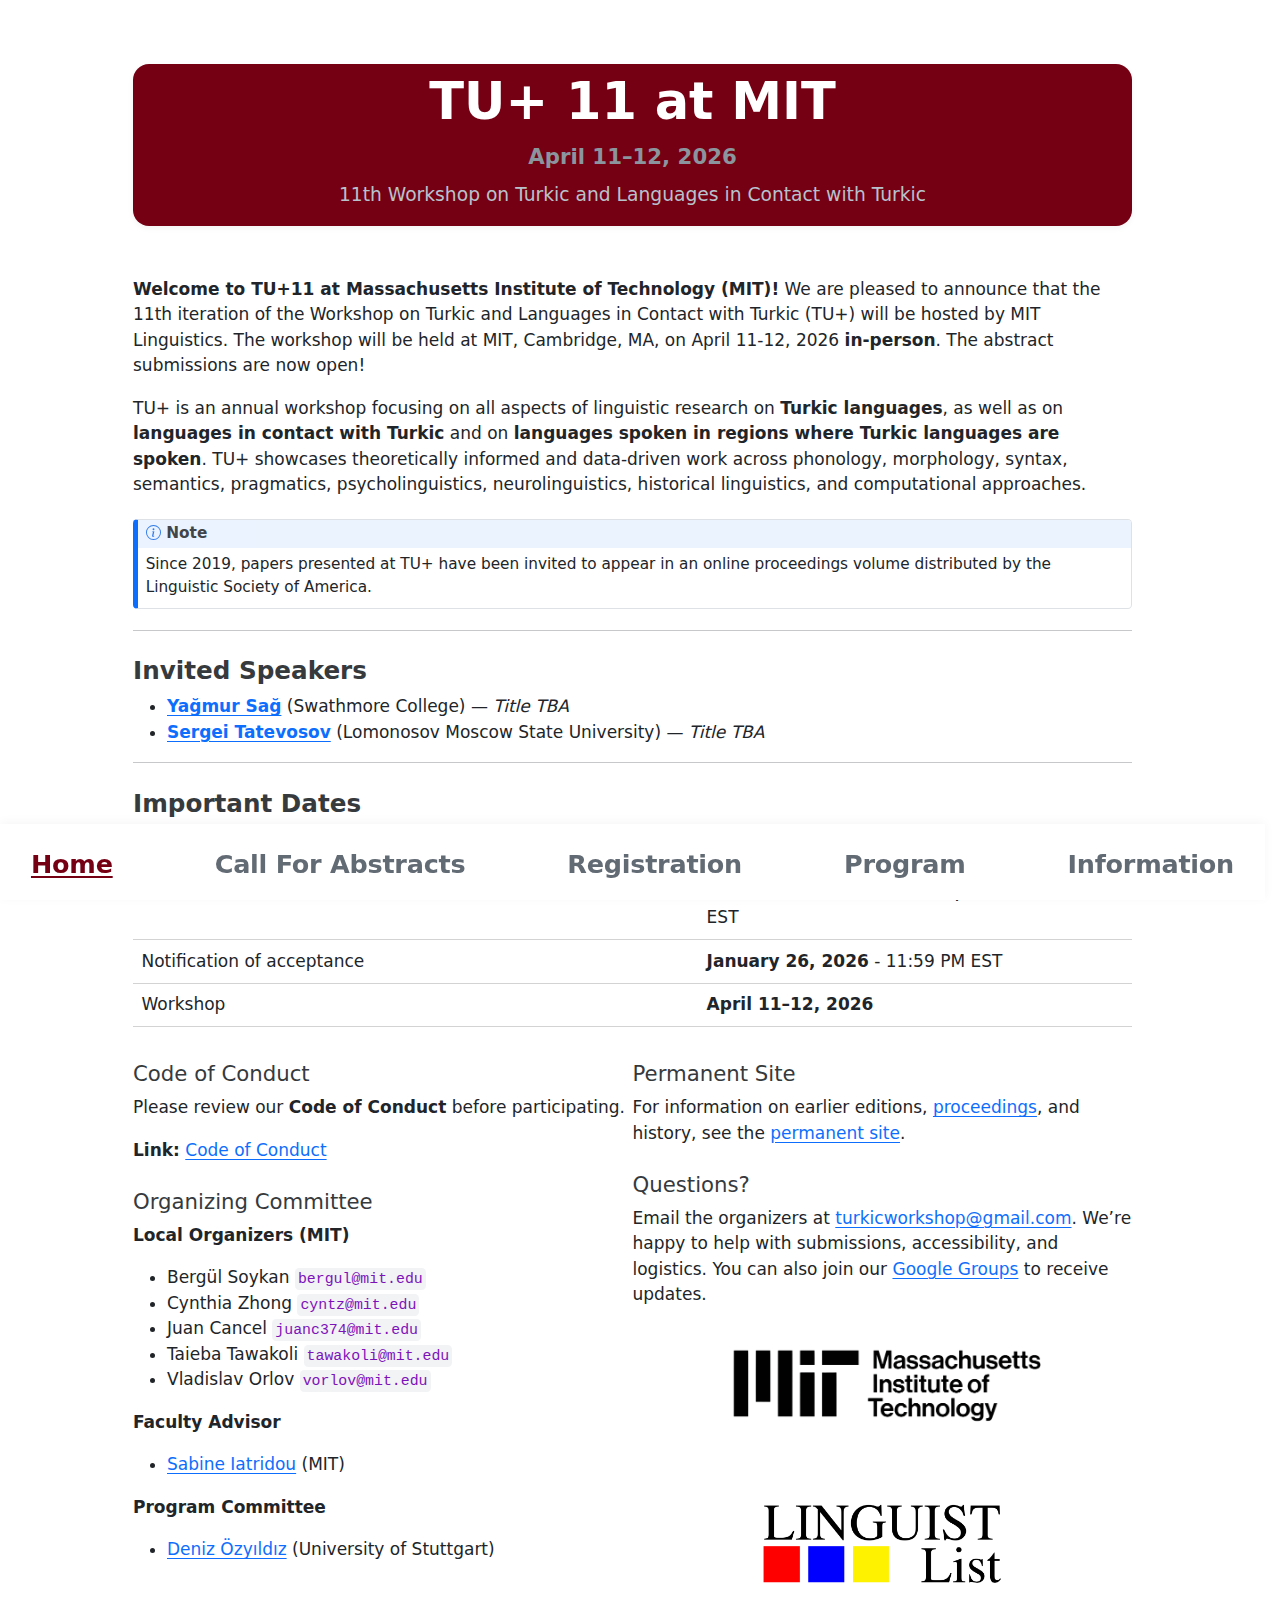
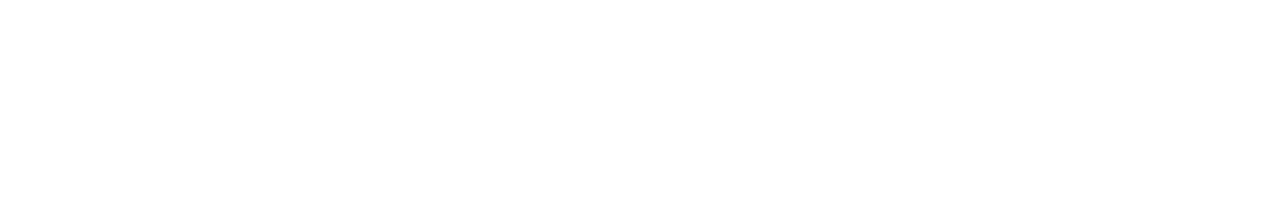
<file: index.html>
<!DOCTYPE html>
<html xmlns="http://www.w3.org/1999/xhtml" lang="en" xml:lang="en"><head>

<meta charset="utf-8">
<meta name="generator" content="quarto-1.9.36">

<meta name="viewport" content="width=device-width, initial-scale=1.0, user-scalable=yes">


<title>Tu+</title>
<style>
/* Default styles provided by pandoc.
** See https://pandoc.org/MANUAL.html#variables-for-html for config info.
*/
code{white-space: pre-wrap;}
span.smallcaps{font-variant: small-caps;}
div.columns{display: flex; gap: min(4vw, 1.5em);}
div.column{flex: auto; overflow-x: auto;}
div.hanging-indent{margin-left: 1.5em; text-indent: -1.5em;}
ul.task-list{list-style: none;}
ul.task-list li input[type="checkbox"] {
  width: 0.8em;
  margin: 0 0.8em 0.2em -1em; /* quarto-specific, see https://github.com/quarto-dev/quarto-cli/issues/4556 */ 
  vertical-align: middle;
}
</style>


<script src="site_libs/quarto-nav/quarto-nav.js"></script>
<script src="site_libs/clipboard/clipboard.min.js"></script>
<script src="site_libs/quarto-search/autocomplete.umd.js"></script>
<script src="site_libs/quarto-search/fuse.min.js"></script>
<script src="site_libs/quarto-search/quarto-search.js"></script>
<meta name="quarto:offset" content="./">
<script src="site_libs/quarto-html/quarto.js" type="module"></script>
<script src="site_libs/quarto-html/tabsets/tabsets.js" type="module"></script>
<script src="site_libs/quarto-html/popper.min.js"></script>
<script src="site_libs/quarto-html/tippy.umd.min.js"></script>
<script src="site_libs/quarto-html/anchor.min.js"></script>
<link href="site_libs/quarto-html/tippy.css" rel="stylesheet">
<link href="site_libs/quarto-html/quarto-syntax-highlighting-845c23b38eaddc0f92fda52bfe77a8c8.css" rel="stylesheet" id="quarto-text-highlighting-styles">
<script src="site_libs/bootstrap/bootstrap.min.js"></script>
<link href="site_libs/bootstrap/bootstrap-icons.css" rel="stylesheet">
<link href="site_libs/bootstrap/bootstrap-8436853d247596703768702f33256b2d.min.css" rel="stylesheet" append-hash="true" id="quarto-bootstrap" data-mode="light">
<script id="quarto-search-options" type="application/json">{
  "location": "sidebar",
  "copy-button": false,
  "collapse-after": 3,
  "panel-placement": "start",
  "type": "textbox",
  "limit": 50,
  "keyboard-shortcut": [
    "f",
    "/",
    "s"
  ],
  "show-item-context": false,
  "language": {
    "search-no-results-text": "No results",
    "search-matching-documents-text": "matching documents",
    "search-copy-link-title": "Copy link to search",
    "search-hide-matches-text": "Hide additional matches",
    "search-more-match-text": "more match in this document",
    "search-more-matches-text": "more matches in this document",
    "search-clear-button-title": "Clear",
    "search-text-placeholder": "",
    "search-detached-cancel-button-title": "Cancel",
    "search-submit-button-title": "Submit",
    "search-label": "Search"
  }
}</script>


<link rel="stylesheet" href="styles.css">
</head>

<body class="fullcontent quarto-light">

<div id="quarto-search-results"></div>
<!-- content -->
<div id="quarto-content" class="quarto-container page-columns page-rows-contents page-layout-article">
<!-- sidebar -->
<!-- margin-sidebar -->
    
<!-- main -->
<main class="content" id="quarto-document-content"><header id="title-block-header" class="quarto-title-block"></header>
<!-- hero.html -->
<div id="hero-fixed">
  <div class="hero-pad">
    <div id="hero-section">
      <div class="hero-title">TU+ 11  at MIT</div>
      <div class="hero-meta"><strong>April 11–12, 2026</strong></div>
      <div class="hero-subtitle">11th Workshop on Turkic and Languages in Contact with Turkic</div>
    </div>
  </div>
</div>




<p><strong>Welcome to TU+11 at Massachusetts Institute of Technology (MIT)!</strong> We are pleased to announce that the 11th iteration of the Workshop on Turkic and Languages in Contact with Turkic (TU+) will be hosted by MIT Linguistics. The workshop will be held at MIT, Cambridge, MA, on April 11-12, 2026 <strong>in-person</strong>. The abstract submissions are now open!</p>
<p>TU+ is an annual workshop focusing on all aspects of linguistic research on <strong>Turkic languages</strong>, as well as on <strong>languages in contact with Turkic</strong> and on <strong>languages spoken in regions where Turkic languages are spoken</strong>. TU+ showcases theoretically informed and data-driven work across phonology, morphology, syntax, semantics, pragmatics, psycholinguistics, neurolinguistics, historical linguistics, and computational approaches.</p>
<div class="callout callout-style-default callout-note callout-titled">
<div class="callout-header d-flex align-content-center">
<div class="callout-icon-container">
<i class="callout-icon"></i>
</div>
<div class="callout-title-container flex-fill">
Note
</div>
</div>
<div class="callout-body-container callout-body">
<p>Since 2019, papers presented at TU+ have been invited to appear in an online proceedings volume distributed by the Linguistic Society of America.</p>
</div>
</div>
<hr>
<section id="invited-speakers" class="level3">
<h3 class="anchored" data-anchor-id="invited-speakers">Invited Speakers</h3>
<ul>
<li><a href="https://www.yagmursag.com"><strong>Yağmur Sağ</strong></a> (Swathmore College) — <em>Title TBA</em></li>
<li><a href="http://otipl.philol.msu.ru/staff/people/tatevosov/tatevosov_eng.php"><strong>Sergei Tatevosov</strong></a> (Lomonosov Moscow State University) — <em>Title TBA</em></li>
</ul>
<hr>
</section>
<section id="important-dates" class="level3">
<h3 class="anchored" data-anchor-id="important-dates">Important Dates</h3>
<table class="caption-top table">
<colgroup>
<col style="width: 56%">
<col style="width: 43%">
</colgroup>
<thead>
<tr class="header">
<th>Milestone</th>
<th>Date</th>
</tr>
</thead>
<tbody>
<tr class="odd">
<td>Abstract submission deadline</td>
<td><strong>extended to December 22, 2025</strong> - 11:59 PM EST</td>
</tr>
<tr class="even">
<td>Notification of acceptance</td>
<td><strong>January 26, 2026</strong> - 11:59 PM EST</td>
</tr>
<tr class="odd">
<td>Workshop</td>
<td><strong>April 11–12, 2026</strong></td>
</tr>
</tbody>
</table>
<div class="columns">
<div class="column" style="width:50%;">
<section id="code-of-conduct" class="level4">
<h4 class="anchored" data-anchor-id="code-of-conduct">Code of Conduct</h4>
<p>Please review our <strong>Code of Conduct</strong> before participating.</p>
<p><strong>Link:</strong> <a href="code-of-conduct.html">Code of Conduct</a></p>
</section>
<section id="organizing-committee" class="level4">
<h4 class="anchored" data-anchor-id="organizing-committee">Organizing Committee</h4>
<p><strong>Local Organizers (MIT)</strong></p>
<ul>
<li>Bergül Soykan <code>bergul@mit.edu</code></li>
<li>Cynthia Zhong <code>cyntz@mit.edu</code></li>
<li>Juan Cancel <code>juanc374@mit.edu</code></li>
<li>Taieba Tawakoli <code>tawakoli@mit.edu</code></li>
<li>Vladislav Orlov <code>vorlov@mit.edu</code></li>
</ul>
<p><strong>Faculty Advisor</strong></p>
<ul>
<li><a href="https://linguistics.mit.edu/user/iatridou/">Sabine Iatridou</a> (MIT)</li>
</ul>
<p><strong>Program Committee</strong></p>
<ul>
<li><a href="https://deniz.fr">Deniz Özyıldız</a> (University of Stuttgart)</li>
</ul>
</section>
</div><div class="column" style="width:50%;">
<section id="permanent-site" class="level4">
<h4 class="anchored" data-anchor-id="permanent-site">Permanent Site</h4>
<p>For information on earlier editions, <a href="https://journals.linguisticsociety.org/proceedings/index.php/tu/issue/archive">proceedings</a>, and history, see the <a href="https://turkicworkshop.github.io/">permanent site</a>.</p>
</section>
<section id="questions" class="level4">
<h4 class="anchored" data-anchor-id="questions">Questions?</h4>
<p>Email the organizers at <strong><a href="mailto:turkicworkshop@gmail.com">turkicworkshop@gmail.com</a></strong>. We’re happy to help with submissions, accessibility, and logistics. You can also join our <strong><a href="https://forms.gle/RHkMvACuJhYSeXN97">Google Groups</a></strong> to receive updates.</p>
<div class="quarto-figure quarto-figure-center">
<figure class="figure">
<p><img src="./images/mit-logo.png" class="img-fluid quarto-figure quarto-figure-center figure-img" style="width:70.0%"></p>
</figure>
</div>
<div class="quarto-figure quarto-figure-center">
<figure class="figure">
<p><img src="./images/linguist-logo.jpeg" class="img-fluid quarto-figure quarto-figure-center figure-img" style="width:50.0%"></p>
</figure>
</div>
</section>
</div>
</div>


</section>

</main> <!-- /main -->
<footer id="fake-navbar" role="navigation" aria-label="Footer navigation">
  <nav class="footer-nav">
    <a data-path="index.html">Home</a>
    <a data-path="cfa.html">Call For Abstracts</a>
    <a data-path="reg.html">Registration</a>
    <a data-path="program.html">Program</a>
    <a data-path="info.html">Information</a>
  </nav>
</footer>

<script>
(function () {
  // Base prefix for GitHub Pages project site vs local preview
  var base = (location.hostname.endsWith('github.io') ? '/tu11/' : '/');

  // Rewrite hrefs from data-path attributes
  document.querySelectorAll('#fake-navbar a[data-path]').forEach(function(a) {
    a.href = base + a.getAttribute('data-path');
  });

  // Highlight current page
  var here = location.pathname.replace(/\/+$/, '');
  document.querySelectorAll('#fake-navbar a[href]').forEach(function(a) {
    var href = a.getAttribute('href').replace(/\/+$/, '');
    var isHome = href.endsWith('/index.html') || href === base;
    var match = (isHome && (here === base.slice(0,-1) || here.endsWith('/index.html')))
             || here.endsWith(href);
    if (match) a.setAttribute('aria-current', 'page');
  });
})();
</script>
<script id="quarto-html-after-body" type="application/javascript">
  window.document.addEventListener("DOMContentLoaded", function (event) {
    const icon = "";
    const anchorJS = new window.AnchorJS();
    anchorJS.options = {
      placement: 'right',
      icon: icon
    };
    anchorJS.add('.anchored');
    const isCodeAnnotation = (el) => {
      for (const clz of el.classList) {
        if (clz.startsWith('code-annotation-')) {                     
          return true;
        }
      }
      return false;
    }
    const onCopySuccess = function(e) {
      // button target
      const button = e.trigger;
      // don't keep focus
      button.blur();
      // flash "checked"
      button.classList.add('code-copy-button-checked');
      var currentTitle = button.getAttribute("title");
      button.setAttribute("title", "Copied!");
      let tooltip;
      if (window.bootstrap) {
        button.setAttribute("data-bs-toggle", "tooltip");
        button.setAttribute("data-bs-placement", "left");
        button.setAttribute("data-bs-title", "Copied!");
        tooltip = new bootstrap.Tooltip(button, 
          { trigger: "manual", 
            customClass: "code-copy-button-tooltip",
            offset: [0, -8]});
        tooltip.show();    
      }
      setTimeout(function() {
        if (tooltip) {
          tooltip.hide();
          button.removeAttribute("data-bs-title");
          button.removeAttribute("data-bs-toggle");
          button.removeAttribute("data-bs-placement");
        }
        button.setAttribute("title", currentTitle);
        button.classList.remove('code-copy-button-checked');
      }, 1000);
      // clear code selection
      e.clearSelection();
    }
    const getTextToCopy = function(trigger) {
      const outerScaffold = trigger.parentElement.cloneNode(true);
      const codeEl = outerScaffold.querySelector('code');
      for (const childEl of codeEl.children) {
        if (isCodeAnnotation(childEl)) {
          childEl.remove();
        }
      }
      return codeEl.innerText;
    }
    const clipboard = new window.ClipboardJS('.code-copy-button:not([data-in-quarto-modal])', {
      text: getTextToCopy
    });
    clipboard.on('success', onCopySuccess);
    if (window.document.getElementById('quarto-embedded-source-code-modal')) {
      const clipboardModal = new window.ClipboardJS('.code-copy-button[data-in-quarto-modal]', {
        text: getTextToCopy,
        container: window.document.getElementById('quarto-embedded-source-code-modal')
      });
      clipboardModal.on('success', onCopySuccess);
    }
      var localhostRegex = new RegExp(/^(?:http|https):\/\/localhost\:?[0-9]*\//);
      var mailtoRegex = new RegExp(/^mailto:/);
        var filterRegex = new RegExp("https:\/\/turkicworkshop\.github\.io\/tu11\/");
      var isInternal = (href) => {
          return filterRegex.test(href) || localhostRegex.test(href) || mailtoRegex.test(href);
      }
      // Inspect non-navigation links and adorn them if external
     var links = window.document.querySelectorAll('a[href]:not(.nav-link):not(.navbar-brand):not(.toc-action):not(.sidebar-link):not(.sidebar-item-toggle):not(.pagination-link):not(.no-external):not([aria-hidden]):not(.dropdown-item):not(.quarto-navigation-tool):not(.about-link)');
      for (var i=0; i<links.length; i++) {
        const link = links[i];
        if (!isInternal(link.href)) {
          // undo the damage that might have been done by quarto-nav.js in the case of
          // links that we want to consider external
          if (link.dataset.originalHref !== undefined) {
            link.href = link.dataset.originalHref;
          }
        }
      }
    function tippyHover(el, contentFn, onTriggerFn, onUntriggerFn) {
      const config = {
        allowHTML: true,
        maxWidth: 500,
        delay: 100,
        arrow: false,
        appendTo: function(el) {
            return el.parentElement;
        },
        interactive: true,
        interactiveBorder: 10,
        theme: 'quarto',
        placement: 'bottom-start',
      };
      if (contentFn) {
        config.content = contentFn;
      }
      if (onTriggerFn) {
        config.onTrigger = onTriggerFn;
      }
      if (onUntriggerFn) {
        config.onUntrigger = onUntriggerFn;
      }
      window.tippy(el, config); 
    }
    const noterefs = window.document.querySelectorAll('a[role="doc-noteref"]');
    for (var i=0; i<noterefs.length; i++) {
      const ref = noterefs[i];
      tippyHover(ref, function() {
        // use id or data attribute instead here
        let href = ref.getAttribute('data-footnote-href') || ref.getAttribute('href');
        try { href = new URL(href).hash; } catch {}
        const id = href.replace(/^#\/?/, "");
        const note = window.document.getElementById(id);
        if (note) {
          return note.innerHTML;
        } else {
          return "";
        }
      });
    }
    const xrefs = window.document.querySelectorAll('a.quarto-xref');
    const processXRef = (id, note) => {
      // Strip column container classes
      const stripColumnClz = (el) => {
        el.classList.remove("page-full", "page-columns");
        if (el.children) {
          for (const child of el.children) {
            stripColumnClz(child);
          }
        }
      }
      stripColumnClz(note)
      if (id === null || id.startsWith('sec-')) {
        // Special case sections, only their first couple elements
        const container = document.createElement("div");
        if (note.children && note.children.length > 2) {
          container.appendChild(note.children[0].cloneNode(true));
          for (let i = 1; i < note.children.length; i++) {
            const child = note.children[i];
            if (child.tagName === "P" && child.innerText === "") {
              continue;
            } else {
              container.appendChild(child.cloneNode(true));
              break;
            }
          }
          if (window.Quarto?.typesetMath) {
            window.Quarto.typesetMath(container);
          }
          return container.innerHTML
        } else {
          if (window.Quarto?.typesetMath) {
            window.Quarto.typesetMath(note);
          }
          return note.innerHTML;
        }
      } else {
        // Remove any anchor links if they are present
        const anchorLink = note.querySelector('a.anchorjs-link');
        if (anchorLink) {
          anchorLink.remove();
        }
        if (window.Quarto?.typesetMath) {
          window.Quarto.typesetMath(note);
        }
        if (note.classList.contains("callout")) {
          return note.outerHTML;
        } else {
          return note.innerHTML;
        }
      }
    }
    for (var i=0; i<xrefs.length; i++) {
      const xref = xrefs[i];
      tippyHover(xref, undefined, function(instance) {
        instance.disable();
        let url = xref.getAttribute('href');
        let hash = undefined; 
        if (url.startsWith('#')) {
          hash = url;
        } else {
          try { hash = new URL(url).hash; } catch {}
        }
        if (hash) {
          const id = hash.replace(/^#\/?/, "");
          const note = window.document.getElementById(id);
          if (note !== null) {
            try {
              const html = processXRef(id, note.cloneNode(true));
              instance.setContent(html);
            } finally {
              instance.enable();
              instance.show();
            }
          } else {
            // See if we can fetch this
            fetch(url.split('#')[0])
            .then(res => res.text())
            .then(html => {
              const parser = new DOMParser();
              const htmlDoc = parser.parseFromString(html, "text/html");
              const note = htmlDoc.getElementById(id);
              if (note !== null) {
                const html = processXRef(id, note);
                instance.setContent(html);
              } 
            }).finally(() => {
              instance.enable();
              instance.show();
            });
          }
        } else {
          // See if we can fetch a full url (with no hash to target)
          // This is a special case and we should probably do some content thinning / targeting
          fetch(url)
          .then(res => res.text())
          .then(html => {
            const parser = new DOMParser();
            const htmlDoc = parser.parseFromString(html, "text/html");
            const note = htmlDoc.querySelector('main.content');
            if (note !== null) {
              // This should only happen for chapter cross references
              // (since there is no id in the URL)
              // remove the first header
              if (note.children.length > 0 && note.children[0].tagName === "HEADER") {
                note.children[0].remove();
              }
              const html = processXRef(null, note);
              instance.setContent(html);
            } 
          }).finally(() => {
            instance.enable();
            instance.show();
          });
        }
      }, function(instance) {
      });
    }
        let selectedAnnoteEl;
        const selectorForAnnotation = ( cell, annotation) => {
          let cellAttr = 'data-code-cell="' + cell + '"';
          let lineAttr = 'data-code-annotation="' +  annotation + '"';
          const selector = 'span[' + cellAttr + '][' + lineAttr + ']';
          return selector;
        }
        const selectCodeLines = (annoteEl) => {
          const doc = window.document;
          const targetCell = annoteEl.getAttribute("data-target-cell");
          const targetAnnotation = annoteEl.getAttribute("data-target-annotation");
          const annoteSpan = window.document.querySelector(selectorForAnnotation(targetCell, targetAnnotation));
          const lines = annoteSpan.getAttribute("data-code-lines").split(",");
          const lineIds = lines.map((line) => {
            return targetCell + "-" + line;
          })
          let top = null;
          let height = null;
          let parent = null;
          if (lineIds.length > 0) {
              //compute the position of the single el (top and bottom and make a div)
              const el = window.document.getElementById(lineIds[0]);
              top = el.offsetTop;
              height = el.offsetHeight;
              parent = el.parentElement.parentElement;
            if (lineIds.length > 1) {
              const lastEl = window.document.getElementById(lineIds[lineIds.length - 1]);
              const bottom = lastEl.offsetTop + lastEl.offsetHeight;
              height = bottom - top;
            }
            if (top !== null && height !== null && parent !== null) {
              // cook up a div (if necessary) and position it 
              let div = window.document.getElementById("code-annotation-line-highlight");
              if (div === null) {
                div = window.document.createElement("div");
                div.setAttribute("id", "code-annotation-line-highlight");
                div.style.position = 'absolute';
                parent.appendChild(div);
              }
              div.style.top = top - 2 + "px";
              div.style.height = height + 4 + "px";
              div.style.left = 0;
              let gutterDiv = window.document.getElementById("code-annotation-line-highlight-gutter");
              if (gutterDiv === null) {
                gutterDiv = window.document.createElement("div");
                gutterDiv.setAttribute("id", "code-annotation-line-highlight-gutter");
                gutterDiv.style.position = 'absolute';
                const codeCell = window.document.getElementById(targetCell);
                const gutter = codeCell.querySelector('.code-annotation-gutter');
                gutter.appendChild(gutterDiv);
              }
              gutterDiv.style.top = top - 2 + "px";
              gutterDiv.style.height = height + 4 + "px";
            }
            selectedAnnoteEl = annoteEl;
          }
        };
        const unselectCodeLines = () => {
          const elementsIds = ["code-annotation-line-highlight", "code-annotation-line-highlight-gutter"];
          elementsIds.forEach((elId) => {
            const div = window.document.getElementById(elId);
            if (div) {
              div.remove();
            }
          });
          selectedAnnoteEl = undefined;
        };
          // Handle positioning of the toggle
      window.addEventListener(
        "resize",
        throttle(() => {
          elRect = undefined;
          if (selectedAnnoteEl) {
            selectCodeLines(selectedAnnoteEl);
          }
        }, 10)
      );
      function throttle(fn, ms) {
      let throttle = false;
      let timer;
        return (...args) => {
          if(!throttle) { // first call gets through
              fn.apply(this, args);
              throttle = true;
          } else { // all the others get throttled
              if(timer) clearTimeout(timer); // cancel #2
              timer = setTimeout(() => {
                fn.apply(this, args);
                timer = throttle = false;
              }, ms);
          }
        };
      }
        // Attach click handler to the DT
        const annoteDls = window.document.querySelectorAll('dt[data-target-cell]');
        for (const annoteDlNode of annoteDls) {
          annoteDlNode.addEventListener('click', (event) => {
            const clickedEl = event.target;
            if (clickedEl !== selectedAnnoteEl) {
              unselectCodeLines();
              const activeEl = window.document.querySelector('dt[data-target-cell].code-annotation-active');
              if (activeEl) {
                activeEl.classList.remove('code-annotation-active');
              }
              selectCodeLines(clickedEl);
              clickedEl.classList.add('code-annotation-active');
            } else {
              // Unselect the line
              unselectCodeLines();
              clickedEl.classList.remove('code-annotation-active');
            }
          });
        }
    const findCites = (el) => {
      const parentEl = el.parentElement;
      if (parentEl) {
        const cites = parentEl.dataset.cites;
        if (cites) {
          return {
            el,
            cites: cites.split(' ')
          };
        } else {
          return findCites(el.parentElement)
        }
      } else {
        return undefined;
      }
    };
    var bibliorefs = window.document.querySelectorAll('a[role="doc-biblioref"]');
    for (var i=0; i<bibliorefs.length; i++) {
      const ref = bibliorefs[i];
      const citeInfo = findCites(ref);
      if (citeInfo) {
        tippyHover(citeInfo.el, function() {
          var popup = window.document.createElement('div');
          citeInfo.cites.forEach(function(cite) {
            var citeDiv = window.document.createElement('div');
            citeDiv.classList.add('hanging-indent');
            citeDiv.classList.add('csl-entry');
            var biblioDiv = window.document.getElementById('ref-' + cite);
            if (biblioDiv) {
              citeDiv.innerHTML = biblioDiv.innerHTML;
            }
            popup.appendChild(citeDiv);
          });
          return popup.innerHTML;
        });
      }
    }
  });
  </script>
</div> <!-- /content -->




</body></html>
</file>
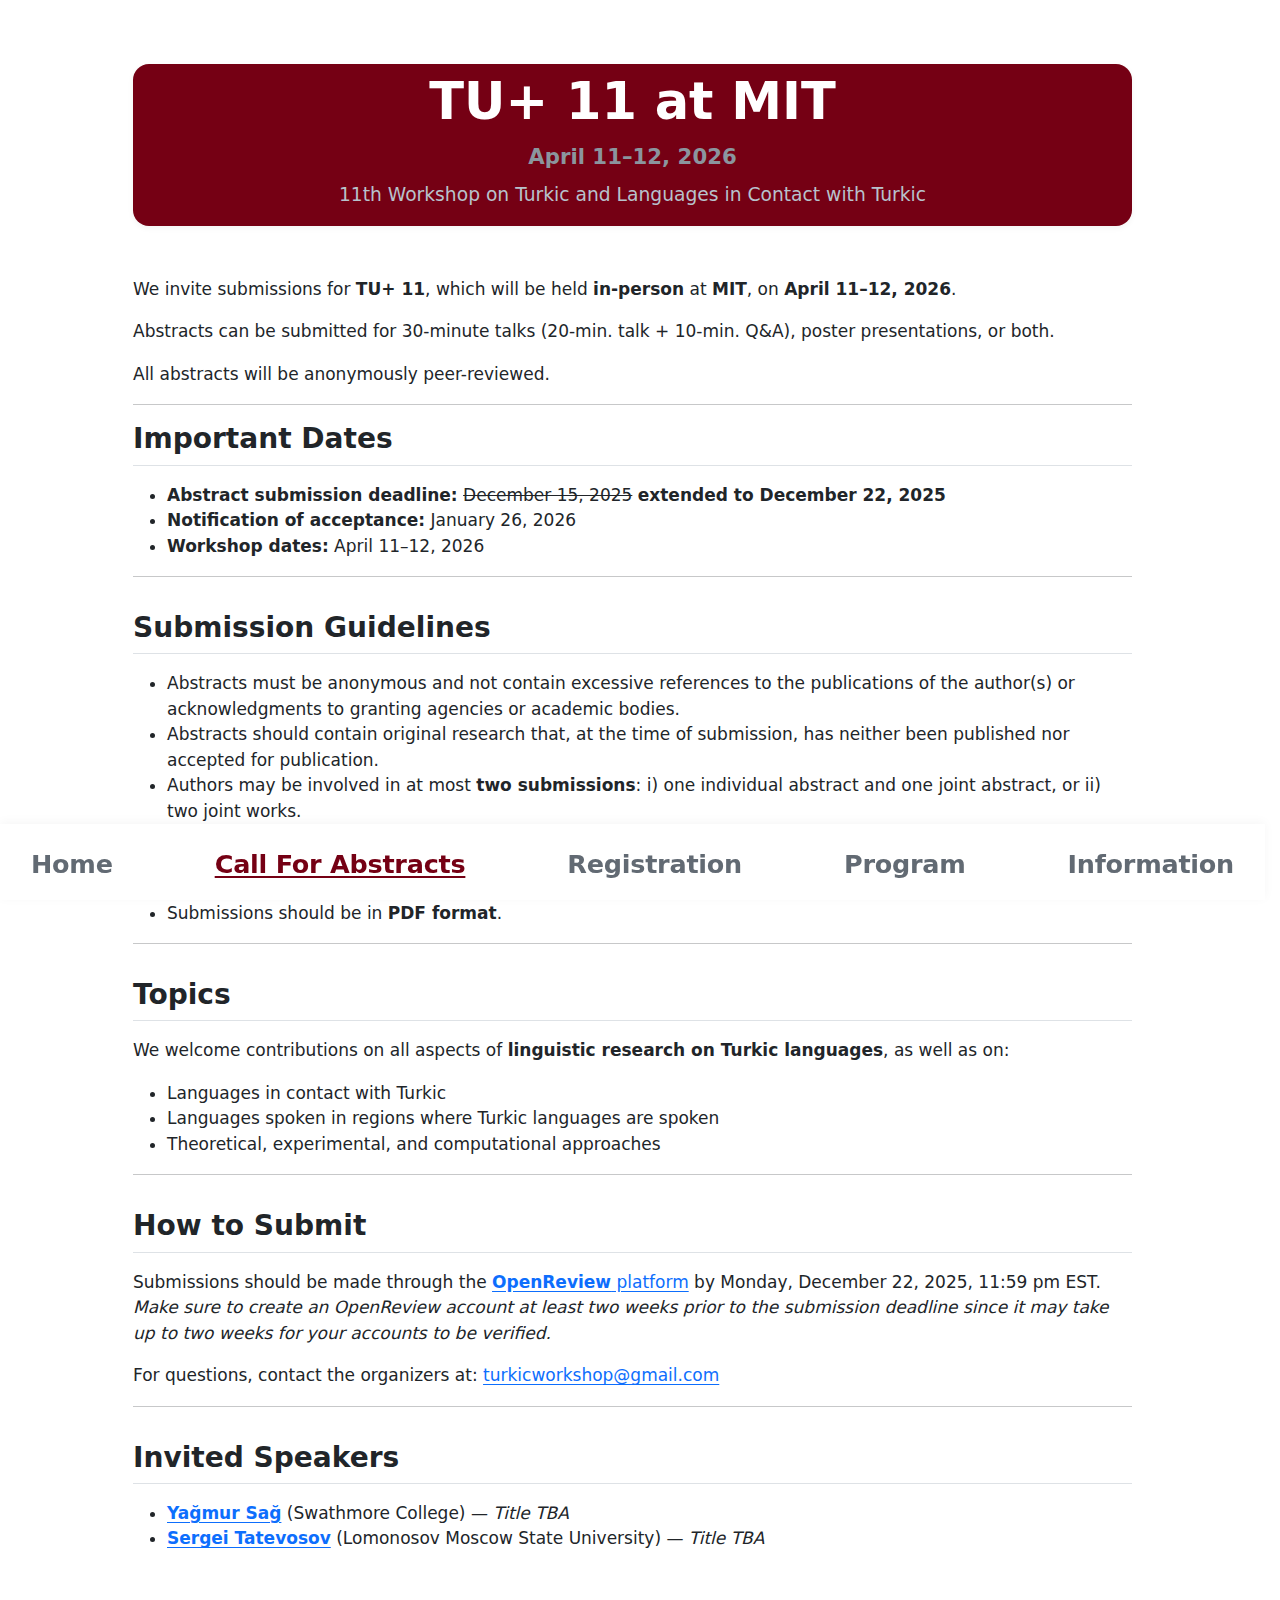
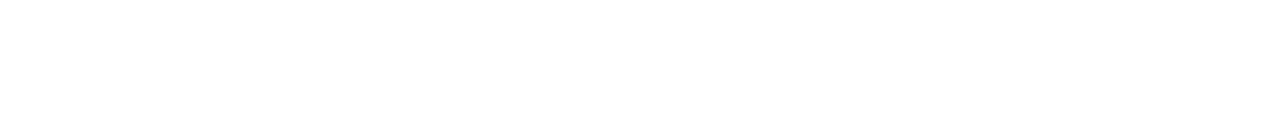
<file: cfa.html>
<!DOCTYPE html>
<html xmlns="http://www.w3.org/1999/xhtml" lang="en" xml:lang="en"><head>

<meta charset="utf-8">
<meta name="generator" content="quarto-1.8.27">

<meta name="viewport" content="width=device-width, initial-scale=1.0, user-scalable=yes">


<title>cfa – Tu+</title>
<style>
code{white-space: pre-wrap;}
span.smallcaps{font-variant: small-caps;}
div.columns{display: flex; gap: min(4vw, 1.5em);}
div.column{flex: auto; overflow-x: auto;}
div.hanging-indent{margin-left: 1.5em; text-indent: -1.5em;}
ul.task-list{list-style: none;}
ul.task-list li input[type="checkbox"] {
  width: 0.8em;
  margin: 0 0.8em 0.2em -1em; /* quarto-specific, see https://github.com/quarto-dev/quarto-cli/issues/4556 */ 
  vertical-align: middle;
}
</style>


<script src="site_libs/quarto-nav/quarto-nav.js"></script>
<script src="site_libs/clipboard/clipboard.min.js"></script>
<script src="site_libs/quarto-search/autocomplete.umd.js"></script>
<script src="site_libs/quarto-search/fuse.min.js"></script>
<script src="site_libs/quarto-search/quarto-search.js"></script>
<meta name="quarto:offset" content="./">
<script src="site_libs/quarto-html/quarto.js" type="module"></script>
<script src="site_libs/quarto-html/tabsets/tabsets.js" type="module"></script>
<script src="site_libs/quarto-html/axe/axe-check.js" type="module"></script>
<script src="site_libs/quarto-html/popper.min.js"></script>
<script src="site_libs/quarto-html/tippy.umd.min.js"></script>
<script src="site_libs/quarto-html/anchor.min.js"></script>
<link href="site_libs/quarto-html/tippy.css" rel="stylesheet">
<link href="site_libs/quarto-html/quarto-syntax-highlighting-ed96de9b727972fe78a7b5d16c58bf87.css" rel="stylesheet" id="quarto-text-highlighting-styles">
<script src="site_libs/bootstrap/bootstrap.min.js"></script>
<link href="site_libs/bootstrap/bootstrap-icons.css" rel="stylesheet">
<link href="site_libs/bootstrap/bootstrap-d8636e72cfa61ec932b130338c385b03.min.css" rel="stylesheet" append-hash="true" id="quarto-bootstrap" data-mode="light">
<script id="quarto-search-options" type="application/json">{
  "location": "sidebar",
  "copy-button": false,
  "collapse-after": 3,
  "panel-placement": "start",
  "type": "textbox",
  "limit": 50,
  "keyboard-shortcut": [
    "f",
    "/",
    "s"
  ],
  "show-item-context": false,
  "language": {
    "search-no-results-text": "No results",
    "search-matching-documents-text": "matching documents",
    "search-copy-link-title": "Copy link to search",
    "search-hide-matches-text": "Hide additional matches",
    "search-more-match-text": "more match in this document",
    "search-more-matches-text": "more matches in this document",
    "search-clear-button-title": "Clear",
    "search-text-placeholder": "",
    "search-detached-cancel-button-title": "Cancel",
    "search-submit-button-title": "Submit",
    "search-label": "Search"
  }
}</script>


<link rel="stylesheet" href="styles.css">
</head>

<body class="fullcontent quarto-light">

<div id="quarto-search-results"></div>
<!-- content -->
<div id="quarto-content" class="quarto-container page-columns page-rows-contents page-layout-article">
<!-- sidebar -->
<!-- margin-sidebar -->
    
<!-- main -->
<main class="content" id="quarto-document-content"><header id="title-block-header" class="quarto-title-block"></header>
<!-- hero.html -->
<div id="hero-fixed">
  <div class="hero-pad">
    <div id="hero-section">
      <div class="hero-title">TU+ 11  at MIT</div>
      <div class="hero-meta"><strong>April 11–12, 2026</strong></div>
      <div class="hero-subtitle">11th Workshop on Turkic and Languages in Contact with Turkic</div>
    </div>
  </div>
</div>




<p>We invite submissions for <strong>TU+ 11</strong>, which will be held <strong>in-person</strong> at <strong>MIT</strong>, on <strong>April 11–12, 2026</strong>.</p>
<p>Abstracts can be submitted for 30-minute talks (20-min. talk + 10-min. Q&amp;A), poster presentations, or both.</p>
<p>All abstracts will be anonymously peer-reviewed.</p>
<hr>
<section id="important-dates" class="level2">
<h2 class="anchored" data-anchor-id="important-dates">Important Dates</h2>
<ul>
<li><strong>Abstract submission deadline:</strong> <del>December 15, 2025</del> <strong>extended to December 22, 2025</strong></li>
<li><strong>Notification of acceptance:</strong> January 26, 2026</li>
<li><strong>Workshop dates:</strong> April 11–12, 2026</li>
</ul>
<hr>
</section>
<section id="submission-guidelines" class="level2">
<h2 class="anchored" data-anchor-id="submission-guidelines">Submission Guidelines</h2>
<ul>
<li>Abstracts must be anonymous and not contain excessive references to the publications of the author(s) or acknowledgments to granting agencies or academic bodies.</li>
<li>Abstracts should contain original research that, at the time of submission, has neither been published nor accepted for publication.</li>
<li>Authors may be involved in at most <strong>two submissions</strong>: i) one individual abstract and one joint abstract, or ii) two joint works.</li>
<li>Abstracts should not exceed <strong>2 pages</strong> in letter or A4 format with 1 inch margin on all sides, including examples, figures, and references.</li>
<li>The font should not be smaller than 11pt.<br>
</li>
<li>Submissions should be in <strong>PDF format</strong>.</li>
</ul>
<hr>
</section>
<section id="topics" class="level2">
<h2 class="anchored" data-anchor-id="topics">Topics</h2>
<p>We welcome contributions on all aspects of <strong>linguistic research on Turkic languages</strong>, as well as on:</p>
<ul>
<li>Languages in contact with Turkic</li>
<li>Languages spoken in regions where Turkic languages are spoken</li>
<li>Theoretical, experimental, and computational approaches</li>
</ul>
<hr>
</section>
<section id="how-to-submit" class="level2">
<h2 class="anchored" data-anchor-id="how-to-submit">How to Submit</h2>
<p>Submissions should be made through the <a href="https://openreview.net/group?id=TUplus/2026"><strong>OpenReview</strong> platform</a> by Monday, December 22, 2025, 11:59 pm EST. <em>Make sure to create an OpenReview account at least two weeks prior to the submission deadline since it may take up to two weeks for your accounts to be verified.</em></p>
<p>For questions, contact the organizers at: <a href="mailto:turkicworkshop@gmail.com">turkicworkshop@gmail.com</a></p>
<hr>
</section>
<section id="invited-speakers" class="level2">
<h2 class="anchored" data-anchor-id="invited-speakers">Invited Speakers</h2>
<ul>
<li><a href="https://www.yagmursag.com"><strong>Yağmur Sağ</strong></a> (Swathmore College) — <em>Title TBA</em></li>
<li><a href="http://otipl.philol.msu.ru/staff/people/tatevosov/tatevosov_eng.php"><strong>Sergei Tatevosov</strong></a> (Lomonosov Moscow State University) — <em>Title TBA</em></li>
</ul>


</section>

</main> <!-- /main -->
<footer id="fake-navbar" role="navigation" aria-label="Footer navigation">
  <nav class="footer-nav">
    <a data-path="index.html">Home</a>
    <a data-path="cfa.html">Call For Abstracts</a>
    <a data-path="reg.html">Registration</a>
    <a data-path="program.html">Program</a>
    <a data-path="info.html">Information</a>
  </nav>
</footer>

<script>
(function () {
  // Base prefix for GitHub Pages project site vs local preview
  var base = (location.hostname.endsWith('github.io') ? '/tu11/' : '/');

  // Rewrite hrefs from data-path attributes
  document.querySelectorAll('#fake-navbar a[data-path]').forEach(function(a) {
    a.href = base + a.getAttribute('data-path');
  });

  // Highlight current page
  var here = location.pathname.replace(/\/+$/, '');
  document.querySelectorAll('#fake-navbar a[href]').forEach(function(a) {
    var href = a.getAttribute('href').replace(/\/+$/, '');
    var isHome = href.endsWith('/index.html') || href === base;
    var match = (isHome && (here === base.slice(0,-1) || here.endsWith('/index.html')))
             || here.endsWith(href);
    if (match) a.setAttribute('aria-current', 'page');
  });
})();
</script>
<script id="quarto-html-after-body" type="application/javascript">
  window.document.addEventListener("DOMContentLoaded", function (event) {
    const icon = "";
    const anchorJS = new window.AnchorJS();
    anchorJS.options = {
      placement: 'right',
      icon: icon
    };
    anchorJS.add('.anchored');
    const isCodeAnnotation = (el) => {
      for (const clz of el.classList) {
        if (clz.startsWith('code-annotation-')) {                     
          return true;
        }
      }
      return false;
    }
    const onCopySuccess = function(e) {
      // button target
      const button = e.trigger;
      // don't keep focus
      button.blur();
      // flash "checked"
      button.classList.add('code-copy-button-checked');
      var currentTitle = button.getAttribute("title");
      button.setAttribute("title", "Copied!");
      let tooltip;
      if (window.bootstrap) {
        button.setAttribute("data-bs-toggle", "tooltip");
        button.setAttribute("data-bs-placement", "left");
        button.setAttribute("data-bs-title", "Copied!");
        tooltip = new bootstrap.Tooltip(button, 
          { trigger: "manual", 
            customClass: "code-copy-button-tooltip",
            offset: [0, -8]});
        tooltip.show();    
      }
      setTimeout(function() {
        if (tooltip) {
          tooltip.hide();
          button.removeAttribute("data-bs-title");
          button.removeAttribute("data-bs-toggle");
          button.removeAttribute("data-bs-placement");
        }
        button.setAttribute("title", currentTitle);
        button.classList.remove('code-copy-button-checked');
      }, 1000);
      // clear code selection
      e.clearSelection();
    }
    const getTextToCopy = function(trigger) {
      const outerScaffold = trigger.parentElement.cloneNode(true);
      const codeEl = outerScaffold.querySelector('code');
      for (const childEl of codeEl.children) {
        if (isCodeAnnotation(childEl)) {
          childEl.remove();
        }
      }
      return codeEl.innerText;
    }
    const clipboard = new window.ClipboardJS('.code-copy-button:not([data-in-quarto-modal])', {
      text: getTextToCopy
    });
    clipboard.on('success', onCopySuccess);
    if (window.document.getElementById('quarto-embedded-source-code-modal')) {
      const clipboardModal = new window.ClipboardJS('.code-copy-button[data-in-quarto-modal]', {
        text: getTextToCopy,
        container: window.document.getElementById('quarto-embedded-source-code-modal')
      });
      clipboardModal.on('success', onCopySuccess);
    }
      var localhostRegex = new RegExp(/^(?:http|https):\/\/localhost\:?[0-9]*\//);
      var mailtoRegex = new RegExp(/^mailto:/);
        var filterRegex = new RegExp("https:\/\/turkicworkshop\.github\.io\/tu11\/");
      var isInternal = (href) => {
          return filterRegex.test(href) || localhostRegex.test(href) || mailtoRegex.test(href);
      }
      // Inspect non-navigation links and adorn them if external
     var links = window.document.querySelectorAll('a[href]:not(.nav-link):not(.navbar-brand):not(.toc-action):not(.sidebar-link):not(.sidebar-item-toggle):not(.pagination-link):not(.no-external):not([aria-hidden]):not(.dropdown-item):not(.quarto-navigation-tool):not(.about-link)');
      for (var i=0; i<links.length; i++) {
        const link = links[i];
        if (!isInternal(link.href)) {
          // undo the damage that might have been done by quarto-nav.js in the case of
          // links that we want to consider external
          if (link.dataset.originalHref !== undefined) {
            link.href = link.dataset.originalHref;
          }
        }
      }
    function tippyHover(el, contentFn, onTriggerFn, onUntriggerFn) {
      const config = {
        allowHTML: true,
        maxWidth: 500,
        delay: 100,
        arrow: false,
        appendTo: function(el) {
            return el.parentElement;
        },
        interactive: true,
        interactiveBorder: 10,
        theme: 'quarto',
        placement: 'bottom-start',
      };
      if (contentFn) {
        config.content = contentFn;
      }
      if (onTriggerFn) {
        config.onTrigger = onTriggerFn;
      }
      if (onUntriggerFn) {
        config.onUntrigger = onUntriggerFn;
      }
      window.tippy(el, config); 
    }
    const noterefs = window.document.querySelectorAll('a[role="doc-noteref"]');
    for (var i=0; i<noterefs.length; i++) {
      const ref = noterefs[i];
      tippyHover(ref, function() {
        // use id or data attribute instead here
        let href = ref.getAttribute('data-footnote-href') || ref.getAttribute('href');
        try { href = new URL(href).hash; } catch {}
        const id = href.replace(/^#\/?/, "");
        const note = window.document.getElementById(id);
        if (note) {
          return note.innerHTML;
        } else {
          return "";
        }
      });
    }
    const xrefs = window.document.querySelectorAll('a.quarto-xref');
    const processXRef = (id, note) => {
      // Strip column container classes
      const stripColumnClz = (el) => {
        el.classList.remove("page-full", "page-columns");
        if (el.children) {
          for (const child of el.children) {
            stripColumnClz(child);
          }
        }
      }
      stripColumnClz(note)
      if (id === null || id.startsWith('sec-')) {
        // Special case sections, only their first couple elements
        const container = document.createElement("div");
        if (note.children && note.children.length > 2) {
          container.appendChild(note.children[0].cloneNode(true));
          for (let i = 1; i < note.children.length; i++) {
            const child = note.children[i];
            if (child.tagName === "P" && child.innerText === "") {
              continue;
            } else {
              container.appendChild(child.cloneNode(true));
              break;
            }
          }
          if (window.Quarto?.typesetMath) {
            window.Quarto.typesetMath(container);
          }
          return container.innerHTML
        } else {
          if (window.Quarto?.typesetMath) {
            window.Quarto.typesetMath(note);
          }
          return note.innerHTML;
        }
      } else {
        // Remove any anchor links if they are present
        const anchorLink = note.querySelector('a.anchorjs-link');
        if (anchorLink) {
          anchorLink.remove();
        }
        if (window.Quarto?.typesetMath) {
          window.Quarto.typesetMath(note);
        }
        if (note.classList.contains("callout")) {
          return note.outerHTML;
        } else {
          return note.innerHTML;
        }
      }
    }
    for (var i=0; i<xrefs.length; i++) {
      const xref = xrefs[i];
      tippyHover(xref, undefined, function(instance) {
        instance.disable();
        let url = xref.getAttribute('href');
        let hash = undefined; 
        if (url.startsWith('#')) {
          hash = url;
        } else {
          try { hash = new URL(url).hash; } catch {}
        }
        if (hash) {
          const id = hash.replace(/^#\/?/, "");
          const note = window.document.getElementById(id);
          if (note !== null) {
            try {
              const html = processXRef(id, note.cloneNode(true));
              instance.setContent(html);
            } finally {
              instance.enable();
              instance.show();
            }
          } else {
            // See if we can fetch this
            fetch(url.split('#')[0])
            .then(res => res.text())
            .then(html => {
              const parser = new DOMParser();
              const htmlDoc = parser.parseFromString(html, "text/html");
              const note = htmlDoc.getElementById(id);
              if (note !== null) {
                const html = processXRef(id, note);
                instance.setContent(html);
              } 
            }).finally(() => {
              instance.enable();
              instance.show();
            });
          }
        } else {
          // See if we can fetch a full url (with no hash to target)
          // This is a special case and we should probably do some content thinning / targeting
          fetch(url)
          .then(res => res.text())
          .then(html => {
            const parser = new DOMParser();
            const htmlDoc = parser.parseFromString(html, "text/html");
            const note = htmlDoc.querySelector('main.content');
            if (note !== null) {
              // This should only happen for chapter cross references
              // (since there is no id in the URL)
              // remove the first header
              if (note.children.length > 0 && note.children[0].tagName === "HEADER") {
                note.children[0].remove();
              }
              const html = processXRef(null, note);
              instance.setContent(html);
            } 
          }).finally(() => {
            instance.enable();
            instance.show();
          });
        }
      }, function(instance) {
      });
    }
        let selectedAnnoteEl;
        const selectorForAnnotation = ( cell, annotation) => {
          let cellAttr = 'data-code-cell="' + cell + '"';
          let lineAttr = 'data-code-annotation="' +  annotation + '"';
          const selector = 'span[' + cellAttr + '][' + lineAttr + ']';
          return selector;
        }
        const selectCodeLines = (annoteEl) => {
          const doc = window.document;
          const targetCell = annoteEl.getAttribute("data-target-cell");
          const targetAnnotation = annoteEl.getAttribute("data-target-annotation");
          const annoteSpan = window.document.querySelector(selectorForAnnotation(targetCell, targetAnnotation));
          const lines = annoteSpan.getAttribute("data-code-lines").split(",");
          const lineIds = lines.map((line) => {
            return targetCell + "-" + line;
          })
          let top = null;
          let height = null;
          let parent = null;
          if (lineIds.length > 0) {
              //compute the position of the single el (top and bottom and make a div)
              const el = window.document.getElementById(lineIds[0]);
              top = el.offsetTop;
              height = el.offsetHeight;
              parent = el.parentElement.parentElement;
            if (lineIds.length > 1) {
              const lastEl = window.document.getElementById(lineIds[lineIds.length - 1]);
              const bottom = lastEl.offsetTop + lastEl.offsetHeight;
              height = bottom - top;
            }
            if (top !== null && height !== null && parent !== null) {
              // cook up a div (if necessary) and position it 
              let div = window.document.getElementById("code-annotation-line-highlight");
              if (div === null) {
                div = window.document.createElement("div");
                div.setAttribute("id", "code-annotation-line-highlight");
                div.style.position = 'absolute';
                parent.appendChild(div);
              }
              div.style.top = top - 2 + "px";
              div.style.height = height + 4 + "px";
              div.style.left = 0;
              let gutterDiv = window.document.getElementById("code-annotation-line-highlight-gutter");
              if (gutterDiv === null) {
                gutterDiv = window.document.createElement("div");
                gutterDiv.setAttribute("id", "code-annotation-line-highlight-gutter");
                gutterDiv.style.position = 'absolute';
                const codeCell = window.document.getElementById(targetCell);
                const gutter = codeCell.querySelector('.code-annotation-gutter');
                gutter.appendChild(gutterDiv);
              }
              gutterDiv.style.top = top - 2 + "px";
              gutterDiv.style.height = height + 4 + "px";
            }
            selectedAnnoteEl = annoteEl;
          }
        };
        const unselectCodeLines = () => {
          const elementsIds = ["code-annotation-line-highlight", "code-annotation-line-highlight-gutter"];
          elementsIds.forEach((elId) => {
            const div = window.document.getElementById(elId);
            if (div) {
              div.remove();
            }
          });
          selectedAnnoteEl = undefined;
        };
          // Handle positioning of the toggle
      window.addEventListener(
        "resize",
        throttle(() => {
          elRect = undefined;
          if (selectedAnnoteEl) {
            selectCodeLines(selectedAnnoteEl);
          }
        }, 10)
      );
      function throttle(fn, ms) {
      let throttle = false;
      let timer;
        return (...args) => {
          if(!throttle) { // first call gets through
              fn.apply(this, args);
              throttle = true;
          } else { // all the others get throttled
              if(timer) clearTimeout(timer); // cancel #2
              timer = setTimeout(() => {
                fn.apply(this, args);
                timer = throttle = false;
              }, ms);
          }
        };
      }
        // Attach click handler to the DT
        const annoteDls = window.document.querySelectorAll('dt[data-target-cell]');
        for (const annoteDlNode of annoteDls) {
          annoteDlNode.addEventListener('click', (event) => {
            const clickedEl = event.target;
            if (clickedEl !== selectedAnnoteEl) {
              unselectCodeLines();
              const activeEl = window.document.querySelector('dt[data-target-cell].code-annotation-active');
              if (activeEl) {
                activeEl.classList.remove('code-annotation-active');
              }
              selectCodeLines(clickedEl);
              clickedEl.classList.add('code-annotation-active');
            } else {
              // Unselect the line
              unselectCodeLines();
              clickedEl.classList.remove('code-annotation-active');
            }
          });
        }
    const findCites = (el) => {
      const parentEl = el.parentElement;
      if (parentEl) {
        const cites = parentEl.dataset.cites;
        if (cites) {
          return {
            el,
            cites: cites.split(' ')
          };
        } else {
          return findCites(el.parentElement)
        }
      } else {
        return undefined;
      }
    };
    var bibliorefs = window.document.querySelectorAll('a[role="doc-biblioref"]');
    for (var i=0; i<bibliorefs.length; i++) {
      const ref = bibliorefs[i];
      const citeInfo = findCites(ref);
      if (citeInfo) {
        tippyHover(citeInfo.el, function() {
          var popup = window.document.createElement('div');
          citeInfo.cites.forEach(function(cite) {
            var citeDiv = window.document.createElement('div');
            citeDiv.classList.add('hanging-indent');
            citeDiv.classList.add('csl-entry');
            var biblioDiv = window.document.getElementById('ref-' + cite);
            if (biblioDiv) {
              citeDiv.innerHTML = biblioDiv.innerHTML;
            }
            popup.appendChild(citeDiv);
          });
          return popup.innerHTML;
        });
      }
    }
  });
  </script>
</div> <!-- /content -->




</body></html>
</file>
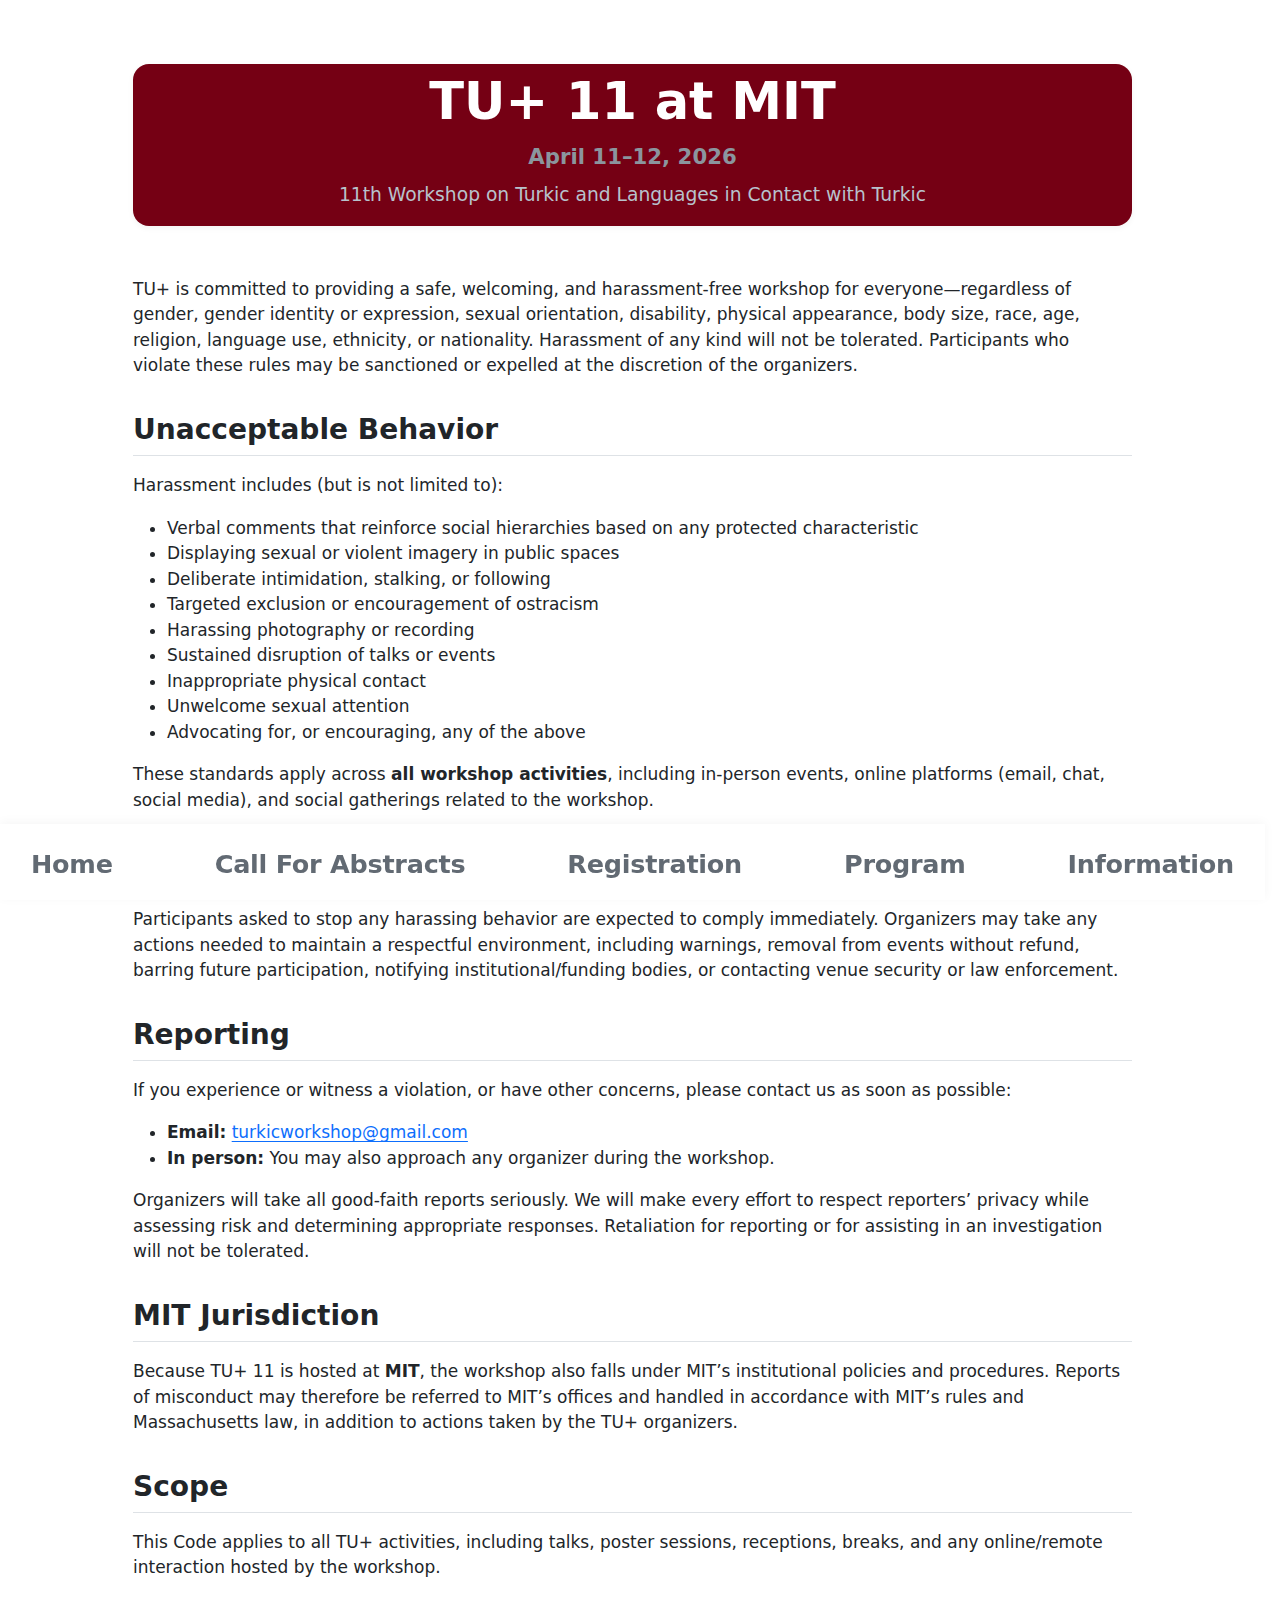
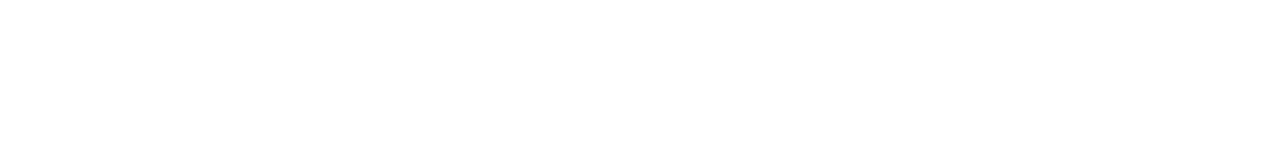
<file: code-of-conduct.html>
<!DOCTYPE html>
<html xmlns="http://www.w3.org/1999/xhtml" lang="en" xml:lang="en"><head>

<meta charset="utf-8">
<meta name="generator" content="quarto-1.9.36">

<meta name="viewport" content="width=device-width, initial-scale=1.0, user-scalable=yes">


<title>code-of-conduct – Tu+</title>
<style>
/* Default styles provided by pandoc.
** See https://pandoc.org/MANUAL.html#variables-for-html for config info.
*/
code{white-space: pre-wrap;}
span.smallcaps{font-variant: small-caps;}
div.columns{display: flex; gap: min(4vw, 1.5em);}
div.column{flex: auto; overflow-x: auto;}
div.hanging-indent{margin-left: 1.5em; text-indent: -1.5em;}
ul.task-list{list-style: none;}
ul.task-list li input[type="checkbox"] {
  width: 0.8em;
  margin: 0 0.8em 0.2em -1em; /* quarto-specific, see https://github.com/quarto-dev/quarto-cli/issues/4556 */ 
  vertical-align: middle;
}
</style>


<script src="site_libs/quarto-nav/quarto-nav.js"></script>
<script src="site_libs/clipboard/clipboard.min.js"></script>
<script src="site_libs/quarto-search/autocomplete.umd.js"></script>
<script src="site_libs/quarto-search/fuse.min.js"></script>
<script src="site_libs/quarto-search/quarto-search.js"></script>
<meta name="quarto:offset" content="./">
<script src="site_libs/quarto-html/quarto.js" type="module"></script>
<script src="site_libs/quarto-html/tabsets/tabsets.js" type="module"></script>
<script src="site_libs/quarto-html/popper.min.js"></script>
<script src="site_libs/quarto-html/tippy.umd.min.js"></script>
<script src="site_libs/quarto-html/anchor.min.js"></script>
<link href="site_libs/quarto-html/tippy.css" rel="stylesheet">
<link href="site_libs/quarto-html/quarto-syntax-highlighting-845c23b38eaddc0f92fda52bfe77a8c8.css" rel="stylesheet" id="quarto-text-highlighting-styles">
<script src="site_libs/bootstrap/bootstrap.min.js"></script>
<link href="site_libs/bootstrap/bootstrap-icons.css" rel="stylesheet">
<link href="site_libs/bootstrap/bootstrap-8436853d247596703768702f33256b2d.min.css" rel="stylesheet" append-hash="true" id="quarto-bootstrap" data-mode="light">
<script id="quarto-search-options" type="application/json">{
  "location": "sidebar",
  "copy-button": false,
  "collapse-after": 3,
  "panel-placement": "start",
  "type": "textbox",
  "limit": 50,
  "keyboard-shortcut": [
    "f",
    "/",
    "s"
  ],
  "show-item-context": false,
  "language": {
    "search-no-results-text": "No results",
    "search-matching-documents-text": "matching documents",
    "search-copy-link-title": "Copy link to search",
    "search-hide-matches-text": "Hide additional matches",
    "search-more-match-text": "more match in this document",
    "search-more-matches-text": "more matches in this document",
    "search-clear-button-title": "Clear",
    "search-text-placeholder": "",
    "search-detached-cancel-button-title": "Cancel",
    "search-submit-button-title": "Submit",
    "search-label": "Search"
  }
}</script>


<link rel="stylesheet" href="styles.css">
</head>

<body class="fullcontent quarto-light">

<div id="quarto-search-results"></div>
<!-- content -->
<div id="quarto-content" class="quarto-container page-columns page-rows-contents page-layout-article">
<!-- sidebar -->
<!-- margin-sidebar -->
    
<!-- main -->
<main class="content" id="quarto-document-content"><header id="title-block-header" class="quarto-title-block"></header>
<!-- hero.html -->
<div id="hero-fixed">
  <div class="hero-pad">
    <div id="hero-section">
      <div class="hero-title">TU+ 11  at MIT</div>
      <div class="hero-meta"><strong>April 11–12, 2026</strong></div>
      <div class="hero-subtitle">11th Workshop on Turkic and Languages in Contact with Turkic</div>
    </div>
  </div>
</div>




<p>TU+ is committed to providing a safe, welcoming, and harassment-free workshop for everyone—regardless of gender, gender identity or expression, sexual orientation, disability, physical appearance, body size, race, age, religion, language use, ethnicity, or nationality. Harassment of any kind will not be tolerated. Participants who violate these rules may be sanctioned or expelled at the discretion of the organizers.</p>
<section id="unacceptable-behavior" class="level2">
<h2 class="anchored" data-anchor-id="unacceptable-behavior">Unacceptable Behavior</h2>
<p>Harassment includes (but is not limited to):</p>
<ul>
<li>Verbal comments that reinforce social hierarchies based on any protected characteristic<br>
</li>
<li>Displaying sexual or violent imagery in public spaces<br>
</li>
<li>Deliberate intimidation, stalking, or following<br>
</li>
<li>Targeted exclusion or encouragement of ostracism<br>
</li>
<li>Harassing photography or recording<br>
</li>
<li>Sustained disruption of talks or events<br>
</li>
<li>Inappropriate physical contact<br>
</li>
<li>Unwelcome sexual attention<br>
</li>
<li>Advocating for, or encouraging, any of the above</li>
</ul>
<p>These standards apply across <strong>all workshop activities</strong>, including in-person events, online platforms (email, chat, social media), and social gatherings related to the workshop.</p>
</section>
<section id="enforcement" class="level2">
<h2 class="anchored" data-anchor-id="enforcement">Enforcement</h2>
<p>Participants asked to stop any harassing behavior are expected to comply immediately. Organizers may take any actions needed to maintain a respectful environment, including warnings, removal from events without refund, barring future participation, notifying institutional/funding bodies, or contacting venue security or law enforcement.</p>
</section>
<section id="reporting" class="level2">
<h2 class="anchored" data-anchor-id="reporting">Reporting</h2>
<p>If you experience or witness a violation, or have other concerns, please contact us as soon as possible:</p>
<ul>
<li><strong>Email:</strong> <a href="mailto:turkicworkshop@gmail.com">turkicworkshop@gmail.com</a><br>
</li>
<li><strong>In person:</strong> You may also approach any organizer during the workshop.</li>
</ul>
<p>Organizers will take all good-faith reports seriously. We will make every effort to respect reporters’ privacy while assessing risk and determining appropriate responses. Retaliation for reporting or for assisting in an investigation will not be tolerated.</p>
</section>
<section id="mit-jurisdiction" class="level2">
<h2 class="anchored" data-anchor-id="mit-jurisdiction">MIT Jurisdiction</h2>
<p>Because TU+ 11 is hosted at <strong>MIT</strong>, the workshop also falls under MIT’s institutional policies and procedures. Reports of misconduct may therefore be referred to MIT’s offices and handled in accordance with MIT’s rules and Massachusetts law, in addition to actions taken by the TU+ organizers.</p>
</section>
<section id="scope" class="level2">
<h2 class="anchored" data-anchor-id="scope">Scope</h2>
<p>This Code applies to all TU+ activities, including talks, poster sessions, receptions, breaks, and any online/remote interaction hosted by the workshop.</p>


</section>

</main> <!-- /main -->
<footer id="fake-navbar" role="navigation" aria-label="Footer navigation">
  <nav class="footer-nav">
    <a data-path="index.html">Home</a>
    <a data-path="cfa.html">Call For Abstracts</a>
    <a data-path="reg.html">Registration</a>
    <a data-path="program.html">Program</a>
    <a data-path="info.html">Information</a>
  </nav>
</footer>

<script>
(function () {
  // Base prefix for GitHub Pages project site vs local preview
  var base = (location.hostname.endsWith('github.io') ? '/tu11/' : '/');

  // Rewrite hrefs from data-path attributes
  document.querySelectorAll('#fake-navbar a[data-path]').forEach(function(a) {
    a.href = base + a.getAttribute('data-path');
  });

  // Highlight current page
  var here = location.pathname.replace(/\/+$/, '');
  document.querySelectorAll('#fake-navbar a[href]').forEach(function(a) {
    var href = a.getAttribute('href').replace(/\/+$/, '');
    var isHome = href.endsWith('/index.html') || href === base;
    var match = (isHome && (here === base.slice(0,-1) || here.endsWith('/index.html')))
             || here.endsWith(href);
    if (match) a.setAttribute('aria-current', 'page');
  });
})();
</script>
<script id="quarto-html-after-body" type="application/javascript">
  window.document.addEventListener("DOMContentLoaded", function (event) {
    const icon = "";
    const anchorJS = new window.AnchorJS();
    anchorJS.options = {
      placement: 'right',
      icon: icon
    };
    anchorJS.add('.anchored');
    const isCodeAnnotation = (el) => {
      for (const clz of el.classList) {
        if (clz.startsWith('code-annotation-')) {                     
          return true;
        }
      }
      return false;
    }
    const onCopySuccess = function(e) {
      // button target
      const button = e.trigger;
      // don't keep focus
      button.blur();
      // flash "checked"
      button.classList.add('code-copy-button-checked');
      var currentTitle = button.getAttribute("title");
      button.setAttribute("title", "Copied!");
      let tooltip;
      if (window.bootstrap) {
        button.setAttribute("data-bs-toggle", "tooltip");
        button.setAttribute("data-bs-placement", "left");
        button.setAttribute("data-bs-title", "Copied!");
        tooltip = new bootstrap.Tooltip(button, 
          { trigger: "manual", 
            customClass: "code-copy-button-tooltip",
            offset: [0, -8]});
        tooltip.show();    
      }
      setTimeout(function() {
        if (tooltip) {
          tooltip.hide();
          button.removeAttribute("data-bs-title");
          button.removeAttribute("data-bs-toggle");
          button.removeAttribute("data-bs-placement");
        }
        button.setAttribute("title", currentTitle);
        button.classList.remove('code-copy-button-checked');
      }, 1000);
      // clear code selection
      e.clearSelection();
    }
    const getTextToCopy = function(trigger) {
      const outerScaffold = trigger.parentElement.cloneNode(true);
      const codeEl = outerScaffold.querySelector('code');
      for (const childEl of codeEl.children) {
        if (isCodeAnnotation(childEl)) {
          childEl.remove();
        }
      }
      return codeEl.innerText;
    }
    const clipboard = new window.ClipboardJS('.code-copy-button:not([data-in-quarto-modal])', {
      text: getTextToCopy
    });
    clipboard.on('success', onCopySuccess);
    if (window.document.getElementById('quarto-embedded-source-code-modal')) {
      const clipboardModal = new window.ClipboardJS('.code-copy-button[data-in-quarto-modal]', {
        text: getTextToCopy,
        container: window.document.getElementById('quarto-embedded-source-code-modal')
      });
      clipboardModal.on('success', onCopySuccess);
    }
      var localhostRegex = new RegExp(/^(?:http|https):\/\/localhost\:?[0-9]*\//);
      var mailtoRegex = new RegExp(/^mailto:/);
        var filterRegex = new RegExp("https:\/\/turkicworkshop\.github\.io\/tu11\/");
      var isInternal = (href) => {
          return filterRegex.test(href) || localhostRegex.test(href) || mailtoRegex.test(href);
      }
      // Inspect non-navigation links and adorn them if external
     var links = window.document.querySelectorAll('a[href]:not(.nav-link):not(.navbar-brand):not(.toc-action):not(.sidebar-link):not(.sidebar-item-toggle):not(.pagination-link):not(.no-external):not([aria-hidden]):not(.dropdown-item):not(.quarto-navigation-tool):not(.about-link)');
      for (var i=0; i<links.length; i++) {
        const link = links[i];
        if (!isInternal(link.href)) {
          // undo the damage that might have been done by quarto-nav.js in the case of
          // links that we want to consider external
          if (link.dataset.originalHref !== undefined) {
            link.href = link.dataset.originalHref;
          }
        }
      }
    function tippyHover(el, contentFn, onTriggerFn, onUntriggerFn) {
      const config = {
        allowHTML: true,
        maxWidth: 500,
        delay: 100,
        arrow: false,
        appendTo: function(el) {
            return el.parentElement;
        },
        interactive: true,
        interactiveBorder: 10,
        theme: 'quarto',
        placement: 'bottom-start',
      };
      if (contentFn) {
        config.content = contentFn;
      }
      if (onTriggerFn) {
        config.onTrigger = onTriggerFn;
      }
      if (onUntriggerFn) {
        config.onUntrigger = onUntriggerFn;
      }
      window.tippy(el, config); 
    }
    const noterefs = window.document.querySelectorAll('a[role="doc-noteref"]');
    for (var i=0; i<noterefs.length; i++) {
      const ref = noterefs[i];
      tippyHover(ref, function() {
        // use id or data attribute instead here
        let href = ref.getAttribute('data-footnote-href') || ref.getAttribute('href');
        try { href = new URL(href).hash; } catch {}
        const id = href.replace(/^#\/?/, "");
        const note = window.document.getElementById(id);
        if (note) {
          return note.innerHTML;
        } else {
          return "";
        }
      });
    }
    const xrefs = window.document.querySelectorAll('a.quarto-xref');
    const processXRef = (id, note) => {
      // Strip column container classes
      const stripColumnClz = (el) => {
        el.classList.remove("page-full", "page-columns");
        if (el.children) {
          for (const child of el.children) {
            stripColumnClz(child);
          }
        }
      }
      stripColumnClz(note)
      if (id === null || id.startsWith('sec-')) {
        // Special case sections, only their first couple elements
        const container = document.createElement("div");
        if (note.children && note.children.length > 2) {
          container.appendChild(note.children[0].cloneNode(true));
          for (let i = 1; i < note.children.length; i++) {
            const child = note.children[i];
            if (child.tagName === "P" && child.innerText === "") {
              continue;
            } else {
              container.appendChild(child.cloneNode(true));
              break;
            }
          }
          if (window.Quarto?.typesetMath) {
            window.Quarto.typesetMath(container);
          }
          return container.innerHTML
        } else {
          if (window.Quarto?.typesetMath) {
            window.Quarto.typesetMath(note);
          }
          return note.innerHTML;
        }
      } else {
        // Remove any anchor links if they are present
        const anchorLink = note.querySelector('a.anchorjs-link');
        if (anchorLink) {
          anchorLink.remove();
        }
        if (window.Quarto?.typesetMath) {
          window.Quarto.typesetMath(note);
        }
        if (note.classList.contains("callout")) {
          return note.outerHTML;
        } else {
          return note.innerHTML;
        }
      }
    }
    for (var i=0; i<xrefs.length; i++) {
      const xref = xrefs[i];
      tippyHover(xref, undefined, function(instance) {
        instance.disable();
        let url = xref.getAttribute('href');
        let hash = undefined; 
        if (url.startsWith('#')) {
          hash = url;
        } else {
          try { hash = new URL(url).hash; } catch {}
        }
        if (hash) {
          const id = hash.replace(/^#\/?/, "");
          const note = window.document.getElementById(id);
          if (note !== null) {
            try {
              const html = processXRef(id, note.cloneNode(true));
              instance.setContent(html);
            } finally {
              instance.enable();
              instance.show();
            }
          } else {
            // See if we can fetch this
            fetch(url.split('#')[0])
            .then(res => res.text())
            .then(html => {
              const parser = new DOMParser();
              const htmlDoc = parser.parseFromString(html, "text/html");
              const note = htmlDoc.getElementById(id);
              if (note !== null) {
                const html = processXRef(id, note);
                instance.setContent(html);
              } 
            }).finally(() => {
              instance.enable();
              instance.show();
            });
          }
        } else {
          // See if we can fetch a full url (with no hash to target)
          // This is a special case and we should probably do some content thinning / targeting
          fetch(url)
          .then(res => res.text())
          .then(html => {
            const parser = new DOMParser();
            const htmlDoc = parser.parseFromString(html, "text/html");
            const note = htmlDoc.querySelector('main.content');
            if (note !== null) {
              // This should only happen for chapter cross references
              // (since there is no id in the URL)
              // remove the first header
              if (note.children.length > 0 && note.children[0].tagName === "HEADER") {
                note.children[0].remove();
              }
              const html = processXRef(null, note);
              instance.setContent(html);
            } 
          }).finally(() => {
            instance.enable();
            instance.show();
          });
        }
      }, function(instance) {
      });
    }
        let selectedAnnoteEl;
        const selectorForAnnotation = ( cell, annotation) => {
          let cellAttr = 'data-code-cell="' + cell + '"';
          let lineAttr = 'data-code-annotation="' +  annotation + '"';
          const selector = 'span[' + cellAttr + '][' + lineAttr + ']';
          return selector;
        }
        const selectCodeLines = (annoteEl) => {
          const doc = window.document;
          const targetCell = annoteEl.getAttribute("data-target-cell");
          const targetAnnotation = annoteEl.getAttribute("data-target-annotation");
          const annoteSpan = window.document.querySelector(selectorForAnnotation(targetCell, targetAnnotation));
          const lines = annoteSpan.getAttribute("data-code-lines").split(",");
          const lineIds = lines.map((line) => {
            return targetCell + "-" + line;
          })
          let top = null;
          let height = null;
          let parent = null;
          if (lineIds.length > 0) {
              //compute the position of the single el (top and bottom and make a div)
              const el = window.document.getElementById(lineIds[0]);
              top = el.offsetTop;
              height = el.offsetHeight;
              parent = el.parentElement.parentElement;
            if (lineIds.length > 1) {
              const lastEl = window.document.getElementById(lineIds[lineIds.length - 1]);
              const bottom = lastEl.offsetTop + lastEl.offsetHeight;
              height = bottom - top;
            }
            if (top !== null && height !== null && parent !== null) {
              // cook up a div (if necessary) and position it 
              let div = window.document.getElementById("code-annotation-line-highlight");
              if (div === null) {
                div = window.document.createElement("div");
                div.setAttribute("id", "code-annotation-line-highlight");
                div.style.position = 'absolute';
                parent.appendChild(div);
              }
              div.style.top = top - 2 + "px";
              div.style.height = height + 4 + "px";
              div.style.left = 0;
              let gutterDiv = window.document.getElementById("code-annotation-line-highlight-gutter");
              if (gutterDiv === null) {
                gutterDiv = window.document.createElement("div");
                gutterDiv.setAttribute("id", "code-annotation-line-highlight-gutter");
                gutterDiv.style.position = 'absolute';
                const codeCell = window.document.getElementById(targetCell);
                const gutter = codeCell.querySelector('.code-annotation-gutter');
                gutter.appendChild(gutterDiv);
              }
              gutterDiv.style.top = top - 2 + "px";
              gutterDiv.style.height = height + 4 + "px";
            }
            selectedAnnoteEl = annoteEl;
          }
        };
        const unselectCodeLines = () => {
          const elementsIds = ["code-annotation-line-highlight", "code-annotation-line-highlight-gutter"];
          elementsIds.forEach((elId) => {
            const div = window.document.getElementById(elId);
            if (div) {
              div.remove();
            }
          });
          selectedAnnoteEl = undefined;
        };
          // Handle positioning of the toggle
      window.addEventListener(
        "resize",
        throttle(() => {
          elRect = undefined;
          if (selectedAnnoteEl) {
            selectCodeLines(selectedAnnoteEl);
          }
        }, 10)
      );
      function throttle(fn, ms) {
      let throttle = false;
      let timer;
        return (...args) => {
          if(!throttle) { // first call gets through
              fn.apply(this, args);
              throttle = true;
          } else { // all the others get throttled
              if(timer) clearTimeout(timer); // cancel #2
              timer = setTimeout(() => {
                fn.apply(this, args);
                timer = throttle = false;
              }, ms);
          }
        };
      }
        // Attach click handler to the DT
        const annoteDls = window.document.querySelectorAll('dt[data-target-cell]');
        for (const annoteDlNode of annoteDls) {
          annoteDlNode.addEventListener('click', (event) => {
            const clickedEl = event.target;
            if (clickedEl !== selectedAnnoteEl) {
              unselectCodeLines();
              const activeEl = window.document.querySelector('dt[data-target-cell].code-annotation-active');
              if (activeEl) {
                activeEl.classList.remove('code-annotation-active');
              }
              selectCodeLines(clickedEl);
              clickedEl.classList.add('code-annotation-active');
            } else {
              // Unselect the line
              unselectCodeLines();
              clickedEl.classList.remove('code-annotation-active');
            }
          });
        }
    const findCites = (el) => {
      const parentEl = el.parentElement;
      if (parentEl) {
        const cites = parentEl.dataset.cites;
        if (cites) {
          return {
            el,
            cites: cites.split(' ')
          };
        } else {
          return findCites(el.parentElement)
        }
      } else {
        return undefined;
      }
    };
    var bibliorefs = window.document.querySelectorAll('a[role="doc-biblioref"]');
    for (var i=0; i<bibliorefs.length; i++) {
      const ref = bibliorefs[i];
      const citeInfo = findCites(ref);
      if (citeInfo) {
        tippyHover(citeInfo.el, function() {
          var popup = window.document.createElement('div');
          citeInfo.cites.forEach(function(cite) {
            var citeDiv = window.document.createElement('div');
            citeDiv.classList.add('hanging-indent');
            citeDiv.classList.add('csl-entry');
            var biblioDiv = window.document.getElementById('ref-' + cite);
            if (biblioDiv) {
              citeDiv.innerHTML = biblioDiv.innerHTML;
            }
            popup.appendChild(citeDiv);
          });
          return popup.innerHTML;
        });
      }
    }
  });
  </script>
</div> <!-- /content -->




</body></html>
</file>
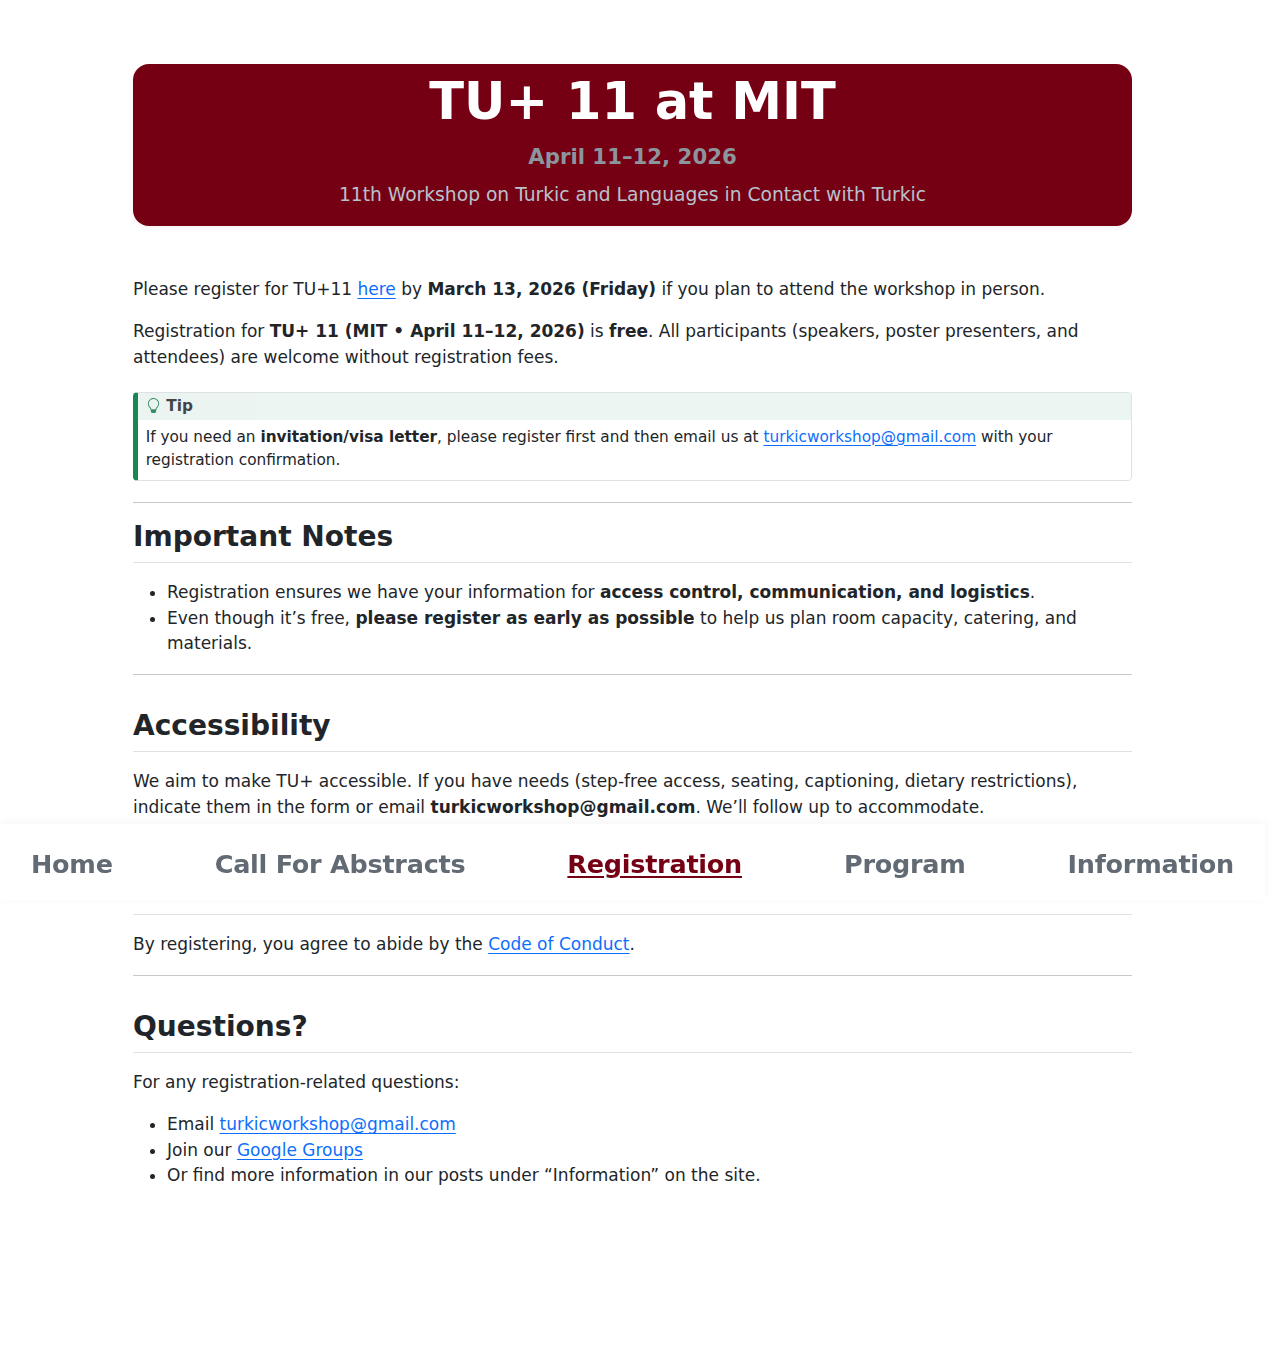
<file: reg.html>
<!DOCTYPE html>
<html xmlns="http://www.w3.org/1999/xhtml" lang="en" xml:lang="en"><head>

<meta charset="utf-8">
<meta name="generator" content="quarto-1.9.36">

<meta name="viewport" content="width=device-width, initial-scale=1.0, user-scalable=yes">


<title>reg – Tu+</title>
<style>
/* Default styles provided by pandoc.
** See https://pandoc.org/MANUAL.html#variables-for-html for config info.
*/
code{white-space: pre-wrap;}
span.smallcaps{font-variant: small-caps;}
div.columns{display: flex; gap: min(4vw, 1.5em);}
div.column{flex: auto; overflow-x: auto;}
div.hanging-indent{margin-left: 1.5em; text-indent: -1.5em;}
ul.task-list{list-style: none;}
ul.task-list li input[type="checkbox"] {
  width: 0.8em;
  margin: 0 0.8em 0.2em -1em; /* quarto-specific, see https://github.com/quarto-dev/quarto-cli/issues/4556 */ 
  vertical-align: middle;
}
</style>


<script src="site_libs/quarto-nav/quarto-nav.js"></script>
<script src="site_libs/clipboard/clipboard.min.js"></script>
<script src="site_libs/quarto-search/autocomplete.umd.js"></script>
<script src="site_libs/quarto-search/fuse.min.js"></script>
<script src="site_libs/quarto-search/quarto-search.js"></script>
<meta name="quarto:offset" content="./">
<script src="site_libs/quarto-html/quarto.js" type="module"></script>
<script src="site_libs/quarto-html/tabsets/tabsets.js" type="module"></script>
<script src="site_libs/quarto-html/popper.min.js"></script>
<script src="site_libs/quarto-html/tippy.umd.min.js"></script>
<script src="site_libs/quarto-html/anchor.min.js"></script>
<link href="site_libs/quarto-html/tippy.css" rel="stylesheet">
<link href="site_libs/quarto-html/quarto-syntax-highlighting-845c23b38eaddc0f92fda52bfe77a8c8.css" rel="stylesheet" id="quarto-text-highlighting-styles">
<script src="site_libs/bootstrap/bootstrap.min.js"></script>
<link href="site_libs/bootstrap/bootstrap-icons.css" rel="stylesheet">
<link href="site_libs/bootstrap/bootstrap-8436853d247596703768702f33256b2d.min.css" rel="stylesheet" append-hash="true" id="quarto-bootstrap" data-mode="light">
<script id="quarto-search-options" type="application/json">{
  "location": "sidebar",
  "copy-button": false,
  "collapse-after": 3,
  "panel-placement": "start",
  "type": "textbox",
  "limit": 50,
  "keyboard-shortcut": [
    "f",
    "/",
    "s"
  ],
  "show-item-context": false,
  "language": {
    "search-no-results-text": "No results",
    "search-matching-documents-text": "matching documents",
    "search-copy-link-title": "Copy link to search",
    "search-hide-matches-text": "Hide additional matches",
    "search-more-match-text": "more match in this document",
    "search-more-matches-text": "more matches in this document",
    "search-clear-button-title": "Clear",
    "search-text-placeholder": "",
    "search-detached-cancel-button-title": "Cancel",
    "search-submit-button-title": "Submit",
    "search-label": "Search"
  }
}</script>


<link rel="stylesheet" href="styles.css">
</head>

<body class="fullcontent quarto-light">

<div id="quarto-search-results"></div>
<!-- content -->
<div id="quarto-content" class="quarto-container page-columns page-rows-contents page-layout-article">
<!-- sidebar -->
<!-- margin-sidebar -->
    
<!-- main -->
<main class="content" id="quarto-document-content"><header id="title-block-header" class="quarto-title-block"></header>
<!-- hero.html -->
<div id="hero-fixed">
  <div class="hero-pad">
    <div id="hero-section">
      <div class="hero-title">TU+ 11  at MIT</div>
      <div class="hero-meta"><strong>April 11–12, 2026</strong></div>
      <div class="hero-subtitle">11th Workshop on Turkic and Languages in Contact with Turkic</div>
    </div>
  </div>
</div>




<p>Please register for TU+11 <strong><a href="https://forms.gle/6ei1My7DdiZFdept5">here</a></strong> by <strong>March 13, 2026 (Friday)</strong> if you plan to attend the workshop in person.</p>
<p>Registration for <strong>TU+ 11 (MIT • April 11–12, 2026)</strong> is <strong>free</strong>. All participants (speakers, poster presenters, and attendees) are welcome without registration fees.</p>
<div class="callout callout-style-default callout-tip callout-titled">
<div class="callout-header d-flex align-content-center">
<div class="callout-icon-container">
<i class="callout-icon"></i>
</div>
<div class="callout-title-container flex-fill">
Tip
</div>
</div>
<div class="callout-body-container callout-body">
<p>If you need an <strong>invitation/visa letter</strong>, please register first and then email us at <strong><a href="mailto:turkicworkshop@gmail.com">turkicworkshop@gmail.com</a></strong> with your registration confirmation.</p>
</div>
</div>
<!---

## How to Register

1. Fill out the online registration form: **[Registration Form](https://forms.gle/6ei1My7DdiZFdept5)**
2. Receive a confirmation email. Save it for on-site check-in. -->
<hr>
<section id="important-notes" class="level2">
<h2 class="anchored" data-anchor-id="important-notes">Important Notes</h2>
<ul>
<li>Registration ensures we have your information for <strong>access control, communication, and logistics</strong>.</li>
<li>Even though it’s free, <strong>please register as early as possible</strong> to help us plan room capacity, catering, and materials.</li>
</ul>
<hr>
</section>
<section id="accessibility" class="level2">
<h2 class="anchored" data-anchor-id="accessibility">Accessibility</h2>
<p>We aim to make TU+ accessible. If you have needs (step-free access, seating, captioning, dietary restrictions), indicate them in the form or email <strong>turkicworkshop@gmail.com</strong>. We’ll follow up to accommodate.</p>
<hr>
</section>
<section id="code-of-conduct" class="level2">
<h2 class="anchored" data-anchor-id="code-of-conduct">Code of Conduct</h2>
<p>By registering, you agree to abide by the <strong><a href="code-of-conduct.html">Code of Conduct</a></strong>.</p>
<hr>
</section>
<section id="questions" class="level2">
<h2 class="anchored" data-anchor-id="questions">Questions?</h2>
<p>For any registration-related questions:</p>
<ul>
<li>Email <strong><a href="mailto:turkicworkshop@gmail.com">turkicworkshop@gmail.com</a></strong></li>
<li>Join our <strong><a href="https://forms.gle/RHkMvACuJhYSeXN97">Google Groups</a></strong></li>
<li>Or find more information in our posts under “Information” on the site.</li>
</ul>


</section>

</main> <!-- /main -->
<footer id="fake-navbar" role="navigation" aria-label="Footer navigation">
  <nav class="footer-nav">
    <a data-path="index.html">Home</a>
    <a data-path="cfa.html">Call For Abstracts</a>
    <a data-path="reg.html">Registration</a>
    <a data-path="program.html">Program</a>
    <a data-path="info.html">Information</a>
  </nav>
</footer>

<script>
(function () {
  // Base prefix for GitHub Pages project site vs local preview
  var base = (location.hostname.endsWith('github.io') ? '/tu11/' : '/');

  // Rewrite hrefs from data-path attributes
  document.querySelectorAll('#fake-navbar a[data-path]').forEach(function(a) {
    a.href = base + a.getAttribute('data-path');
  });

  // Highlight current page
  var here = location.pathname.replace(/\/+$/, '');
  document.querySelectorAll('#fake-navbar a[href]').forEach(function(a) {
    var href = a.getAttribute('href').replace(/\/+$/, '');
    var isHome = href.endsWith('/index.html') || href === base;
    var match = (isHome && (here === base.slice(0,-1) || here.endsWith('/index.html')))
             || here.endsWith(href);
    if (match) a.setAttribute('aria-current', 'page');
  });
})();
</script>
<script id="quarto-html-after-body" type="application/javascript">
  window.document.addEventListener("DOMContentLoaded", function (event) {
    const icon = "";
    const anchorJS = new window.AnchorJS();
    anchorJS.options = {
      placement: 'right',
      icon: icon
    };
    anchorJS.add('.anchored');
    const isCodeAnnotation = (el) => {
      for (const clz of el.classList) {
        if (clz.startsWith('code-annotation-')) {                     
          return true;
        }
      }
      return false;
    }
    const onCopySuccess = function(e) {
      // button target
      const button = e.trigger;
      // don't keep focus
      button.blur();
      // flash "checked"
      button.classList.add('code-copy-button-checked');
      var currentTitle = button.getAttribute("title");
      button.setAttribute("title", "Copied!");
      let tooltip;
      if (window.bootstrap) {
        button.setAttribute("data-bs-toggle", "tooltip");
        button.setAttribute("data-bs-placement", "left");
        button.setAttribute("data-bs-title", "Copied!");
        tooltip = new bootstrap.Tooltip(button, 
          { trigger: "manual", 
            customClass: "code-copy-button-tooltip",
            offset: [0, -8]});
        tooltip.show();    
      }
      setTimeout(function() {
        if (tooltip) {
          tooltip.hide();
          button.removeAttribute("data-bs-title");
          button.removeAttribute("data-bs-toggle");
          button.removeAttribute("data-bs-placement");
        }
        button.setAttribute("title", currentTitle);
        button.classList.remove('code-copy-button-checked');
      }, 1000);
      // clear code selection
      e.clearSelection();
    }
    const getTextToCopy = function(trigger) {
      const outerScaffold = trigger.parentElement.cloneNode(true);
      const codeEl = outerScaffold.querySelector('code');
      for (const childEl of codeEl.children) {
        if (isCodeAnnotation(childEl)) {
          childEl.remove();
        }
      }
      return codeEl.innerText;
    }
    const clipboard = new window.ClipboardJS('.code-copy-button:not([data-in-quarto-modal])', {
      text: getTextToCopy
    });
    clipboard.on('success', onCopySuccess);
    if (window.document.getElementById('quarto-embedded-source-code-modal')) {
      const clipboardModal = new window.ClipboardJS('.code-copy-button[data-in-quarto-modal]', {
        text: getTextToCopy,
        container: window.document.getElementById('quarto-embedded-source-code-modal')
      });
      clipboardModal.on('success', onCopySuccess);
    }
      var localhostRegex = new RegExp(/^(?:http|https):\/\/localhost\:?[0-9]*\//);
      var mailtoRegex = new RegExp(/^mailto:/);
        var filterRegex = new RegExp("https:\/\/turkicworkshop\.github\.io\/tu11\/");
      var isInternal = (href) => {
          return filterRegex.test(href) || localhostRegex.test(href) || mailtoRegex.test(href);
      }
      // Inspect non-navigation links and adorn them if external
     var links = window.document.querySelectorAll('a[href]:not(.nav-link):not(.navbar-brand):not(.toc-action):not(.sidebar-link):not(.sidebar-item-toggle):not(.pagination-link):not(.no-external):not([aria-hidden]):not(.dropdown-item):not(.quarto-navigation-tool):not(.about-link)');
      for (var i=0; i<links.length; i++) {
        const link = links[i];
        if (!isInternal(link.href)) {
          // undo the damage that might have been done by quarto-nav.js in the case of
          // links that we want to consider external
          if (link.dataset.originalHref !== undefined) {
            link.href = link.dataset.originalHref;
          }
        }
      }
    function tippyHover(el, contentFn, onTriggerFn, onUntriggerFn) {
      const config = {
        allowHTML: true,
        maxWidth: 500,
        delay: 100,
        arrow: false,
        appendTo: function(el) {
            return el.parentElement;
        },
        interactive: true,
        interactiveBorder: 10,
        theme: 'quarto',
        placement: 'bottom-start',
      };
      if (contentFn) {
        config.content = contentFn;
      }
      if (onTriggerFn) {
        config.onTrigger = onTriggerFn;
      }
      if (onUntriggerFn) {
        config.onUntrigger = onUntriggerFn;
      }
      window.tippy(el, config); 
    }
    const noterefs = window.document.querySelectorAll('a[role="doc-noteref"]');
    for (var i=0; i<noterefs.length; i++) {
      const ref = noterefs[i];
      tippyHover(ref, function() {
        // use id or data attribute instead here
        let href = ref.getAttribute('data-footnote-href') || ref.getAttribute('href');
        try { href = new URL(href).hash; } catch {}
        const id = href.replace(/^#\/?/, "");
        const note = window.document.getElementById(id);
        if (note) {
          return note.innerHTML;
        } else {
          return "";
        }
      });
    }
    const xrefs = window.document.querySelectorAll('a.quarto-xref');
    const processXRef = (id, note) => {
      // Strip column container classes
      const stripColumnClz = (el) => {
        el.classList.remove("page-full", "page-columns");
        if (el.children) {
          for (const child of el.children) {
            stripColumnClz(child);
          }
        }
      }
      stripColumnClz(note)
      if (id === null || id.startsWith('sec-')) {
        // Special case sections, only their first couple elements
        const container = document.createElement("div");
        if (note.children && note.children.length > 2) {
          container.appendChild(note.children[0].cloneNode(true));
          for (let i = 1; i < note.children.length; i++) {
            const child = note.children[i];
            if (child.tagName === "P" && child.innerText === "") {
              continue;
            } else {
              container.appendChild(child.cloneNode(true));
              break;
            }
          }
          if (window.Quarto?.typesetMath) {
            window.Quarto.typesetMath(container);
          }
          return container.innerHTML
        } else {
          if (window.Quarto?.typesetMath) {
            window.Quarto.typesetMath(note);
          }
          return note.innerHTML;
        }
      } else {
        // Remove any anchor links if they are present
        const anchorLink = note.querySelector('a.anchorjs-link');
        if (anchorLink) {
          anchorLink.remove();
        }
        if (window.Quarto?.typesetMath) {
          window.Quarto.typesetMath(note);
        }
        if (note.classList.contains("callout")) {
          return note.outerHTML;
        } else {
          return note.innerHTML;
        }
      }
    }
    for (var i=0; i<xrefs.length; i++) {
      const xref = xrefs[i];
      tippyHover(xref, undefined, function(instance) {
        instance.disable();
        let url = xref.getAttribute('href');
        let hash = undefined; 
        if (url.startsWith('#')) {
          hash = url;
        } else {
          try { hash = new URL(url).hash; } catch {}
        }
        if (hash) {
          const id = hash.replace(/^#\/?/, "");
          const note = window.document.getElementById(id);
          if (note !== null) {
            try {
              const html = processXRef(id, note.cloneNode(true));
              instance.setContent(html);
            } finally {
              instance.enable();
              instance.show();
            }
          } else {
            // See if we can fetch this
            fetch(url.split('#')[0])
            .then(res => res.text())
            .then(html => {
              const parser = new DOMParser();
              const htmlDoc = parser.parseFromString(html, "text/html");
              const note = htmlDoc.getElementById(id);
              if (note !== null) {
                const html = processXRef(id, note);
                instance.setContent(html);
              } 
            }).finally(() => {
              instance.enable();
              instance.show();
            });
          }
        } else {
          // See if we can fetch a full url (with no hash to target)
          // This is a special case and we should probably do some content thinning / targeting
          fetch(url)
          .then(res => res.text())
          .then(html => {
            const parser = new DOMParser();
            const htmlDoc = parser.parseFromString(html, "text/html");
            const note = htmlDoc.querySelector('main.content');
            if (note !== null) {
              // This should only happen for chapter cross references
              // (since there is no id in the URL)
              // remove the first header
              if (note.children.length > 0 && note.children[0].tagName === "HEADER") {
                note.children[0].remove();
              }
              const html = processXRef(null, note);
              instance.setContent(html);
            } 
          }).finally(() => {
            instance.enable();
            instance.show();
          });
        }
      }, function(instance) {
      });
    }
        let selectedAnnoteEl;
        const selectorForAnnotation = ( cell, annotation) => {
          let cellAttr = 'data-code-cell="' + cell + '"';
          let lineAttr = 'data-code-annotation="' +  annotation + '"';
          const selector = 'span[' + cellAttr + '][' + lineAttr + ']';
          return selector;
        }
        const selectCodeLines = (annoteEl) => {
          const doc = window.document;
          const targetCell = annoteEl.getAttribute("data-target-cell");
          const targetAnnotation = annoteEl.getAttribute("data-target-annotation");
          const annoteSpan = window.document.querySelector(selectorForAnnotation(targetCell, targetAnnotation));
          const lines = annoteSpan.getAttribute("data-code-lines").split(",");
          const lineIds = lines.map((line) => {
            return targetCell + "-" + line;
          })
          let top = null;
          let height = null;
          let parent = null;
          if (lineIds.length > 0) {
              //compute the position of the single el (top and bottom and make a div)
              const el = window.document.getElementById(lineIds[0]);
              top = el.offsetTop;
              height = el.offsetHeight;
              parent = el.parentElement.parentElement;
            if (lineIds.length > 1) {
              const lastEl = window.document.getElementById(lineIds[lineIds.length - 1]);
              const bottom = lastEl.offsetTop + lastEl.offsetHeight;
              height = bottom - top;
            }
            if (top !== null && height !== null && parent !== null) {
              // cook up a div (if necessary) and position it 
              let div = window.document.getElementById("code-annotation-line-highlight");
              if (div === null) {
                div = window.document.createElement("div");
                div.setAttribute("id", "code-annotation-line-highlight");
                div.style.position = 'absolute';
                parent.appendChild(div);
              }
              div.style.top = top - 2 + "px";
              div.style.height = height + 4 + "px";
              div.style.left = 0;
              let gutterDiv = window.document.getElementById("code-annotation-line-highlight-gutter");
              if (gutterDiv === null) {
                gutterDiv = window.document.createElement("div");
                gutterDiv.setAttribute("id", "code-annotation-line-highlight-gutter");
                gutterDiv.style.position = 'absolute';
                const codeCell = window.document.getElementById(targetCell);
                const gutter = codeCell.querySelector('.code-annotation-gutter');
                gutter.appendChild(gutterDiv);
              }
              gutterDiv.style.top = top - 2 + "px";
              gutterDiv.style.height = height + 4 + "px";
            }
            selectedAnnoteEl = annoteEl;
          }
        };
        const unselectCodeLines = () => {
          const elementsIds = ["code-annotation-line-highlight", "code-annotation-line-highlight-gutter"];
          elementsIds.forEach((elId) => {
            const div = window.document.getElementById(elId);
            if (div) {
              div.remove();
            }
          });
          selectedAnnoteEl = undefined;
        };
          // Handle positioning of the toggle
      window.addEventListener(
        "resize",
        throttle(() => {
          elRect = undefined;
          if (selectedAnnoteEl) {
            selectCodeLines(selectedAnnoteEl);
          }
        }, 10)
      );
      function throttle(fn, ms) {
      let throttle = false;
      let timer;
        return (...args) => {
          if(!throttle) { // first call gets through
              fn.apply(this, args);
              throttle = true;
          } else { // all the others get throttled
              if(timer) clearTimeout(timer); // cancel #2
              timer = setTimeout(() => {
                fn.apply(this, args);
                timer = throttle = false;
              }, ms);
          }
        };
      }
        // Attach click handler to the DT
        const annoteDls = window.document.querySelectorAll('dt[data-target-cell]');
        for (const annoteDlNode of annoteDls) {
          annoteDlNode.addEventListener('click', (event) => {
            const clickedEl = event.target;
            if (clickedEl !== selectedAnnoteEl) {
              unselectCodeLines();
              const activeEl = window.document.querySelector('dt[data-target-cell].code-annotation-active');
              if (activeEl) {
                activeEl.classList.remove('code-annotation-active');
              }
              selectCodeLines(clickedEl);
              clickedEl.classList.add('code-annotation-active');
            } else {
              // Unselect the line
              unselectCodeLines();
              clickedEl.classList.remove('code-annotation-active');
            }
          });
        }
    const findCites = (el) => {
      const parentEl = el.parentElement;
      if (parentEl) {
        const cites = parentEl.dataset.cites;
        if (cites) {
          return {
            el,
            cites: cites.split(' ')
          };
        } else {
          return findCites(el.parentElement)
        }
      } else {
        return undefined;
      }
    };
    var bibliorefs = window.document.querySelectorAll('a[role="doc-biblioref"]');
    for (var i=0; i<bibliorefs.length; i++) {
      const ref = bibliorefs[i];
      const citeInfo = findCites(ref);
      if (citeInfo) {
        tippyHover(citeInfo.el, function() {
          var popup = window.document.createElement('div');
          citeInfo.cites.forEach(function(cite) {
            var citeDiv = window.document.createElement('div');
            citeDiv.classList.add('hanging-indent');
            citeDiv.classList.add('csl-entry');
            var biblioDiv = window.document.getElementById('ref-' + cite);
            if (biblioDiv) {
              citeDiv.innerHTML = biblioDiv.innerHTML;
            }
            popup.appendChild(citeDiv);
          });
          return popup.innerHTML;
        });
      }
    }
  });
  </script>
</div> <!-- /content -->




</body></html>
</file>
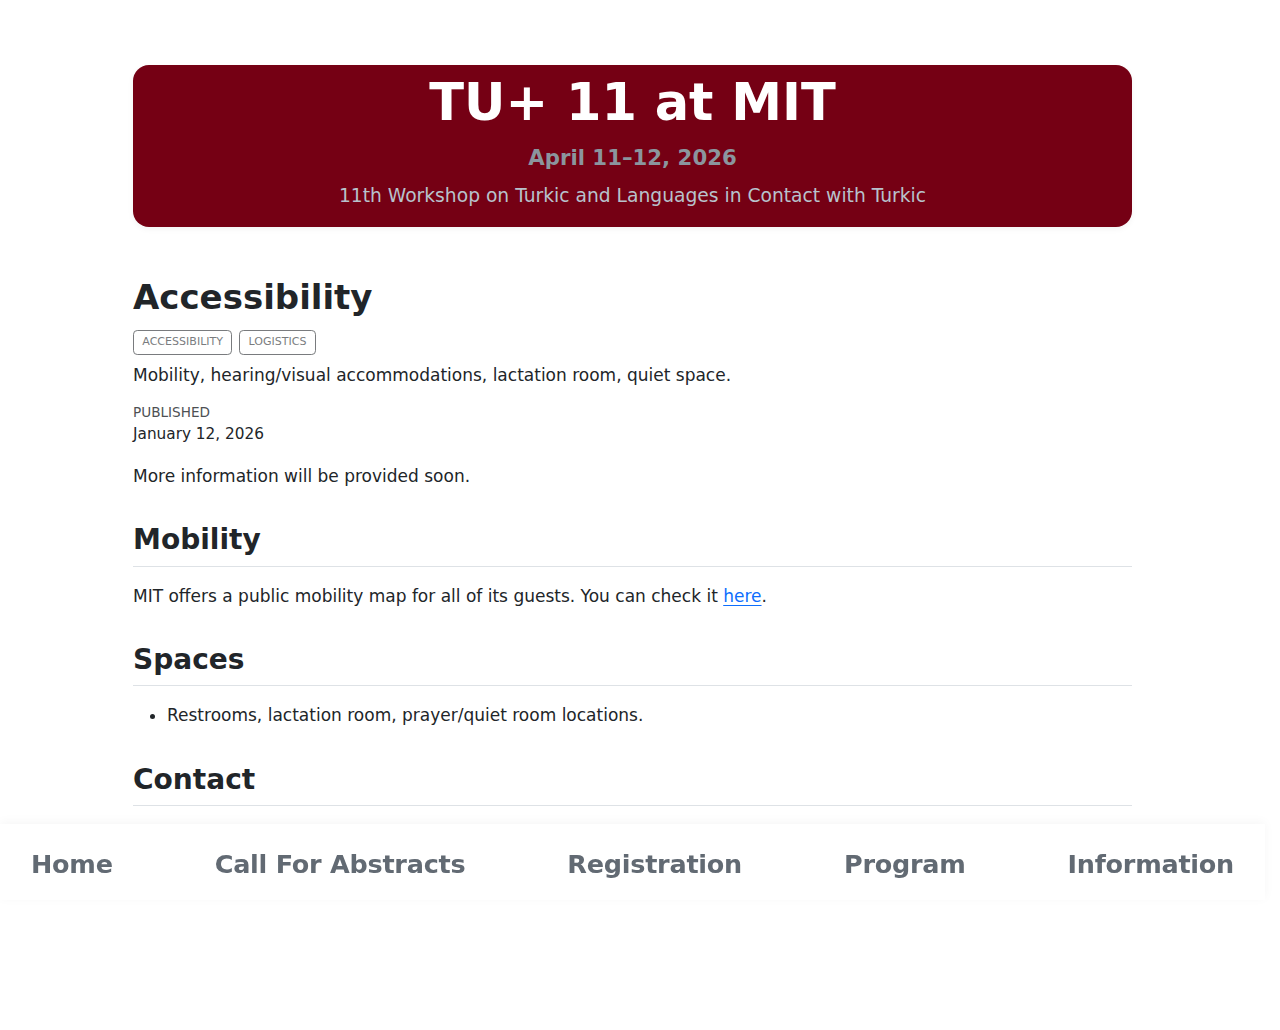
<file: posts/accessibility.html>
<!DOCTYPE html>
<html xmlns="http://www.w3.org/1999/xhtml" lang="en" xml:lang="en"><head>

<meta charset="utf-8">
<meta name="generator" content="quarto-1.8.27">

<meta name="viewport" content="width=device-width, initial-scale=1.0, user-scalable=yes">

<meta name="dcterms.date" content="2026-01-12">
<meta name="description" content="Mobility, hearing/visual accommodations, lactation room, quiet space.">

<title>Accessibility – Tu+</title>
<style>
code{white-space: pre-wrap;}
span.smallcaps{font-variant: small-caps;}
div.columns{display: flex; gap: min(4vw, 1.5em);}
div.column{flex: auto; overflow-x: auto;}
div.hanging-indent{margin-left: 1.5em; text-indent: -1.5em;}
ul.task-list{list-style: none;}
ul.task-list li input[type="checkbox"] {
  width: 0.8em;
  margin: 0 0.8em 0.2em -1em; /* quarto-specific, see https://github.com/quarto-dev/quarto-cli/issues/4556 */ 
  vertical-align: middle;
}
</style>


<script src="../site_libs/quarto-nav/quarto-nav.js"></script>
<script src="../site_libs/clipboard/clipboard.min.js"></script>
<script src="../site_libs/quarto-search/autocomplete.umd.js"></script>
<script src="../site_libs/quarto-search/fuse.min.js"></script>
<script src="../site_libs/quarto-search/quarto-search.js"></script>
<meta name="quarto:offset" content="../">
<script src="../site_libs/quarto-html/quarto.js" type="module"></script>
<script src="../site_libs/quarto-html/tabsets/tabsets.js" type="module"></script>
<script src="../site_libs/quarto-html/axe/axe-check.js" type="module"></script>
<script src="../site_libs/quarto-html/popper.min.js"></script>
<script src="../site_libs/quarto-html/tippy.umd.min.js"></script>
<script src="../site_libs/quarto-html/anchor.min.js"></script>
<link href="../site_libs/quarto-html/tippy.css" rel="stylesheet">
<link href="../site_libs/quarto-html/quarto-syntax-highlighting-ed96de9b727972fe78a7b5d16c58bf87.css" rel="stylesheet" id="quarto-text-highlighting-styles">
<script src="../site_libs/bootstrap/bootstrap.min.js"></script>
<link href="../site_libs/bootstrap/bootstrap-icons.css" rel="stylesheet">
<link href="../site_libs/bootstrap/bootstrap-d8636e72cfa61ec932b130338c385b03.min.css" rel="stylesheet" append-hash="true" id="quarto-bootstrap" data-mode="light">
<script id="quarto-search-options" type="application/json">{
  "location": "sidebar",
  "copy-button": false,
  "collapse-after": 3,
  "panel-placement": "start",
  "type": "textbox",
  "limit": 50,
  "keyboard-shortcut": [
    "f",
    "/",
    "s"
  ],
  "show-item-context": false,
  "language": {
    "search-no-results-text": "No results",
    "search-matching-documents-text": "matching documents",
    "search-copy-link-title": "Copy link to search",
    "search-hide-matches-text": "Hide additional matches",
    "search-more-match-text": "more match in this document",
    "search-more-matches-text": "more matches in this document",
    "search-clear-button-title": "Clear",
    "search-text-placeholder": "",
    "search-detached-cancel-button-title": "Cancel",
    "search-submit-button-title": "Submit",
    "search-label": "Search"
  }
}</script>


<link rel="stylesheet" href="../styles.css">
</head>

<body class="fullcontent quarto-light">

<div id="quarto-search-results"></div>
<!-- content -->
<div id="quarto-content" class="quarto-container page-columns page-rows-contents page-layout-article">
<!-- sidebar -->
<!-- margin-sidebar -->
    
<!-- main -->
<main class="content" id="quarto-document-content">
<!-- hero.html -->
<div id="hero-fixed">
  <div class="hero-pad">
    <div id="hero-section">
      <div class="hero-title">TU+ 11  at MIT</div>
      <div class="hero-meta"><strong>April 11–12, 2026</strong></div>
      <div class="hero-subtitle">11th Workshop on Turkic and Languages in Contact with Turkic</div>
    </div>
  </div>
</div>

<header id="title-block-header" class="quarto-title-block default">
<div class="quarto-title">
<h1 class="title">Accessibility</h1>
  <div class="quarto-categories">
    <div class="quarto-category">accessibility</div>
    <div class="quarto-category">logistics</div>
  </div>
  </div>

<div>
  <div class="description">
    Mobility, hearing/visual accommodations, lactation room, quiet space.
  </div>
</div>


<div class="quarto-title-meta">

    
    <div>
    <div class="quarto-title-meta-heading">Published</div>
    <div class="quarto-title-meta-contents">
      <p class="date">January 12, 2026</p>
    </div>
  </div>
  
    
  </div>
  


</header>


<p>More information will be provided soon.</p>
<section id="mobility" class="level2">
<h2 class="anchored" data-anchor-id="mobility">Mobility</h2>
<p>MIT offers a public mobility map for all of its guests. You can check it <a href="https://gismaps.mit.edu/campus/accessibility/index.html">here</a>.</p>
</section>
<section id="spaces" class="level2">
<h2 class="anchored" data-anchor-id="spaces">Spaces</h2>
<ul>
<li>Restrooms, lactation room, prayer/quiet room locations.</li>
</ul>
</section>
<section id="contact" class="level2">
<h2 class="anchored" data-anchor-id="contact">Contact</h2>
<ul>
<li>For any accommodation requests: turkicworkshop@gmail.com</li>
</ul>


</section>

</main> <!-- /main -->
<footer id="fake-navbar" role="navigation" aria-label="Footer navigation">
  <nav class="footer-nav">
    <a data-path="index.html">Home</a>
    <a data-path="cfa.html">Call For Abstracts</a>
    <a data-path="reg.html">Registration</a>
    <a data-path="program.html">Program</a>
    <a data-path="info.html">Information</a>
  </nav>
</footer>

<script>
(function () {
  // Base prefix for GitHub Pages project site vs local preview
  var base = (location.hostname.endsWith('github.io') ? '/tu11/' : '/');

  // Rewrite hrefs from data-path attributes
  document.querySelectorAll('#fake-navbar a[data-path]').forEach(function(a) {
    a.href = base + a.getAttribute('data-path');
  });

  // Highlight current page
  var here = location.pathname.replace(/\/+$/, '');
  document.querySelectorAll('#fake-navbar a[href]').forEach(function(a) {
    var href = a.getAttribute('href').replace(/\/+$/, '');
    var isHome = href.endsWith('/index.html') || href === base;
    var match = (isHome && (here === base.slice(0,-1) || here.endsWith('/index.html')))
             || here.endsWith(href);
    if (match) a.setAttribute('aria-current', 'page');
  });
})();
</script>
<script id="quarto-html-after-body" type="application/javascript">
  window.document.addEventListener("DOMContentLoaded", function (event) {
    const icon = "";
    const anchorJS = new window.AnchorJS();
    anchorJS.options = {
      placement: 'right',
      icon: icon
    };
    anchorJS.add('.anchored');
    const isCodeAnnotation = (el) => {
      for (const clz of el.classList) {
        if (clz.startsWith('code-annotation-')) {                     
          return true;
        }
      }
      return false;
    }
    const onCopySuccess = function(e) {
      // button target
      const button = e.trigger;
      // don't keep focus
      button.blur();
      // flash "checked"
      button.classList.add('code-copy-button-checked');
      var currentTitle = button.getAttribute("title");
      button.setAttribute("title", "Copied!");
      let tooltip;
      if (window.bootstrap) {
        button.setAttribute("data-bs-toggle", "tooltip");
        button.setAttribute("data-bs-placement", "left");
        button.setAttribute("data-bs-title", "Copied!");
        tooltip = new bootstrap.Tooltip(button, 
          { trigger: "manual", 
            customClass: "code-copy-button-tooltip",
            offset: [0, -8]});
        tooltip.show();    
      }
      setTimeout(function() {
        if (tooltip) {
          tooltip.hide();
          button.removeAttribute("data-bs-title");
          button.removeAttribute("data-bs-toggle");
          button.removeAttribute("data-bs-placement");
        }
        button.setAttribute("title", currentTitle);
        button.classList.remove('code-copy-button-checked');
      }, 1000);
      // clear code selection
      e.clearSelection();
    }
    const getTextToCopy = function(trigger) {
      const outerScaffold = trigger.parentElement.cloneNode(true);
      const codeEl = outerScaffold.querySelector('code');
      for (const childEl of codeEl.children) {
        if (isCodeAnnotation(childEl)) {
          childEl.remove();
        }
      }
      return codeEl.innerText;
    }
    const clipboard = new window.ClipboardJS('.code-copy-button:not([data-in-quarto-modal])', {
      text: getTextToCopy
    });
    clipboard.on('success', onCopySuccess);
    if (window.document.getElementById('quarto-embedded-source-code-modal')) {
      const clipboardModal = new window.ClipboardJS('.code-copy-button[data-in-quarto-modal]', {
        text: getTextToCopy,
        container: window.document.getElementById('quarto-embedded-source-code-modal')
      });
      clipboardModal.on('success', onCopySuccess);
    }
      var localhostRegex = new RegExp(/^(?:http|https):\/\/localhost\:?[0-9]*\//);
      var mailtoRegex = new RegExp(/^mailto:/);
        var filterRegex = new RegExp("https:\/\/turkicworkshop\.github\.io\/tu11\/");
      var isInternal = (href) => {
          return filterRegex.test(href) || localhostRegex.test(href) || mailtoRegex.test(href);
      }
      // Inspect non-navigation links and adorn them if external
     var links = window.document.querySelectorAll('a[href]:not(.nav-link):not(.navbar-brand):not(.toc-action):not(.sidebar-link):not(.sidebar-item-toggle):not(.pagination-link):not(.no-external):not([aria-hidden]):not(.dropdown-item):not(.quarto-navigation-tool):not(.about-link)');
      for (var i=0; i<links.length; i++) {
        const link = links[i];
        if (!isInternal(link.href)) {
          // undo the damage that might have been done by quarto-nav.js in the case of
          // links that we want to consider external
          if (link.dataset.originalHref !== undefined) {
            link.href = link.dataset.originalHref;
          }
        }
      }
    function tippyHover(el, contentFn, onTriggerFn, onUntriggerFn) {
      const config = {
        allowHTML: true,
        maxWidth: 500,
        delay: 100,
        arrow: false,
        appendTo: function(el) {
            return el.parentElement;
        },
        interactive: true,
        interactiveBorder: 10,
        theme: 'quarto',
        placement: 'bottom-start',
      };
      if (contentFn) {
        config.content = contentFn;
      }
      if (onTriggerFn) {
        config.onTrigger = onTriggerFn;
      }
      if (onUntriggerFn) {
        config.onUntrigger = onUntriggerFn;
      }
      window.tippy(el, config); 
    }
    const noterefs = window.document.querySelectorAll('a[role="doc-noteref"]');
    for (var i=0; i<noterefs.length; i++) {
      const ref = noterefs[i];
      tippyHover(ref, function() {
        // use id or data attribute instead here
        let href = ref.getAttribute('data-footnote-href') || ref.getAttribute('href');
        try { href = new URL(href).hash; } catch {}
        const id = href.replace(/^#\/?/, "");
        const note = window.document.getElementById(id);
        if (note) {
          return note.innerHTML;
        } else {
          return "";
        }
      });
    }
    const xrefs = window.document.querySelectorAll('a.quarto-xref');
    const processXRef = (id, note) => {
      // Strip column container classes
      const stripColumnClz = (el) => {
        el.classList.remove("page-full", "page-columns");
        if (el.children) {
          for (const child of el.children) {
            stripColumnClz(child);
          }
        }
      }
      stripColumnClz(note)
      if (id === null || id.startsWith('sec-')) {
        // Special case sections, only their first couple elements
        const container = document.createElement("div");
        if (note.children && note.children.length > 2) {
          container.appendChild(note.children[0].cloneNode(true));
          for (let i = 1; i < note.children.length; i++) {
            const child = note.children[i];
            if (child.tagName === "P" && child.innerText === "") {
              continue;
            } else {
              container.appendChild(child.cloneNode(true));
              break;
            }
          }
          if (window.Quarto?.typesetMath) {
            window.Quarto.typesetMath(container);
          }
          return container.innerHTML
        } else {
          if (window.Quarto?.typesetMath) {
            window.Quarto.typesetMath(note);
          }
          return note.innerHTML;
        }
      } else {
        // Remove any anchor links if they are present
        const anchorLink = note.querySelector('a.anchorjs-link');
        if (anchorLink) {
          anchorLink.remove();
        }
        if (window.Quarto?.typesetMath) {
          window.Quarto.typesetMath(note);
        }
        if (note.classList.contains("callout")) {
          return note.outerHTML;
        } else {
          return note.innerHTML;
        }
      }
    }
    for (var i=0; i<xrefs.length; i++) {
      const xref = xrefs[i];
      tippyHover(xref, undefined, function(instance) {
        instance.disable();
        let url = xref.getAttribute('href');
        let hash = undefined; 
        if (url.startsWith('#')) {
          hash = url;
        } else {
          try { hash = new URL(url).hash; } catch {}
        }
        if (hash) {
          const id = hash.replace(/^#\/?/, "");
          const note = window.document.getElementById(id);
          if (note !== null) {
            try {
              const html = processXRef(id, note.cloneNode(true));
              instance.setContent(html);
            } finally {
              instance.enable();
              instance.show();
            }
          } else {
            // See if we can fetch this
            fetch(url.split('#')[0])
            .then(res => res.text())
            .then(html => {
              const parser = new DOMParser();
              const htmlDoc = parser.parseFromString(html, "text/html");
              const note = htmlDoc.getElementById(id);
              if (note !== null) {
                const html = processXRef(id, note);
                instance.setContent(html);
              } 
            }).finally(() => {
              instance.enable();
              instance.show();
            });
          }
        } else {
          // See if we can fetch a full url (with no hash to target)
          // This is a special case and we should probably do some content thinning / targeting
          fetch(url)
          .then(res => res.text())
          .then(html => {
            const parser = new DOMParser();
            const htmlDoc = parser.parseFromString(html, "text/html");
            const note = htmlDoc.querySelector('main.content');
            if (note !== null) {
              // This should only happen for chapter cross references
              // (since there is no id in the URL)
              // remove the first header
              if (note.children.length > 0 && note.children[0].tagName === "HEADER") {
                note.children[0].remove();
              }
              const html = processXRef(null, note);
              instance.setContent(html);
            } 
          }).finally(() => {
            instance.enable();
            instance.show();
          });
        }
      }, function(instance) {
      });
    }
        let selectedAnnoteEl;
        const selectorForAnnotation = ( cell, annotation) => {
          let cellAttr = 'data-code-cell="' + cell + '"';
          let lineAttr = 'data-code-annotation="' +  annotation + '"';
          const selector = 'span[' + cellAttr + '][' + lineAttr + ']';
          return selector;
        }
        const selectCodeLines = (annoteEl) => {
          const doc = window.document;
          const targetCell = annoteEl.getAttribute("data-target-cell");
          const targetAnnotation = annoteEl.getAttribute("data-target-annotation");
          const annoteSpan = window.document.querySelector(selectorForAnnotation(targetCell, targetAnnotation));
          const lines = annoteSpan.getAttribute("data-code-lines").split(",");
          const lineIds = lines.map((line) => {
            return targetCell + "-" + line;
          })
          let top = null;
          let height = null;
          let parent = null;
          if (lineIds.length > 0) {
              //compute the position of the single el (top and bottom and make a div)
              const el = window.document.getElementById(lineIds[0]);
              top = el.offsetTop;
              height = el.offsetHeight;
              parent = el.parentElement.parentElement;
            if (lineIds.length > 1) {
              const lastEl = window.document.getElementById(lineIds[lineIds.length - 1]);
              const bottom = lastEl.offsetTop + lastEl.offsetHeight;
              height = bottom - top;
            }
            if (top !== null && height !== null && parent !== null) {
              // cook up a div (if necessary) and position it 
              let div = window.document.getElementById("code-annotation-line-highlight");
              if (div === null) {
                div = window.document.createElement("div");
                div.setAttribute("id", "code-annotation-line-highlight");
                div.style.position = 'absolute';
                parent.appendChild(div);
              }
              div.style.top = top - 2 + "px";
              div.style.height = height + 4 + "px";
              div.style.left = 0;
              let gutterDiv = window.document.getElementById("code-annotation-line-highlight-gutter");
              if (gutterDiv === null) {
                gutterDiv = window.document.createElement("div");
                gutterDiv.setAttribute("id", "code-annotation-line-highlight-gutter");
                gutterDiv.style.position = 'absolute';
                const codeCell = window.document.getElementById(targetCell);
                const gutter = codeCell.querySelector('.code-annotation-gutter');
                gutter.appendChild(gutterDiv);
              }
              gutterDiv.style.top = top - 2 + "px";
              gutterDiv.style.height = height + 4 + "px";
            }
            selectedAnnoteEl = annoteEl;
          }
        };
        const unselectCodeLines = () => {
          const elementsIds = ["code-annotation-line-highlight", "code-annotation-line-highlight-gutter"];
          elementsIds.forEach((elId) => {
            const div = window.document.getElementById(elId);
            if (div) {
              div.remove();
            }
          });
          selectedAnnoteEl = undefined;
        };
          // Handle positioning of the toggle
      window.addEventListener(
        "resize",
        throttle(() => {
          elRect = undefined;
          if (selectedAnnoteEl) {
            selectCodeLines(selectedAnnoteEl);
          }
        }, 10)
      );
      function throttle(fn, ms) {
      let throttle = false;
      let timer;
        return (...args) => {
          if(!throttle) { // first call gets through
              fn.apply(this, args);
              throttle = true;
          } else { // all the others get throttled
              if(timer) clearTimeout(timer); // cancel #2
              timer = setTimeout(() => {
                fn.apply(this, args);
                timer = throttle = false;
              }, ms);
          }
        };
      }
        // Attach click handler to the DT
        const annoteDls = window.document.querySelectorAll('dt[data-target-cell]');
        for (const annoteDlNode of annoteDls) {
          annoteDlNode.addEventListener('click', (event) => {
            const clickedEl = event.target;
            if (clickedEl !== selectedAnnoteEl) {
              unselectCodeLines();
              const activeEl = window.document.querySelector('dt[data-target-cell].code-annotation-active');
              if (activeEl) {
                activeEl.classList.remove('code-annotation-active');
              }
              selectCodeLines(clickedEl);
              clickedEl.classList.add('code-annotation-active');
            } else {
              // Unselect the line
              unselectCodeLines();
              clickedEl.classList.remove('code-annotation-active');
            }
          });
        }
    const findCites = (el) => {
      const parentEl = el.parentElement;
      if (parentEl) {
        const cites = parentEl.dataset.cites;
        if (cites) {
          return {
            el,
            cites: cites.split(' ')
          };
        } else {
          return findCites(el.parentElement)
        }
      } else {
        return undefined;
      }
    };
    var bibliorefs = window.document.querySelectorAll('a[role="doc-biblioref"]');
    for (var i=0; i<bibliorefs.length; i++) {
      const ref = bibliorefs[i];
      const citeInfo = findCites(ref);
      if (citeInfo) {
        tippyHover(citeInfo.el, function() {
          var popup = window.document.createElement('div');
          citeInfo.cites.forEach(function(cite) {
            var citeDiv = window.document.createElement('div');
            citeDiv.classList.add('hanging-indent');
            citeDiv.classList.add('csl-entry');
            var biblioDiv = window.document.getElementById('ref-' + cite);
            if (biblioDiv) {
              citeDiv.innerHTML = biblioDiv.innerHTML;
            }
            popup.appendChild(citeDiv);
          });
          return popup.innerHTML;
        });
      }
    }
  });
  </script>
</div> <!-- /content -->




</body></html>
</file>
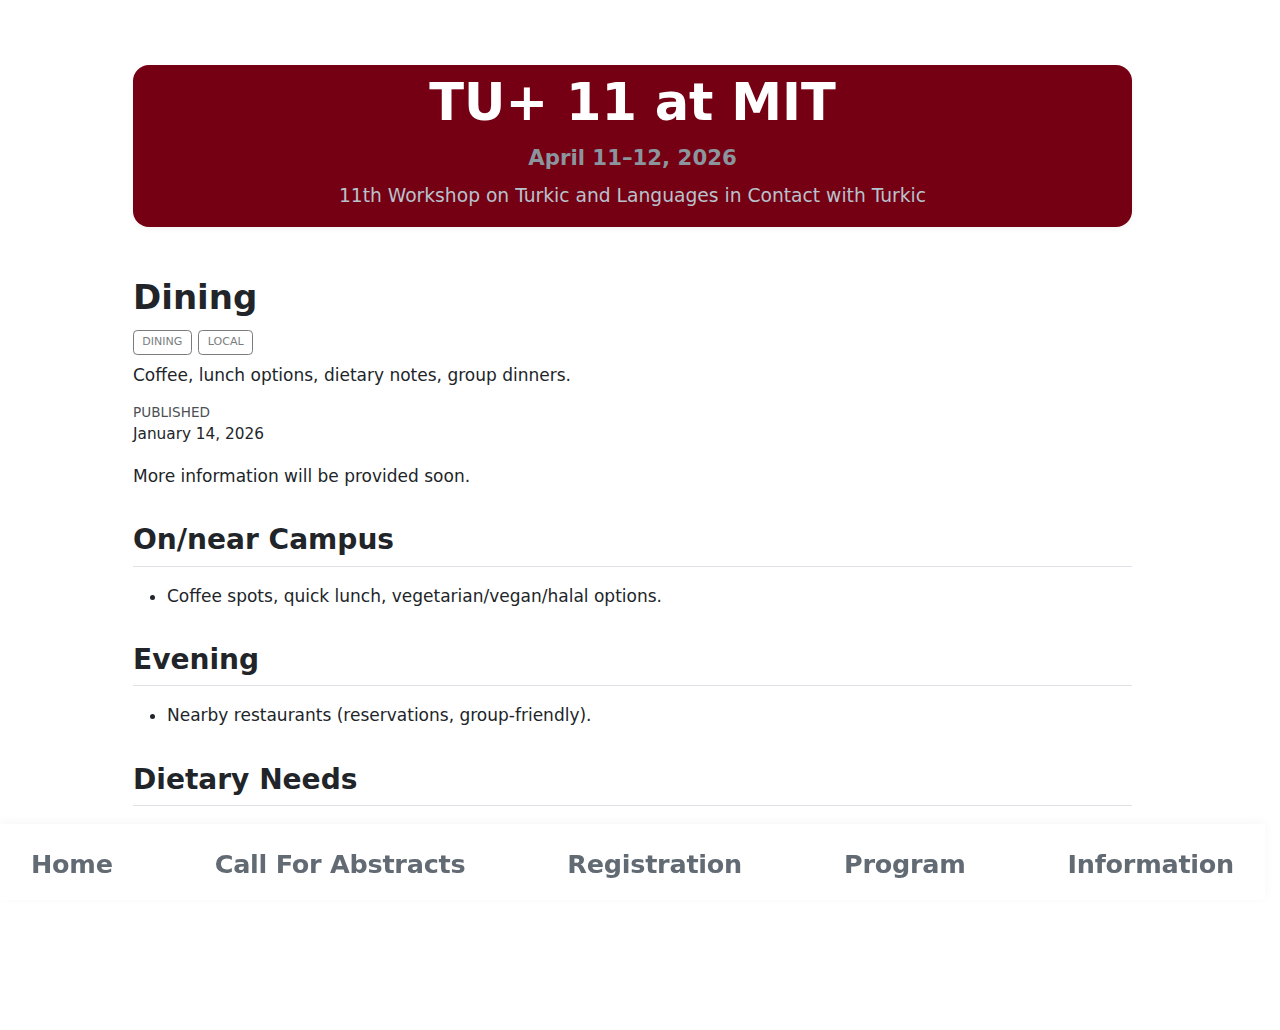
<file: posts/dining.html>
<!DOCTYPE html>
<html xmlns="http://www.w3.org/1999/xhtml" lang="en" xml:lang="en"><head>

<meta charset="utf-8">
<meta name="generator" content="quarto-1.8.27">

<meta name="viewport" content="width=device-width, initial-scale=1.0, user-scalable=yes">

<meta name="dcterms.date" content="2026-01-14">
<meta name="description" content="Coffee, lunch options, dietary notes, group dinners.">

<title>Dining – Tu+</title>
<style>
code{white-space: pre-wrap;}
span.smallcaps{font-variant: small-caps;}
div.columns{display: flex; gap: min(4vw, 1.5em);}
div.column{flex: auto; overflow-x: auto;}
div.hanging-indent{margin-left: 1.5em; text-indent: -1.5em;}
ul.task-list{list-style: none;}
ul.task-list li input[type="checkbox"] {
  width: 0.8em;
  margin: 0 0.8em 0.2em -1em; /* quarto-specific, see https://github.com/quarto-dev/quarto-cli/issues/4556 */ 
  vertical-align: middle;
}
</style>


<script src="../site_libs/quarto-nav/quarto-nav.js"></script>
<script src="../site_libs/clipboard/clipboard.min.js"></script>
<script src="../site_libs/quarto-search/autocomplete.umd.js"></script>
<script src="../site_libs/quarto-search/fuse.min.js"></script>
<script src="../site_libs/quarto-search/quarto-search.js"></script>
<meta name="quarto:offset" content="../">
<script src="../site_libs/quarto-html/quarto.js" type="module"></script>
<script src="../site_libs/quarto-html/tabsets/tabsets.js" type="module"></script>
<script src="../site_libs/quarto-html/axe/axe-check.js" type="module"></script>
<script src="../site_libs/quarto-html/popper.min.js"></script>
<script src="../site_libs/quarto-html/tippy.umd.min.js"></script>
<script src="../site_libs/quarto-html/anchor.min.js"></script>
<link href="../site_libs/quarto-html/tippy.css" rel="stylesheet">
<link href="../site_libs/quarto-html/quarto-syntax-highlighting-ed96de9b727972fe78a7b5d16c58bf87.css" rel="stylesheet" id="quarto-text-highlighting-styles">
<script src="../site_libs/bootstrap/bootstrap.min.js"></script>
<link href="../site_libs/bootstrap/bootstrap-icons.css" rel="stylesheet">
<link href="../site_libs/bootstrap/bootstrap-d8636e72cfa61ec932b130338c385b03.min.css" rel="stylesheet" append-hash="true" id="quarto-bootstrap" data-mode="light">
<script id="quarto-search-options" type="application/json">{
  "location": "sidebar",
  "copy-button": false,
  "collapse-after": 3,
  "panel-placement": "start",
  "type": "textbox",
  "limit": 50,
  "keyboard-shortcut": [
    "f",
    "/",
    "s"
  ],
  "show-item-context": false,
  "language": {
    "search-no-results-text": "No results",
    "search-matching-documents-text": "matching documents",
    "search-copy-link-title": "Copy link to search",
    "search-hide-matches-text": "Hide additional matches",
    "search-more-match-text": "more match in this document",
    "search-more-matches-text": "more matches in this document",
    "search-clear-button-title": "Clear",
    "search-text-placeholder": "",
    "search-detached-cancel-button-title": "Cancel",
    "search-submit-button-title": "Submit",
    "search-label": "Search"
  }
}</script>


<link rel="stylesheet" href="../styles.css">
</head>

<body class="fullcontent quarto-light">

<div id="quarto-search-results"></div>
<!-- content -->
<div id="quarto-content" class="quarto-container page-columns page-rows-contents page-layout-article">
<!-- sidebar -->
<!-- margin-sidebar -->
    
<!-- main -->
<main class="content" id="quarto-document-content">
<!-- hero.html -->
<div id="hero-fixed">
  <div class="hero-pad">
    <div id="hero-section">
      <div class="hero-title">TU+ 11  at MIT</div>
      <div class="hero-meta"><strong>April 11–12, 2026</strong></div>
      <div class="hero-subtitle">11th Workshop on Turkic and Languages in Contact with Turkic</div>
    </div>
  </div>
</div>

<header id="title-block-header" class="quarto-title-block default">
<div class="quarto-title">
<h1 class="title">Dining</h1>
  <div class="quarto-categories">
    <div class="quarto-category">dining</div>
    <div class="quarto-category">local</div>
  </div>
  </div>

<div>
  <div class="description">
    Coffee, lunch options, dietary notes, group dinners.
  </div>
</div>


<div class="quarto-title-meta">

    
    <div>
    <div class="quarto-title-meta-heading">Published</div>
    <div class="quarto-title-meta-contents">
      <p class="date">January 14, 2026</p>
    </div>
  </div>
  
    
  </div>
  


</header>


<p>More information will be provided soon.</p>
<section id="onnear-campus" class="level2">
<h2 class="anchored" data-anchor-id="onnear-campus">On/near Campus</h2>
<ul>
<li>Coffee spots, quick lunch, vegetarian/vegan/halal options.</li>
</ul>
</section>
<section id="evening" class="level2">
<h2 class="anchored" data-anchor-id="evening">Evening</h2>
<ul>
<li>Nearby restaurants (reservations, group-friendly).</li>
</ul>
</section>
<section id="dietary-needs" class="level2">
<h2 class="anchored" data-anchor-id="dietary-needs">Dietary Needs</h2>
<ul>
<li>How to notify organizers; labeling at catered events.</li>
</ul>


</section>

</main> <!-- /main -->
<footer id="fake-navbar" role="navigation" aria-label="Footer navigation">
  <nav class="footer-nav">
    <a data-path="index.html">Home</a>
    <a data-path="cfa.html">Call For Abstracts</a>
    <a data-path="reg.html">Registration</a>
    <a data-path="program.html">Program</a>
    <a data-path="info.html">Information</a>
  </nav>
</footer>

<script>
(function () {
  // Base prefix for GitHub Pages project site vs local preview
  var base = (location.hostname.endsWith('github.io') ? '/tu11/' : '/');

  // Rewrite hrefs from data-path attributes
  document.querySelectorAll('#fake-navbar a[data-path]').forEach(function(a) {
    a.href = base + a.getAttribute('data-path');
  });

  // Highlight current page
  var here = location.pathname.replace(/\/+$/, '');
  document.querySelectorAll('#fake-navbar a[href]').forEach(function(a) {
    var href = a.getAttribute('href').replace(/\/+$/, '');
    var isHome = href.endsWith('/index.html') || href === base;
    var match = (isHome && (here === base.slice(0,-1) || here.endsWith('/index.html')))
             || here.endsWith(href);
    if (match) a.setAttribute('aria-current', 'page');
  });
})();
</script>
<script id="quarto-html-after-body" type="application/javascript">
  window.document.addEventListener("DOMContentLoaded", function (event) {
    const icon = "";
    const anchorJS = new window.AnchorJS();
    anchorJS.options = {
      placement: 'right',
      icon: icon
    };
    anchorJS.add('.anchored');
    const isCodeAnnotation = (el) => {
      for (const clz of el.classList) {
        if (clz.startsWith('code-annotation-')) {                     
          return true;
        }
      }
      return false;
    }
    const onCopySuccess = function(e) {
      // button target
      const button = e.trigger;
      // don't keep focus
      button.blur();
      // flash "checked"
      button.classList.add('code-copy-button-checked');
      var currentTitle = button.getAttribute("title");
      button.setAttribute("title", "Copied!");
      let tooltip;
      if (window.bootstrap) {
        button.setAttribute("data-bs-toggle", "tooltip");
        button.setAttribute("data-bs-placement", "left");
        button.setAttribute("data-bs-title", "Copied!");
        tooltip = new bootstrap.Tooltip(button, 
          { trigger: "manual", 
            customClass: "code-copy-button-tooltip",
            offset: [0, -8]});
        tooltip.show();    
      }
      setTimeout(function() {
        if (tooltip) {
          tooltip.hide();
          button.removeAttribute("data-bs-title");
          button.removeAttribute("data-bs-toggle");
          button.removeAttribute("data-bs-placement");
        }
        button.setAttribute("title", currentTitle);
        button.classList.remove('code-copy-button-checked');
      }, 1000);
      // clear code selection
      e.clearSelection();
    }
    const getTextToCopy = function(trigger) {
      const outerScaffold = trigger.parentElement.cloneNode(true);
      const codeEl = outerScaffold.querySelector('code');
      for (const childEl of codeEl.children) {
        if (isCodeAnnotation(childEl)) {
          childEl.remove();
        }
      }
      return codeEl.innerText;
    }
    const clipboard = new window.ClipboardJS('.code-copy-button:not([data-in-quarto-modal])', {
      text: getTextToCopy
    });
    clipboard.on('success', onCopySuccess);
    if (window.document.getElementById('quarto-embedded-source-code-modal')) {
      const clipboardModal = new window.ClipboardJS('.code-copy-button[data-in-quarto-modal]', {
        text: getTextToCopy,
        container: window.document.getElementById('quarto-embedded-source-code-modal')
      });
      clipboardModal.on('success', onCopySuccess);
    }
      var localhostRegex = new RegExp(/^(?:http|https):\/\/localhost\:?[0-9]*\//);
      var mailtoRegex = new RegExp(/^mailto:/);
        var filterRegex = new RegExp("https:\/\/turkicworkshop\.github\.io\/tu11\/");
      var isInternal = (href) => {
          return filterRegex.test(href) || localhostRegex.test(href) || mailtoRegex.test(href);
      }
      // Inspect non-navigation links and adorn them if external
     var links = window.document.querySelectorAll('a[href]:not(.nav-link):not(.navbar-brand):not(.toc-action):not(.sidebar-link):not(.sidebar-item-toggle):not(.pagination-link):not(.no-external):not([aria-hidden]):not(.dropdown-item):not(.quarto-navigation-tool):not(.about-link)');
      for (var i=0; i<links.length; i++) {
        const link = links[i];
        if (!isInternal(link.href)) {
          // undo the damage that might have been done by quarto-nav.js in the case of
          // links that we want to consider external
          if (link.dataset.originalHref !== undefined) {
            link.href = link.dataset.originalHref;
          }
        }
      }
    function tippyHover(el, contentFn, onTriggerFn, onUntriggerFn) {
      const config = {
        allowHTML: true,
        maxWidth: 500,
        delay: 100,
        arrow: false,
        appendTo: function(el) {
            return el.parentElement;
        },
        interactive: true,
        interactiveBorder: 10,
        theme: 'quarto',
        placement: 'bottom-start',
      };
      if (contentFn) {
        config.content = contentFn;
      }
      if (onTriggerFn) {
        config.onTrigger = onTriggerFn;
      }
      if (onUntriggerFn) {
        config.onUntrigger = onUntriggerFn;
      }
      window.tippy(el, config); 
    }
    const noterefs = window.document.querySelectorAll('a[role="doc-noteref"]');
    for (var i=0; i<noterefs.length; i++) {
      const ref = noterefs[i];
      tippyHover(ref, function() {
        // use id or data attribute instead here
        let href = ref.getAttribute('data-footnote-href') || ref.getAttribute('href');
        try { href = new URL(href).hash; } catch {}
        const id = href.replace(/^#\/?/, "");
        const note = window.document.getElementById(id);
        if (note) {
          return note.innerHTML;
        } else {
          return "";
        }
      });
    }
    const xrefs = window.document.querySelectorAll('a.quarto-xref');
    const processXRef = (id, note) => {
      // Strip column container classes
      const stripColumnClz = (el) => {
        el.classList.remove("page-full", "page-columns");
        if (el.children) {
          for (const child of el.children) {
            stripColumnClz(child);
          }
        }
      }
      stripColumnClz(note)
      if (id === null || id.startsWith('sec-')) {
        // Special case sections, only their first couple elements
        const container = document.createElement("div");
        if (note.children && note.children.length > 2) {
          container.appendChild(note.children[0].cloneNode(true));
          for (let i = 1; i < note.children.length; i++) {
            const child = note.children[i];
            if (child.tagName === "P" && child.innerText === "") {
              continue;
            } else {
              container.appendChild(child.cloneNode(true));
              break;
            }
          }
          if (window.Quarto?.typesetMath) {
            window.Quarto.typesetMath(container);
          }
          return container.innerHTML
        } else {
          if (window.Quarto?.typesetMath) {
            window.Quarto.typesetMath(note);
          }
          return note.innerHTML;
        }
      } else {
        // Remove any anchor links if they are present
        const anchorLink = note.querySelector('a.anchorjs-link');
        if (anchorLink) {
          anchorLink.remove();
        }
        if (window.Quarto?.typesetMath) {
          window.Quarto.typesetMath(note);
        }
        if (note.classList.contains("callout")) {
          return note.outerHTML;
        } else {
          return note.innerHTML;
        }
      }
    }
    for (var i=0; i<xrefs.length; i++) {
      const xref = xrefs[i];
      tippyHover(xref, undefined, function(instance) {
        instance.disable();
        let url = xref.getAttribute('href');
        let hash = undefined; 
        if (url.startsWith('#')) {
          hash = url;
        } else {
          try { hash = new URL(url).hash; } catch {}
        }
        if (hash) {
          const id = hash.replace(/^#\/?/, "");
          const note = window.document.getElementById(id);
          if (note !== null) {
            try {
              const html = processXRef(id, note.cloneNode(true));
              instance.setContent(html);
            } finally {
              instance.enable();
              instance.show();
            }
          } else {
            // See if we can fetch this
            fetch(url.split('#')[0])
            .then(res => res.text())
            .then(html => {
              const parser = new DOMParser();
              const htmlDoc = parser.parseFromString(html, "text/html");
              const note = htmlDoc.getElementById(id);
              if (note !== null) {
                const html = processXRef(id, note);
                instance.setContent(html);
              } 
            }).finally(() => {
              instance.enable();
              instance.show();
            });
          }
        } else {
          // See if we can fetch a full url (with no hash to target)
          // This is a special case and we should probably do some content thinning / targeting
          fetch(url)
          .then(res => res.text())
          .then(html => {
            const parser = new DOMParser();
            const htmlDoc = parser.parseFromString(html, "text/html");
            const note = htmlDoc.querySelector('main.content');
            if (note !== null) {
              // This should only happen for chapter cross references
              // (since there is no id in the URL)
              // remove the first header
              if (note.children.length > 0 && note.children[0].tagName === "HEADER") {
                note.children[0].remove();
              }
              const html = processXRef(null, note);
              instance.setContent(html);
            } 
          }).finally(() => {
            instance.enable();
            instance.show();
          });
        }
      }, function(instance) {
      });
    }
        let selectedAnnoteEl;
        const selectorForAnnotation = ( cell, annotation) => {
          let cellAttr = 'data-code-cell="' + cell + '"';
          let lineAttr = 'data-code-annotation="' +  annotation + '"';
          const selector = 'span[' + cellAttr + '][' + lineAttr + ']';
          return selector;
        }
        const selectCodeLines = (annoteEl) => {
          const doc = window.document;
          const targetCell = annoteEl.getAttribute("data-target-cell");
          const targetAnnotation = annoteEl.getAttribute("data-target-annotation");
          const annoteSpan = window.document.querySelector(selectorForAnnotation(targetCell, targetAnnotation));
          const lines = annoteSpan.getAttribute("data-code-lines").split(",");
          const lineIds = lines.map((line) => {
            return targetCell + "-" + line;
          })
          let top = null;
          let height = null;
          let parent = null;
          if (lineIds.length > 0) {
              //compute the position of the single el (top and bottom and make a div)
              const el = window.document.getElementById(lineIds[0]);
              top = el.offsetTop;
              height = el.offsetHeight;
              parent = el.parentElement.parentElement;
            if (lineIds.length > 1) {
              const lastEl = window.document.getElementById(lineIds[lineIds.length - 1]);
              const bottom = lastEl.offsetTop + lastEl.offsetHeight;
              height = bottom - top;
            }
            if (top !== null && height !== null && parent !== null) {
              // cook up a div (if necessary) and position it 
              let div = window.document.getElementById("code-annotation-line-highlight");
              if (div === null) {
                div = window.document.createElement("div");
                div.setAttribute("id", "code-annotation-line-highlight");
                div.style.position = 'absolute';
                parent.appendChild(div);
              }
              div.style.top = top - 2 + "px";
              div.style.height = height + 4 + "px";
              div.style.left = 0;
              let gutterDiv = window.document.getElementById("code-annotation-line-highlight-gutter");
              if (gutterDiv === null) {
                gutterDiv = window.document.createElement("div");
                gutterDiv.setAttribute("id", "code-annotation-line-highlight-gutter");
                gutterDiv.style.position = 'absolute';
                const codeCell = window.document.getElementById(targetCell);
                const gutter = codeCell.querySelector('.code-annotation-gutter');
                gutter.appendChild(gutterDiv);
              }
              gutterDiv.style.top = top - 2 + "px";
              gutterDiv.style.height = height + 4 + "px";
            }
            selectedAnnoteEl = annoteEl;
          }
        };
        const unselectCodeLines = () => {
          const elementsIds = ["code-annotation-line-highlight", "code-annotation-line-highlight-gutter"];
          elementsIds.forEach((elId) => {
            const div = window.document.getElementById(elId);
            if (div) {
              div.remove();
            }
          });
          selectedAnnoteEl = undefined;
        };
          // Handle positioning of the toggle
      window.addEventListener(
        "resize",
        throttle(() => {
          elRect = undefined;
          if (selectedAnnoteEl) {
            selectCodeLines(selectedAnnoteEl);
          }
        }, 10)
      );
      function throttle(fn, ms) {
      let throttle = false;
      let timer;
        return (...args) => {
          if(!throttle) { // first call gets through
              fn.apply(this, args);
              throttle = true;
          } else { // all the others get throttled
              if(timer) clearTimeout(timer); // cancel #2
              timer = setTimeout(() => {
                fn.apply(this, args);
                timer = throttle = false;
              }, ms);
          }
        };
      }
        // Attach click handler to the DT
        const annoteDls = window.document.querySelectorAll('dt[data-target-cell]');
        for (const annoteDlNode of annoteDls) {
          annoteDlNode.addEventListener('click', (event) => {
            const clickedEl = event.target;
            if (clickedEl !== selectedAnnoteEl) {
              unselectCodeLines();
              const activeEl = window.document.querySelector('dt[data-target-cell].code-annotation-active');
              if (activeEl) {
                activeEl.classList.remove('code-annotation-active');
              }
              selectCodeLines(clickedEl);
              clickedEl.classList.add('code-annotation-active');
            } else {
              // Unselect the line
              unselectCodeLines();
              clickedEl.classList.remove('code-annotation-active');
            }
          });
        }
    const findCites = (el) => {
      const parentEl = el.parentElement;
      if (parentEl) {
        const cites = parentEl.dataset.cites;
        if (cites) {
          return {
            el,
            cites: cites.split(' ')
          };
        } else {
          return findCites(el.parentElement)
        }
      } else {
        return undefined;
      }
    };
    var bibliorefs = window.document.querySelectorAll('a[role="doc-biblioref"]');
    for (var i=0; i<bibliorefs.length; i++) {
      const ref = bibliorefs[i];
      const citeInfo = findCites(ref);
      if (citeInfo) {
        tippyHover(citeInfo.el, function() {
          var popup = window.document.createElement('div');
          citeInfo.cites.forEach(function(cite) {
            var citeDiv = window.document.createElement('div');
            citeDiv.classList.add('hanging-indent');
            citeDiv.classList.add('csl-entry');
            var biblioDiv = window.document.getElementById('ref-' + cite);
            if (biblioDiv) {
              citeDiv.innerHTML = biblioDiv.innerHTML;
            }
            popup.appendChild(citeDiv);
          });
          return popup.innerHTML;
        });
      }
    }
  });
  </script>
</div> <!-- /content -->




</body></html>
</file>
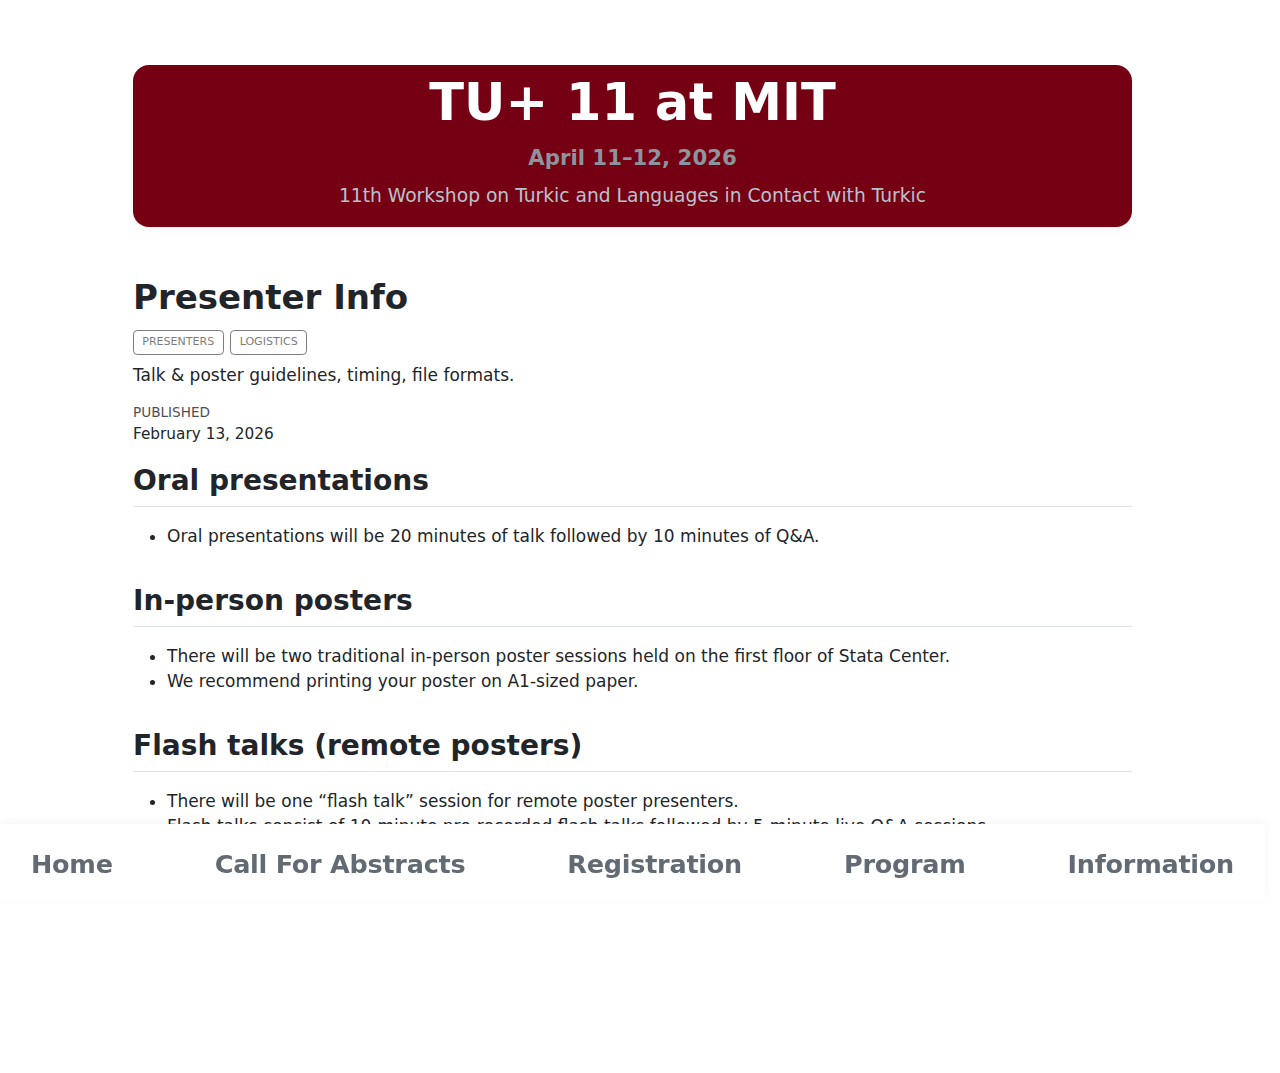
<file: posts/presenter-info.html>
<!DOCTYPE html>
<html xmlns="http://www.w3.org/1999/xhtml" lang="en" xml:lang="en"><head>

<meta charset="utf-8">
<meta name="generator" content="quarto-1.8.27">

<meta name="viewport" content="width=device-width, initial-scale=1.0, user-scalable=yes">

<meta name="dcterms.date" content="2026-02-13">
<meta name="description" content="Talk &amp; poster guidelines, timing, file formats.">

<title>Presenter Info – Tu+</title>
<style>
code{white-space: pre-wrap;}
span.smallcaps{font-variant: small-caps;}
div.columns{display: flex; gap: min(4vw, 1.5em);}
div.column{flex: auto; overflow-x: auto;}
div.hanging-indent{margin-left: 1.5em; text-indent: -1.5em;}
ul.task-list{list-style: none;}
ul.task-list li input[type="checkbox"] {
  width: 0.8em;
  margin: 0 0.8em 0.2em -1em; /* quarto-specific, see https://github.com/quarto-dev/quarto-cli/issues/4556 */ 
  vertical-align: middle;
}
</style>


<script src="../site_libs/quarto-nav/quarto-nav.js"></script>
<script src="../site_libs/clipboard/clipboard.min.js"></script>
<script src="../site_libs/quarto-search/autocomplete.umd.js"></script>
<script src="../site_libs/quarto-search/fuse.min.js"></script>
<script src="../site_libs/quarto-search/quarto-search.js"></script>
<meta name="quarto:offset" content="../">
<script src="../site_libs/quarto-html/quarto.js" type="module"></script>
<script src="../site_libs/quarto-html/tabsets/tabsets.js" type="module"></script>
<script src="../site_libs/quarto-html/axe/axe-check.js" type="module"></script>
<script src="../site_libs/quarto-html/popper.min.js"></script>
<script src="../site_libs/quarto-html/tippy.umd.min.js"></script>
<script src="../site_libs/quarto-html/anchor.min.js"></script>
<link href="../site_libs/quarto-html/tippy.css" rel="stylesheet">
<link href="../site_libs/quarto-html/quarto-syntax-highlighting-ed96de9b727972fe78a7b5d16c58bf87.css" rel="stylesheet" id="quarto-text-highlighting-styles">
<script src="../site_libs/bootstrap/bootstrap.min.js"></script>
<link href="../site_libs/bootstrap/bootstrap-icons.css" rel="stylesheet">
<link href="../site_libs/bootstrap/bootstrap-d8636e72cfa61ec932b130338c385b03.min.css" rel="stylesheet" append-hash="true" id="quarto-bootstrap" data-mode="light">
<script id="quarto-search-options" type="application/json">{
  "location": "sidebar",
  "copy-button": false,
  "collapse-after": 3,
  "panel-placement": "start",
  "type": "textbox",
  "limit": 50,
  "keyboard-shortcut": [
    "f",
    "/",
    "s"
  ],
  "show-item-context": false,
  "language": {
    "search-no-results-text": "No results",
    "search-matching-documents-text": "matching documents",
    "search-copy-link-title": "Copy link to search",
    "search-hide-matches-text": "Hide additional matches",
    "search-more-match-text": "more match in this document",
    "search-more-matches-text": "more matches in this document",
    "search-clear-button-title": "Clear",
    "search-text-placeholder": "",
    "search-detached-cancel-button-title": "Cancel",
    "search-submit-button-title": "Submit",
    "search-label": "Search"
  }
}</script>


<link rel="stylesheet" href="../styles.css">
</head>

<body class="fullcontent quarto-light">

<div id="quarto-search-results"></div>
<!-- content -->
<div id="quarto-content" class="quarto-container page-columns page-rows-contents page-layout-article">
<!-- sidebar -->
<!-- margin-sidebar -->
    
<!-- main -->
<main class="content" id="quarto-document-content">
<!-- hero.html -->
<div id="hero-fixed">
  <div class="hero-pad">
    <div id="hero-section">
      <div class="hero-title">TU+ 11  at MIT</div>
      <div class="hero-meta"><strong>April 11–12, 2026</strong></div>
      <div class="hero-subtitle">11th Workshop on Turkic and Languages in Contact with Turkic</div>
    </div>
  </div>
</div>

<header id="title-block-header" class="quarto-title-block default">
<div class="quarto-title">
<h1 class="title">Presenter Info</h1>
  <div class="quarto-categories">
    <div class="quarto-category">presenters</div>
    <div class="quarto-category">logistics</div>
  </div>
  </div>

<div>
  <div class="description">
    Talk &amp; poster guidelines, timing, file formats.
  </div>
</div>


<div class="quarto-title-meta">

    
    <div>
    <div class="quarto-title-meta-heading">Published</div>
    <div class="quarto-title-meta-contents">
      <p class="date">February 13, 2026</p>
    </div>
  </div>
  
    
  </div>
  


</header>


<section id="oral-presentations" class="level2">
<h2 class="anchored" data-anchor-id="oral-presentations">Oral presentations</h2>
<ul>
<li>Oral presentations will be 20 minutes of talk followed by 10 minutes of Q&amp;A.</li>
</ul>
</section>
<section id="in-person-posters" class="level2">
<h2 class="anchored" data-anchor-id="in-person-posters">In-person posters</h2>
<ul>
<li>There will be two traditional in-person poster sessions held on the first floor of Stata Center.</li>
<li>We recommend printing your poster on A1-sized paper.</li>
</ul>
</section>
<section id="flash-talks-remote-posters" class="level2">
<h2 class="anchored" data-anchor-id="flash-talks-remote-posters">Flash talks (remote posters)</h2>
<ul>
<li>There will be one “flash talk” session for remote poster presenters.</li>
<li>Flash talks consist of 10-minute pre-recorded flash talks followed by 5-minute live Q&amp;A sessions.</li>
<li>If you are presenting a flash talk, please send us <a href="mailto:turkicworkshop@gmail.com">turkicworkshop@gmail.com</a> a 10-minute recording of your presentation by the end of day on <strong>April 10 (Friday)</strong>. Feel free to present with either slides or posters.</li>
</ul>


</section>

</main> <!-- /main -->
<footer id="fake-navbar" role="navigation" aria-label="Footer navigation">
  <nav class="footer-nav">
    <a data-path="index.html">Home</a>
    <a data-path="cfa.html">Call For Abstracts</a>
    <a data-path="reg.html">Registration</a>
    <a data-path="program.html">Program</a>
    <a data-path="info.html">Information</a>
  </nav>
</footer>

<script>
(function () {
  // Base prefix for GitHub Pages project site vs local preview
  var base = (location.hostname.endsWith('github.io') ? '/tu11/' : '/');

  // Rewrite hrefs from data-path attributes
  document.querySelectorAll('#fake-navbar a[data-path]').forEach(function(a) {
    a.href = base + a.getAttribute('data-path');
  });

  // Highlight current page
  var here = location.pathname.replace(/\/+$/, '');
  document.querySelectorAll('#fake-navbar a[href]').forEach(function(a) {
    var href = a.getAttribute('href').replace(/\/+$/, '');
    var isHome = href.endsWith('/index.html') || href === base;
    var match = (isHome && (here === base.slice(0,-1) || here.endsWith('/index.html')))
             || here.endsWith(href);
    if (match) a.setAttribute('aria-current', 'page');
  });
})();
</script>
<script id="quarto-html-after-body" type="application/javascript">
  window.document.addEventListener("DOMContentLoaded", function (event) {
    const icon = "";
    const anchorJS = new window.AnchorJS();
    anchorJS.options = {
      placement: 'right',
      icon: icon
    };
    anchorJS.add('.anchored');
    const isCodeAnnotation = (el) => {
      for (const clz of el.classList) {
        if (clz.startsWith('code-annotation-')) {                     
          return true;
        }
      }
      return false;
    }
    const onCopySuccess = function(e) {
      // button target
      const button = e.trigger;
      // don't keep focus
      button.blur();
      // flash "checked"
      button.classList.add('code-copy-button-checked');
      var currentTitle = button.getAttribute("title");
      button.setAttribute("title", "Copied!");
      let tooltip;
      if (window.bootstrap) {
        button.setAttribute("data-bs-toggle", "tooltip");
        button.setAttribute("data-bs-placement", "left");
        button.setAttribute("data-bs-title", "Copied!");
        tooltip = new bootstrap.Tooltip(button, 
          { trigger: "manual", 
            customClass: "code-copy-button-tooltip",
            offset: [0, -8]});
        tooltip.show();    
      }
      setTimeout(function() {
        if (tooltip) {
          tooltip.hide();
          button.removeAttribute("data-bs-title");
          button.removeAttribute("data-bs-toggle");
          button.removeAttribute("data-bs-placement");
        }
        button.setAttribute("title", currentTitle);
        button.classList.remove('code-copy-button-checked');
      }, 1000);
      // clear code selection
      e.clearSelection();
    }
    const getTextToCopy = function(trigger) {
      const outerScaffold = trigger.parentElement.cloneNode(true);
      const codeEl = outerScaffold.querySelector('code');
      for (const childEl of codeEl.children) {
        if (isCodeAnnotation(childEl)) {
          childEl.remove();
        }
      }
      return codeEl.innerText;
    }
    const clipboard = new window.ClipboardJS('.code-copy-button:not([data-in-quarto-modal])', {
      text: getTextToCopy
    });
    clipboard.on('success', onCopySuccess);
    if (window.document.getElementById('quarto-embedded-source-code-modal')) {
      const clipboardModal = new window.ClipboardJS('.code-copy-button[data-in-quarto-modal]', {
        text: getTextToCopy,
        container: window.document.getElementById('quarto-embedded-source-code-modal')
      });
      clipboardModal.on('success', onCopySuccess);
    }
      var localhostRegex = new RegExp(/^(?:http|https):\/\/localhost\:?[0-9]*\//);
      var mailtoRegex = new RegExp(/^mailto:/);
        var filterRegex = new RegExp("https:\/\/turkicworkshop\.github\.io\/tu11\/");
      var isInternal = (href) => {
          return filterRegex.test(href) || localhostRegex.test(href) || mailtoRegex.test(href);
      }
      // Inspect non-navigation links and adorn them if external
     var links = window.document.querySelectorAll('a[href]:not(.nav-link):not(.navbar-brand):not(.toc-action):not(.sidebar-link):not(.sidebar-item-toggle):not(.pagination-link):not(.no-external):not([aria-hidden]):not(.dropdown-item):not(.quarto-navigation-tool):not(.about-link)');
      for (var i=0; i<links.length; i++) {
        const link = links[i];
        if (!isInternal(link.href)) {
          // undo the damage that might have been done by quarto-nav.js in the case of
          // links that we want to consider external
          if (link.dataset.originalHref !== undefined) {
            link.href = link.dataset.originalHref;
          }
        }
      }
    function tippyHover(el, contentFn, onTriggerFn, onUntriggerFn) {
      const config = {
        allowHTML: true,
        maxWidth: 500,
        delay: 100,
        arrow: false,
        appendTo: function(el) {
            return el.parentElement;
        },
        interactive: true,
        interactiveBorder: 10,
        theme: 'quarto',
        placement: 'bottom-start',
      };
      if (contentFn) {
        config.content = contentFn;
      }
      if (onTriggerFn) {
        config.onTrigger = onTriggerFn;
      }
      if (onUntriggerFn) {
        config.onUntrigger = onUntriggerFn;
      }
      window.tippy(el, config); 
    }
    const noterefs = window.document.querySelectorAll('a[role="doc-noteref"]');
    for (var i=0; i<noterefs.length; i++) {
      const ref = noterefs[i];
      tippyHover(ref, function() {
        // use id or data attribute instead here
        let href = ref.getAttribute('data-footnote-href') || ref.getAttribute('href');
        try { href = new URL(href).hash; } catch {}
        const id = href.replace(/^#\/?/, "");
        const note = window.document.getElementById(id);
        if (note) {
          return note.innerHTML;
        } else {
          return "";
        }
      });
    }
    const xrefs = window.document.querySelectorAll('a.quarto-xref');
    const processXRef = (id, note) => {
      // Strip column container classes
      const stripColumnClz = (el) => {
        el.classList.remove("page-full", "page-columns");
        if (el.children) {
          for (const child of el.children) {
            stripColumnClz(child);
          }
        }
      }
      stripColumnClz(note)
      if (id === null || id.startsWith('sec-')) {
        // Special case sections, only their first couple elements
        const container = document.createElement("div");
        if (note.children && note.children.length > 2) {
          container.appendChild(note.children[0].cloneNode(true));
          for (let i = 1; i < note.children.length; i++) {
            const child = note.children[i];
            if (child.tagName === "P" && child.innerText === "") {
              continue;
            } else {
              container.appendChild(child.cloneNode(true));
              break;
            }
          }
          if (window.Quarto?.typesetMath) {
            window.Quarto.typesetMath(container);
          }
          return container.innerHTML
        } else {
          if (window.Quarto?.typesetMath) {
            window.Quarto.typesetMath(note);
          }
          return note.innerHTML;
        }
      } else {
        // Remove any anchor links if they are present
        const anchorLink = note.querySelector('a.anchorjs-link');
        if (anchorLink) {
          anchorLink.remove();
        }
        if (window.Quarto?.typesetMath) {
          window.Quarto.typesetMath(note);
        }
        if (note.classList.contains("callout")) {
          return note.outerHTML;
        } else {
          return note.innerHTML;
        }
      }
    }
    for (var i=0; i<xrefs.length; i++) {
      const xref = xrefs[i];
      tippyHover(xref, undefined, function(instance) {
        instance.disable();
        let url = xref.getAttribute('href');
        let hash = undefined; 
        if (url.startsWith('#')) {
          hash = url;
        } else {
          try { hash = new URL(url).hash; } catch {}
        }
        if (hash) {
          const id = hash.replace(/^#\/?/, "");
          const note = window.document.getElementById(id);
          if (note !== null) {
            try {
              const html = processXRef(id, note.cloneNode(true));
              instance.setContent(html);
            } finally {
              instance.enable();
              instance.show();
            }
          } else {
            // See if we can fetch this
            fetch(url.split('#')[0])
            .then(res => res.text())
            .then(html => {
              const parser = new DOMParser();
              const htmlDoc = parser.parseFromString(html, "text/html");
              const note = htmlDoc.getElementById(id);
              if (note !== null) {
                const html = processXRef(id, note);
                instance.setContent(html);
              } 
            }).finally(() => {
              instance.enable();
              instance.show();
            });
          }
        } else {
          // See if we can fetch a full url (with no hash to target)
          // This is a special case and we should probably do some content thinning / targeting
          fetch(url)
          .then(res => res.text())
          .then(html => {
            const parser = new DOMParser();
            const htmlDoc = parser.parseFromString(html, "text/html");
            const note = htmlDoc.querySelector('main.content');
            if (note !== null) {
              // This should only happen for chapter cross references
              // (since there is no id in the URL)
              // remove the first header
              if (note.children.length > 0 && note.children[0].tagName === "HEADER") {
                note.children[0].remove();
              }
              const html = processXRef(null, note);
              instance.setContent(html);
            } 
          }).finally(() => {
            instance.enable();
            instance.show();
          });
        }
      }, function(instance) {
      });
    }
        let selectedAnnoteEl;
        const selectorForAnnotation = ( cell, annotation) => {
          let cellAttr = 'data-code-cell="' + cell + '"';
          let lineAttr = 'data-code-annotation="' +  annotation + '"';
          const selector = 'span[' + cellAttr + '][' + lineAttr + ']';
          return selector;
        }
        const selectCodeLines = (annoteEl) => {
          const doc = window.document;
          const targetCell = annoteEl.getAttribute("data-target-cell");
          const targetAnnotation = annoteEl.getAttribute("data-target-annotation");
          const annoteSpan = window.document.querySelector(selectorForAnnotation(targetCell, targetAnnotation));
          const lines = annoteSpan.getAttribute("data-code-lines").split(",");
          const lineIds = lines.map((line) => {
            return targetCell + "-" + line;
          })
          let top = null;
          let height = null;
          let parent = null;
          if (lineIds.length > 0) {
              //compute the position of the single el (top and bottom and make a div)
              const el = window.document.getElementById(lineIds[0]);
              top = el.offsetTop;
              height = el.offsetHeight;
              parent = el.parentElement.parentElement;
            if (lineIds.length > 1) {
              const lastEl = window.document.getElementById(lineIds[lineIds.length - 1]);
              const bottom = lastEl.offsetTop + lastEl.offsetHeight;
              height = bottom - top;
            }
            if (top !== null && height !== null && parent !== null) {
              // cook up a div (if necessary) and position it 
              let div = window.document.getElementById("code-annotation-line-highlight");
              if (div === null) {
                div = window.document.createElement("div");
                div.setAttribute("id", "code-annotation-line-highlight");
                div.style.position = 'absolute';
                parent.appendChild(div);
              }
              div.style.top = top - 2 + "px";
              div.style.height = height + 4 + "px";
              div.style.left = 0;
              let gutterDiv = window.document.getElementById("code-annotation-line-highlight-gutter");
              if (gutterDiv === null) {
                gutterDiv = window.document.createElement("div");
                gutterDiv.setAttribute("id", "code-annotation-line-highlight-gutter");
                gutterDiv.style.position = 'absolute';
                const codeCell = window.document.getElementById(targetCell);
                const gutter = codeCell.querySelector('.code-annotation-gutter');
                gutter.appendChild(gutterDiv);
              }
              gutterDiv.style.top = top - 2 + "px";
              gutterDiv.style.height = height + 4 + "px";
            }
            selectedAnnoteEl = annoteEl;
          }
        };
        const unselectCodeLines = () => {
          const elementsIds = ["code-annotation-line-highlight", "code-annotation-line-highlight-gutter"];
          elementsIds.forEach((elId) => {
            const div = window.document.getElementById(elId);
            if (div) {
              div.remove();
            }
          });
          selectedAnnoteEl = undefined;
        };
          // Handle positioning of the toggle
      window.addEventListener(
        "resize",
        throttle(() => {
          elRect = undefined;
          if (selectedAnnoteEl) {
            selectCodeLines(selectedAnnoteEl);
          }
        }, 10)
      );
      function throttle(fn, ms) {
      let throttle = false;
      let timer;
        return (...args) => {
          if(!throttle) { // first call gets through
              fn.apply(this, args);
              throttle = true;
          } else { // all the others get throttled
              if(timer) clearTimeout(timer); // cancel #2
              timer = setTimeout(() => {
                fn.apply(this, args);
                timer = throttle = false;
              }, ms);
          }
        };
      }
        // Attach click handler to the DT
        const annoteDls = window.document.querySelectorAll('dt[data-target-cell]');
        for (const annoteDlNode of annoteDls) {
          annoteDlNode.addEventListener('click', (event) => {
            const clickedEl = event.target;
            if (clickedEl !== selectedAnnoteEl) {
              unselectCodeLines();
              const activeEl = window.document.querySelector('dt[data-target-cell].code-annotation-active');
              if (activeEl) {
                activeEl.classList.remove('code-annotation-active');
              }
              selectCodeLines(clickedEl);
              clickedEl.classList.add('code-annotation-active');
            } else {
              // Unselect the line
              unselectCodeLines();
              clickedEl.classList.remove('code-annotation-active');
            }
          });
        }
    const findCites = (el) => {
      const parentEl = el.parentElement;
      if (parentEl) {
        const cites = parentEl.dataset.cites;
        if (cites) {
          return {
            el,
            cites: cites.split(' ')
          };
        } else {
          return findCites(el.parentElement)
        }
      } else {
        return undefined;
      }
    };
    var bibliorefs = window.document.querySelectorAll('a[role="doc-biblioref"]');
    for (var i=0; i<bibliorefs.length; i++) {
      const ref = bibliorefs[i];
      const citeInfo = findCites(ref);
      if (citeInfo) {
        tippyHover(citeInfo.el, function() {
          var popup = window.document.createElement('div');
          citeInfo.cites.forEach(function(cite) {
            var citeDiv = window.document.createElement('div');
            citeDiv.classList.add('hanging-indent');
            citeDiv.classList.add('csl-entry');
            var biblioDiv = window.document.getElementById('ref-' + cite);
            if (biblioDiv) {
              citeDiv.innerHTML = biblioDiv.innerHTML;
            }
            popup.appendChild(citeDiv);
          });
          return popup.innerHTML;
        });
      }
    }
  });
  </script>
</div> <!-- /content -->




</body></html>
</file>
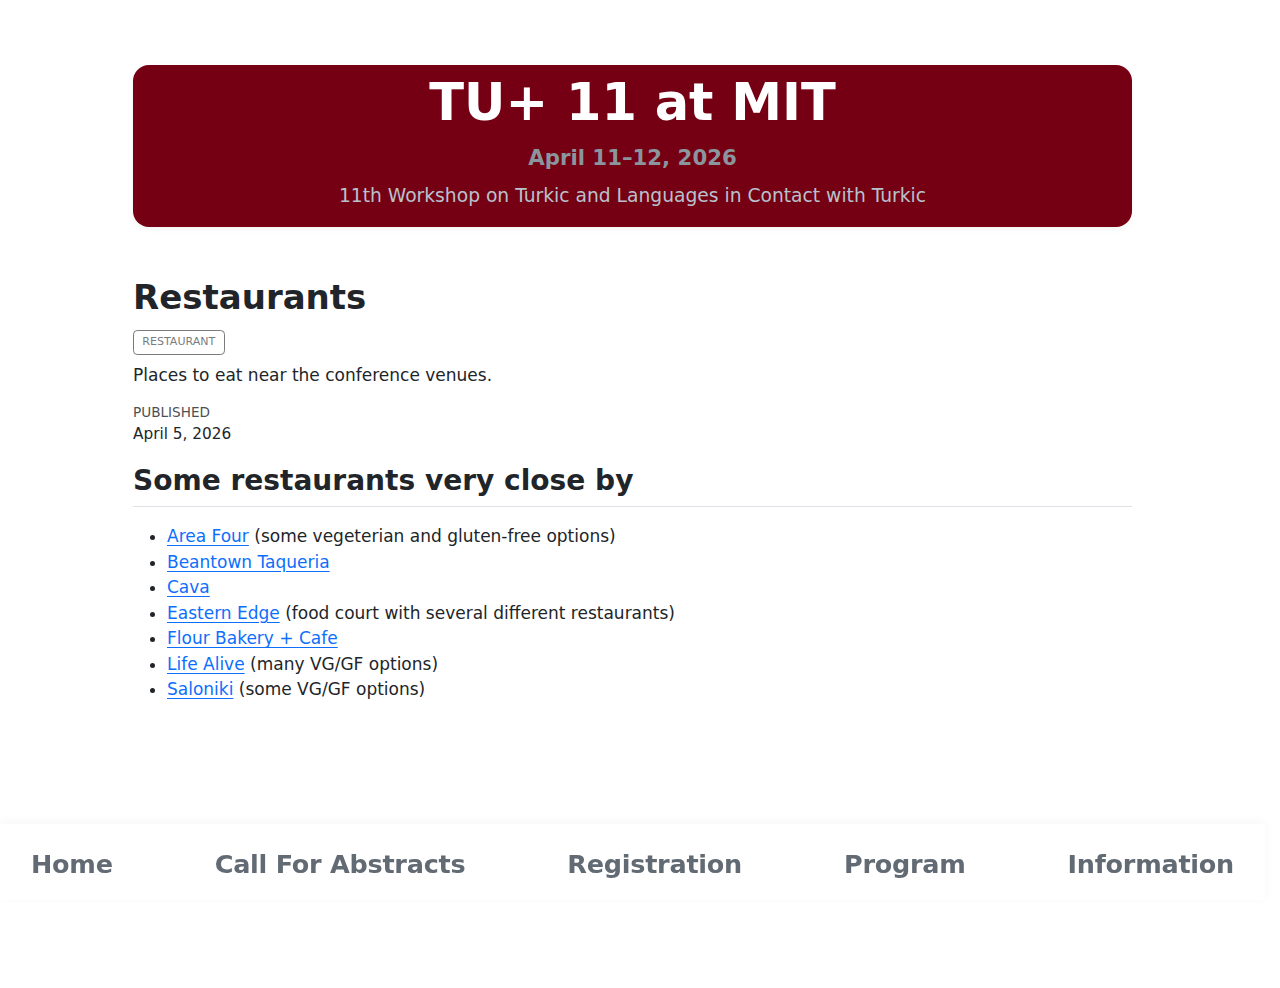
<file: posts/restaurants.html>
<!DOCTYPE html>
<html xmlns="http://www.w3.org/1999/xhtml" lang="en" xml:lang="en"><head>

<meta charset="utf-8">
<meta name="generator" content="quarto-1.9.36">

<meta name="viewport" content="width=device-width, initial-scale=1.0, user-scalable=yes">

<meta name="dcterms.date" content="2026-04-05">
<meta name="description" content="Places to eat near the conference venues.">

<title>Restaurants – Tu+</title>
<style>
/* Default styles provided by pandoc.
** See https://pandoc.org/MANUAL.html#variables-for-html for config info.
*/
code{white-space: pre-wrap;}
span.smallcaps{font-variant: small-caps;}
div.columns{display: flex; gap: min(4vw, 1.5em);}
div.column{flex: auto; overflow-x: auto;}
div.hanging-indent{margin-left: 1.5em; text-indent: -1.5em;}
ul.task-list{list-style: none;}
ul.task-list li input[type="checkbox"] {
  width: 0.8em;
  margin: 0 0.8em 0.2em -1em; /* quarto-specific, see https://github.com/quarto-dev/quarto-cli/issues/4556 */ 
  vertical-align: middle;
}
</style>


<script src="../site_libs/quarto-nav/quarto-nav.js"></script>
<script src="../site_libs/clipboard/clipboard.min.js"></script>
<script src="../site_libs/quarto-search/autocomplete.umd.js"></script>
<script src="../site_libs/quarto-search/fuse.min.js"></script>
<script src="../site_libs/quarto-search/quarto-search.js"></script>
<meta name="quarto:offset" content="../">
<script src="../site_libs/quarto-html/quarto.js" type="module"></script>
<script src="../site_libs/quarto-html/tabsets/tabsets.js" type="module"></script>
<script src="../site_libs/quarto-html/popper.min.js"></script>
<script src="../site_libs/quarto-html/tippy.umd.min.js"></script>
<script src="../site_libs/quarto-html/anchor.min.js"></script>
<link href="../site_libs/quarto-html/tippy.css" rel="stylesheet">
<link href="../site_libs/quarto-html/quarto-syntax-highlighting-845c23b38eaddc0f92fda52bfe77a8c8.css" rel="stylesheet" id="quarto-text-highlighting-styles">
<script src="../site_libs/bootstrap/bootstrap.min.js"></script>
<link href="../site_libs/bootstrap/bootstrap-icons.css" rel="stylesheet">
<link href="../site_libs/bootstrap/bootstrap-8436853d247596703768702f33256b2d.min.css" rel="stylesheet" append-hash="true" id="quarto-bootstrap" data-mode="light">
<script id="quarto-search-options" type="application/json">{
  "location": "sidebar",
  "copy-button": false,
  "collapse-after": 3,
  "panel-placement": "start",
  "type": "textbox",
  "limit": 50,
  "keyboard-shortcut": [
    "f",
    "/",
    "s"
  ],
  "show-item-context": false,
  "language": {
    "search-no-results-text": "No results",
    "search-matching-documents-text": "matching documents",
    "search-copy-link-title": "Copy link to search",
    "search-hide-matches-text": "Hide additional matches",
    "search-more-match-text": "more match in this document",
    "search-more-matches-text": "more matches in this document",
    "search-clear-button-title": "Clear",
    "search-text-placeholder": "",
    "search-detached-cancel-button-title": "Cancel",
    "search-submit-button-title": "Submit",
    "search-label": "Search"
  }
}</script>


<link rel="stylesheet" href="../styles.css">
</head>

<body class="fullcontent quarto-light">

<div id="quarto-search-results"></div>
<!-- content -->
<div id="quarto-content" class="quarto-container page-columns page-rows-contents page-layout-article">
<!-- sidebar -->
<!-- margin-sidebar -->
    
<!-- main -->
<main class="content" id="quarto-document-content">
<!-- hero.html -->
<div id="hero-fixed">
  <div class="hero-pad">
    <div id="hero-section">
      <div class="hero-title">TU+ 11  at MIT</div>
      <div class="hero-meta"><strong>April 11–12, 2026</strong></div>
      <div class="hero-subtitle">11th Workshop on Turkic and Languages in Contact with Turkic</div>
    </div>
  </div>
</div>

<header id="title-block-header" class="quarto-title-block default">
<div class="quarto-title">
<h1 class="title">Restaurants</h1>
  <div class="quarto-categories">
    <div class="quarto-category">restaurant</div>
  </div>
  </div>

<div>
  <div class="description">
    Places to eat near the conference venues.
  </div>
</div>


<div class="quarto-title-meta">

    
    <div>
    <div class="quarto-title-meta-heading">Published</div>
    <div class="quarto-title-meta-contents">
      <p class="date">April 5, 2026</p>
    </div>
  </div>
  
    
  </div>
  


</header>


<section id="some-restaurants-very-close-by" class="level2">
<h2 class="anchored" data-anchor-id="some-restaurants-very-close-by">Some restaurants very close by</h2>
<ul>
<li><a href="https://www.areafour.com/">Area Four</a> (some vegeterian and gluten-free options)</li>
<li><a href="https://beantowntaq.com/">Beantown Taqueria</a></li>
<li><a href="https://cava.com/locations/kendall-square-ma">Cava</a></li>
<li><a href="https://www.easternedgefoodhall.com/">Eastern Edge</a> (food court with several different restaurants)</li>
<li><a href="https://www.flourbakery.com/">Flour Bakery + Cafe</a></li>
<li><a href="https://www.lifealive.com/location/central-square">Life Alive</a> (many VG/GF options)</li>
<li><a href="https://www.salonikigreek.com/">Saloniki</a> (some VG/GF options)</li>
</ul>


</section>

</main> <!-- /main -->
<footer id="fake-navbar" role="navigation" aria-label="Footer navigation">
  <nav class="footer-nav">
    <a data-path="index.html">Home</a>
    <a data-path="cfa.html">Call For Abstracts</a>
    <a data-path="reg.html">Registration</a>
    <a data-path="program.html">Program</a>
    <a data-path="info.html">Information</a>
  </nav>
</footer>

<script>
(function () {
  // Base prefix for GitHub Pages project site vs local preview
  var base = (location.hostname.endsWith('github.io') ? '/tu11/' : '/');

  // Rewrite hrefs from data-path attributes
  document.querySelectorAll('#fake-navbar a[data-path]').forEach(function(a) {
    a.href = base + a.getAttribute('data-path');
  });

  // Highlight current page
  var here = location.pathname.replace(/\/+$/, '');
  document.querySelectorAll('#fake-navbar a[href]').forEach(function(a) {
    var href = a.getAttribute('href').replace(/\/+$/, '');
    var isHome = href.endsWith('/index.html') || href === base;
    var match = (isHome && (here === base.slice(0,-1) || here.endsWith('/index.html')))
             || here.endsWith(href);
    if (match) a.setAttribute('aria-current', 'page');
  });
})();
</script>
<script id="quarto-html-after-body" type="application/javascript">
  window.document.addEventListener("DOMContentLoaded", function (event) {
    const icon = "";
    const anchorJS = new window.AnchorJS();
    anchorJS.options = {
      placement: 'right',
      icon: icon
    };
    anchorJS.add('.anchored');
    const isCodeAnnotation = (el) => {
      for (const clz of el.classList) {
        if (clz.startsWith('code-annotation-')) {                     
          return true;
        }
      }
      return false;
    }
    const onCopySuccess = function(e) {
      // button target
      const button = e.trigger;
      // don't keep focus
      button.blur();
      // flash "checked"
      button.classList.add('code-copy-button-checked');
      var currentTitle = button.getAttribute("title");
      button.setAttribute("title", "Copied!");
      let tooltip;
      if (window.bootstrap) {
        button.setAttribute("data-bs-toggle", "tooltip");
        button.setAttribute("data-bs-placement", "left");
        button.setAttribute("data-bs-title", "Copied!");
        tooltip = new bootstrap.Tooltip(button, 
          { trigger: "manual", 
            customClass: "code-copy-button-tooltip",
            offset: [0, -8]});
        tooltip.show();    
      }
      setTimeout(function() {
        if (tooltip) {
          tooltip.hide();
          button.removeAttribute("data-bs-title");
          button.removeAttribute("data-bs-toggle");
          button.removeAttribute("data-bs-placement");
        }
        button.setAttribute("title", currentTitle);
        button.classList.remove('code-copy-button-checked');
      }, 1000);
      // clear code selection
      e.clearSelection();
    }
    const getTextToCopy = function(trigger) {
      const outerScaffold = trigger.parentElement.cloneNode(true);
      const codeEl = outerScaffold.querySelector('code');
      for (const childEl of codeEl.children) {
        if (isCodeAnnotation(childEl)) {
          childEl.remove();
        }
      }
      return codeEl.innerText;
    }
    const clipboard = new window.ClipboardJS('.code-copy-button:not([data-in-quarto-modal])', {
      text: getTextToCopy
    });
    clipboard.on('success', onCopySuccess);
    if (window.document.getElementById('quarto-embedded-source-code-modal')) {
      const clipboardModal = new window.ClipboardJS('.code-copy-button[data-in-quarto-modal]', {
        text: getTextToCopy,
        container: window.document.getElementById('quarto-embedded-source-code-modal')
      });
      clipboardModal.on('success', onCopySuccess);
    }
      var localhostRegex = new RegExp(/^(?:http|https):\/\/localhost\:?[0-9]*\//);
      var mailtoRegex = new RegExp(/^mailto:/);
        var filterRegex = new RegExp("https:\/\/turkicworkshop\.github\.io\/tu11\/");
      var isInternal = (href) => {
          return filterRegex.test(href) || localhostRegex.test(href) || mailtoRegex.test(href);
      }
      // Inspect non-navigation links and adorn them if external
     var links = window.document.querySelectorAll('a[href]:not(.nav-link):not(.navbar-brand):not(.toc-action):not(.sidebar-link):not(.sidebar-item-toggle):not(.pagination-link):not(.no-external):not([aria-hidden]):not(.dropdown-item):not(.quarto-navigation-tool):not(.about-link)');
      for (var i=0; i<links.length; i++) {
        const link = links[i];
        if (!isInternal(link.href)) {
          // undo the damage that might have been done by quarto-nav.js in the case of
          // links that we want to consider external
          if (link.dataset.originalHref !== undefined) {
            link.href = link.dataset.originalHref;
          }
        }
      }
    function tippyHover(el, contentFn, onTriggerFn, onUntriggerFn) {
      const config = {
        allowHTML: true,
        maxWidth: 500,
        delay: 100,
        arrow: false,
        appendTo: function(el) {
            return el.parentElement;
        },
        interactive: true,
        interactiveBorder: 10,
        theme: 'quarto',
        placement: 'bottom-start',
      };
      if (contentFn) {
        config.content = contentFn;
      }
      if (onTriggerFn) {
        config.onTrigger = onTriggerFn;
      }
      if (onUntriggerFn) {
        config.onUntrigger = onUntriggerFn;
      }
      window.tippy(el, config); 
    }
    const noterefs = window.document.querySelectorAll('a[role="doc-noteref"]');
    for (var i=0; i<noterefs.length; i++) {
      const ref = noterefs[i];
      tippyHover(ref, function() {
        // use id or data attribute instead here
        let href = ref.getAttribute('data-footnote-href') || ref.getAttribute('href');
        try { href = new URL(href).hash; } catch {}
        const id = href.replace(/^#\/?/, "");
        const note = window.document.getElementById(id);
        if (note) {
          return note.innerHTML;
        } else {
          return "";
        }
      });
    }
    const xrefs = window.document.querySelectorAll('a.quarto-xref');
    const processXRef = (id, note) => {
      // Strip column container classes
      const stripColumnClz = (el) => {
        el.classList.remove("page-full", "page-columns");
        if (el.children) {
          for (const child of el.children) {
            stripColumnClz(child);
          }
        }
      }
      stripColumnClz(note)
      if (id === null || id.startsWith('sec-')) {
        // Special case sections, only their first couple elements
        const container = document.createElement("div");
        if (note.children && note.children.length > 2) {
          container.appendChild(note.children[0].cloneNode(true));
          for (let i = 1; i < note.children.length; i++) {
            const child = note.children[i];
            if (child.tagName === "P" && child.innerText === "") {
              continue;
            } else {
              container.appendChild(child.cloneNode(true));
              break;
            }
          }
          if (window.Quarto?.typesetMath) {
            window.Quarto.typesetMath(container);
          }
          return container.innerHTML
        } else {
          if (window.Quarto?.typesetMath) {
            window.Quarto.typesetMath(note);
          }
          return note.innerHTML;
        }
      } else {
        // Remove any anchor links if they are present
        const anchorLink = note.querySelector('a.anchorjs-link');
        if (anchorLink) {
          anchorLink.remove();
        }
        if (window.Quarto?.typesetMath) {
          window.Quarto.typesetMath(note);
        }
        if (note.classList.contains("callout")) {
          return note.outerHTML;
        } else {
          return note.innerHTML;
        }
      }
    }
    for (var i=0; i<xrefs.length; i++) {
      const xref = xrefs[i];
      tippyHover(xref, undefined, function(instance) {
        instance.disable();
        let url = xref.getAttribute('href');
        let hash = undefined; 
        if (url.startsWith('#')) {
          hash = url;
        } else {
          try { hash = new URL(url).hash; } catch {}
        }
        if (hash) {
          const id = hash.replace(/^#\/?/, "");
          const note = window.document.getElementById(id);
          if (note !== null) {
            try {
              const html = processXRef(id, note.cloneNode(true));
              instance.setContent(html);
            } finally {
              instance.enable();
              instance.show();
            }
          } else {
            // See if we can fetch this
            fetch(url.split('#')[0])
            .then(res => res.text())
            .then(html => {
              const parser = new DOMParser();
              const htmlDoc = parser.parseFromString(html, "text/html");
              const note = htmlDoc.getElementById(id);
              if (note !== null) {
                const html = processXRef(id, note);
                instance.setContent(html);
              } 
            }).finally(() => {
              instance.enable();
              instance.show();
            });
          }
        } else {
          // See if we can fetch a full url (with no hash to target)
          // This is a special case and we should probably do some content thinning / targeting
          fetch(url)
          .then(res => res.text())
          .then(html => {
            const parser = new DOMParser();
            const htmlDoc = parser.parseFromString(html, "text/html");
            const note = htmlDoc.querySelector('main.content');
            if (note !== null) {
              // This should only happen for chapter cross references
              // (since there is no id in the URL)
              // remove the first header
              if (note.children.length > 0 && note.children[0].tagName === "HEADER") {
                note.children[0].remove();
              }
              const html = processXRef(null, note);
              instance.setContent(html);
            } 
          }).finally(() => {
            instance.enable();
            instance.show();
          });
        }
      }, function(instance) {
      });
    }
        let selectedAnnoteEl;
        const selectorForAnnotation = ( cell, annotation) => {
          let cellAttr = 'data-code-cell="' + cell + '"';
          let lineAttr = 'data-code-annotation="' +  annotation + '"';
          const selector = 'span[' + cellAttr + '][' + lineAttr + ']';
          return selector;
        }
        const selectCodeLines = (annoteEl) => {
          const doc = window.document;
          const targetCell = annoteEl.getAttribute("data-target-cell");
          const targetAnnotation = annoteEl.getAttribute("data-target-annotation");
          const annoteSpan = window.document.querySelector(selectorForAnnotation(targetCell, targetAnnotation));
          const lines = annoteSpan.getAttribute("data-code-lines").split(",");
          const lineIds = lines.map((line) => {
            return targetCell + "-" + line;
          })
          let top = null;
          let height = null;
          let parent = null;
          if (lineIds.length > 0) {
              //compute the position of the single el (top and bottom and make a div)
              const el = window.document.getElementById(lineIds[0]);
              top = el.offsetTop;
              height = el.offsetHeight;
              parent = el.parentElement.parentElement;
            if (lineIds.length > 1) {
              const lastEl = window.document.getElementById(lineIds[lineIds.length - 1]);
              const bottom = lastEl.offsetTop + lastEl.offsetHeight;
              height = bottom - top;
            }
            if (top !== null && height !== null && parent !== null) {
              // cook up a div (if necessary) and position it 
              let div = window.document.getElementById("code-annotation-line-highlight");
              if (div === null) {
                div = window.document.createElement("div");
                div.setAttribute("id", "code-annotation-line-highlight");
                div.style.position = 'absolute';
                parent.appendChild(div);
              }
              div.style.top = top - 2 + "px";
              div.style.height = height + 4 + "px";
              div.style.left = 0;
              let gutterDiv = window.document.getElementById("code-annotation-line-highlight-gutter");
              if (gutterDiv === null) {
                gutterDiv = window.document.createElement("div");
                gutterDiv.setAttribute("id", "code-annotation-line-highlight-gutter");
                gutterDiv.style.position = 'absolute';
                const codeCell = window.document.getElementById(targetCell);
                const gutter = codeCell.querySelector('.code-annotation-gutter');
                gutter.appendChild(gutterDiv);
              }
              gutterDiv.style.top = top - 2 + "px";
              gutterDiv.style.height = height + 4 + "px";
            }
            selectedAnnoteEl = annoteEl;
          }
        };
        const unselectCodeLines = () => {
          const elementsIds = ["code-annotation-line-highlight", "code-annotation-line-highlight-gutter"];
          elementsIds.forEach((elId) => {
            const div = window.document.getElementById(elId);
            if (div) {
              div.remove();
            }
          });
          selectedAnnoteEl = undefined;
        };
          // Handle positioning of the toggle
      window.addEventListener(
        "resize",
        throttle(() => {
          elRect = undefined;
          if (selectedAnnoteEl) {
            selectCodeLines(selectedAnnoteEl);
          }
        }, 10)
      );
      function throttle(fn, ms) {
      let throttle = false;
      let timer;
        return (...args) => {
          if(!throttle) { // first call gets through
              fn.apply(this, args);
              throttle = true;
          } else { // all the others get throttled
              if(timer) clearTimeout(timer); // cancel #2
              timer = setTimeout(() => {
                fn.apply(this, args);
                timer = throttle = false;
              }, ms);
          }
        };
      }
        // Attach click handler to the DT
        const annoteDls = window.document.querySelectorAll('dt[data-target-cell]');
        for (const annoteDlNode of annoteDls) {
          annoteDlNode.addEventListener('click', (event) => {
            const clickedEl = event.target;
            if (clickedEl !== selectedAnnoteEl) {
              unselectCodeLines();
              const activeEl = window.document.querySelector('dt[data-target-cell].code-annotation-active');
              if (activeEl) {
                activeEl.classList.remove('code-annotation-active');
              }
              selectCodeLines(clickedEl);
              clickedEl.classList.add('code-annotation-active');
            } else {
              // Unselect the line
              unselectCodeLines();
              clickedEl.classList.remove('code-annotation-active');
            }
          });
        }
    const findCites = (el) => {
      const parentEl = el.parentElement;
      if (parentEl) {
        const cites = parentEl.dataset.cites;
        if (cites) {
          return {
            el,
            cites: cites.split(' ')
          };
        } else {
          return findCites(el.parentElement)
        }
      } else {
        return undefined;
      }
    };
    var bibliorefs = window.document.querySelectorAll('a[role="doc-biblioref"]');
    for (var i=0; i<bibliorefs.length; i++) {
      const ref = bibliorefs[i];
      const citeInfo = findCites(ref);
      if (citeInfo) {
        tippyHover(citeInfo.el, function() {
          var popup = window.document.createElement('div');
          citeInfo.cites.forEach(function(cite) {
            var citeDiv = window.document.createElement('div');
            citeDiv.classList.add('hanging-indent');
            citeDiv.classList.add('csl-entry');
            var biblioDiv = window.document.getElementById('ref-' + cite);
            if (biblioDiv) {
              citeDiv.innerHTML = biblioDiv.innerHTML;
            }
            popup.appendChild(citeDiv);
          });
          return popup.innerHTML;
        });
      }
    }
  });
  </script>
</div> <!-- /content -->




</body></html>
</file>
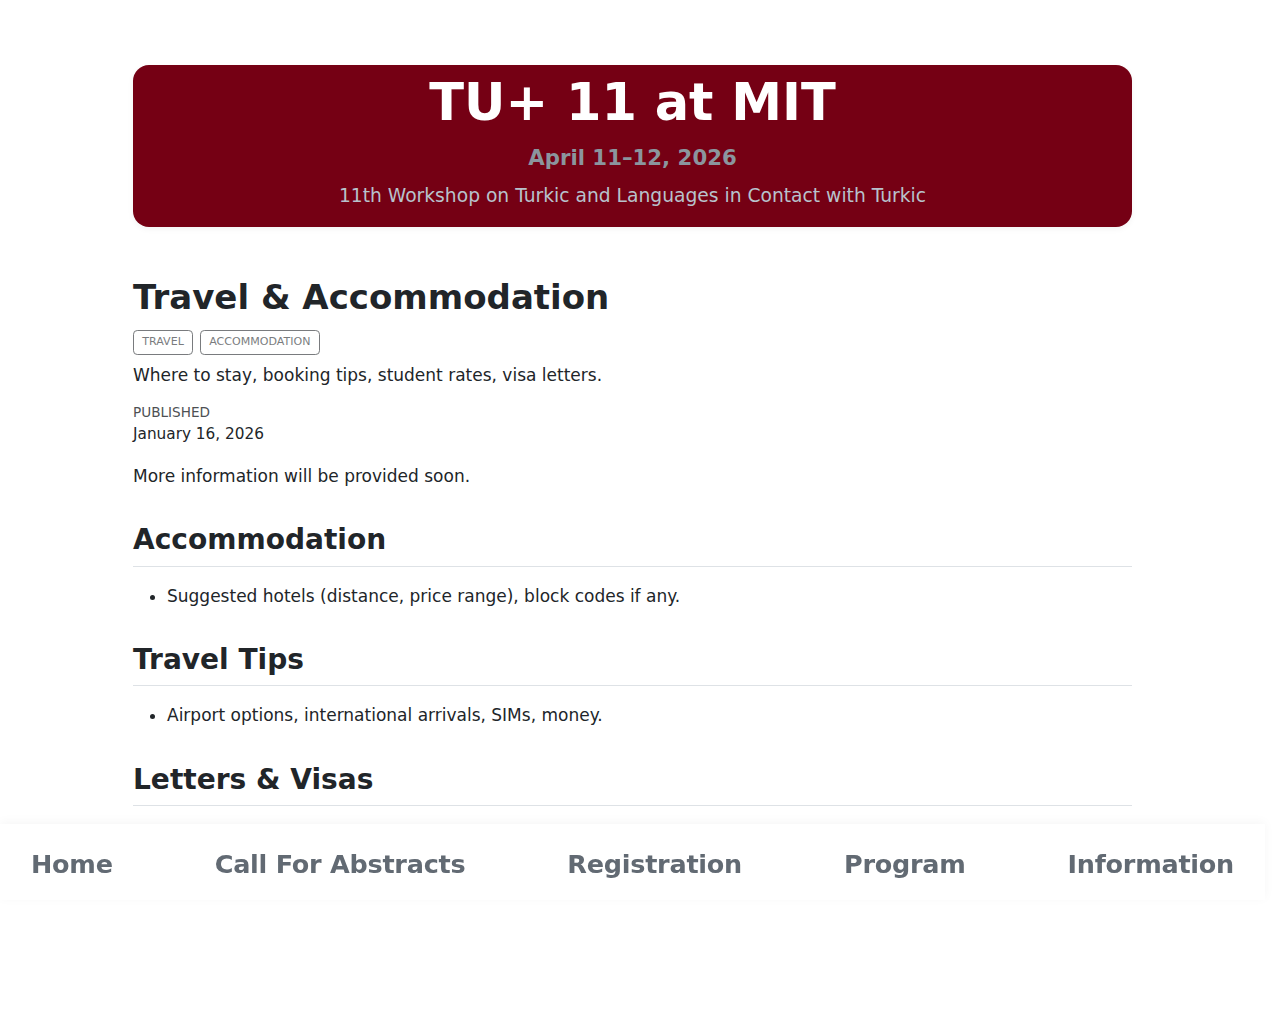
<file: posts/travel-accomadation.html>
<!DOCTYPE html>
<html xmlns="http://www.w3.org/1999/xhtml" lang="en" xml:lang="en"><head>

<meta charset="utf-8">
<meta name="generator" content="quarto-1.8.27">

<meta name="viewport" content="width=device-width, initial-scale=1.0, user-scalable=yes">

<meta name="dcterms.date" content="2026-01-16">
<meta name="description" content="Where to stay, booking tips, student rates, visa letters.">

<title>Travel &amp; Accommodation – Tu+</title>
<style>
code{white-space: pre-wrap;}
span.smallcaps{font-variant: small-caps;}
div.columns{display: flex; gap: min(4vw, 1.5em);}
div.column{flex: auto; overflow-x: auto;}
div.hanging-indent{margin-left: 1.5em; text-indent: -1.5em;}
ul.task-list{list-style: none;}
ul.task-list li input[type="checkbox"] {
  width: 0.8em;
  margin: 0 0.8em 0.2em -1em; /* quarto-specific, see https://github.com/quarto-dev/quarto-cli/issues/4556 */ 
  vertical-align: middle;
}
</style>


<script src="../site_libs/quarto-nav/quarto-nav.js"></script>
<script src="../site_libs/clipboard/clipboard.min.js"></script>
<script src="../site_libs/quarto-search/autocomplete.umd.js"></script>
<script src="../site_libs/quarto-search/fuse.min.js"></script>
<script src="../site_libs/quarto-search/quarto-search.js"></script>
<meta name="quarto:offset" content="../">
<script src="../site_libs/quarto-html/quarto.js" type="module"></script>
<script src="../site_libs/quarto-html/tabsets/tabsets.js" type="module"></script>
<script src="../site_libs/quarto-html/axe/axe-check.js" type="module"></script>
<script src="../site_libs/quarto-html/popper.min.js"></script>
<script src="../site_libs/quarto-html/tippy.umd.min.js"></script>
<script src="../site_libs/quarto-html/anchor.min.js"></script>
<link href="../site_libs/quarto-html/tippy.css" rel="stylesheet">
<link href="../site_libs/quarto-html/quarto-syntax-highlighting-ed96de9b727972fe78a7b5d16c58bf87.css" rel="stylesheet" id="quarto-text-highlighting-styles">
<script src="../site_libs/bootstrap/bootstrap.min.js"></script>
<link href="../site_libs/bootstrap/bootstrap-icons.css" rel="stylesheet">
<link href="../site_libs/bootstrap/bootstrap-d8636e72cfa61ec932b130338c385b03.min.css" rel="stylesheet" append-hash="true" id="quarto-bootstrap" data-mode="light">
<script id="quarto-search-options" type="application/json">{
  "location": "sidebar",
  "copy-button": false,
  "collapse-after": 3,
  "panel-placement": "start",
  "type": "textbox",
  "limit": 50,
  "keyboard-shortcut": [
    "f",
    "/",
    "s"
  ],
  "show-item-context": false,
  "language": {
    "search-no-results-text": "No results",
    "search-matching-documents-text": "matching documents",
    "search-copy-link-title": "Copy link to search",
    "search-hide-matches-text": "Hide additional matches",
    "search-more-match-text": "more match in this document",
    "search-more-matches-text": "more matches in this document",
    "search-clear-button-title": "Clear",
    "search-text-placeholder": "",
    "search-detached-cancel-button-title": "Cancel",
    "search-submit-button-title": "Submit",
    "search-label": "Search"
  }
}</script>


<link rel="stylesheet" href="../styles.css">
</head>

<body class="fullcontent quarto-light">

<div id="quarto-search-results"></div>
<!-- content -->
<div id="quarto-content" class="quarto-container page-columns page-rows-contents page-layout-article">
<!-- sidebar -->
<!-- margin-sidebar -->
    
<!-- main -->
<main class="content" id="quarto-document-content">
<!-- hero.html -->
<div id="hero-fixed">
  <div class="hero-pad">
    <div id="hero-section">
      <div class="hero-title">TU+ 11  at MIT</div>
      <div class="hero-meta"><strong>April 11–12, 2026</strong></div>
      <div class="hero-subtitle">11th Workshop on Turkic and Languages in Contact with Turkic</div>
    </div>
  </div>
</div>

<header id="title-block-header" class="quarto-title-block default">
<div class="quarto-title">
<h1 class="title">Travel &amp; Accommodation</h1>
  <div class="quarto-categories">
    <div class="quarto-category">travel</div>
    <div class="quarto-category">accommodation</div>
  </div>
  </div>

<div>
  <div class="description">
    Where to stay, booking tips, student rates, visa letters.
  </div>
</div>


<div class="quarto-title-meta">

    
    <div>
    <div class="quarto-title-meta-heading">Published</div>
    <div class="quarto-title-meta-contents">
      <p class="date">January 16, 2026</p>
    </div>
  </div>
  
    
  </div>
  


</header>


<p>More information will be provided soon.</p>
<section id="accommodation" class="level2">
<h2 class="anchored" data-anchor-id="accommodation">Accommodation</h2>
<ul>
<li>Suggested hotels (distance, price range), block codes if any.</li>
</ul>
</section>
<section id="travel-tips" class="level2">
<h2 class="anchored" data-anchor-id="travel-tips">Travel Tips</h2>
<ul>
<li>Airport options, international arrivals, SIMs, money.</li>
</ul>
</section>
<section id="letters-visas" class="level2">
<h2 class="anchored" data-anchor-id="letters-visas">Letters &amp; Visas</h2>
<ul>
<li>How to request a letter, processing timelines.</li>
</ul>


</section>

</main> <!-- /main -->
<footer id="fake-navbar" role="navigation" aria-label="Footer navigation">
  <nav class="footer-nav">
    <a data-path="index.html">Home</a>
    <a data-path="cfa.html">Call For Abstracts</a>
    <a data-path="reg.html">Registration</a>
    <a data-path="program.html">Program</a>
    <a data-path="info.html">Information</a>
  </nav>
</footer>

<script>
(function () {
  // Base prefix for GitHub Pages project site vs local preview
  var base = (location.hostname.endsWith('github.io') ? '/tu11/' : '/');

  // Rewrite hrefs from data-path attributes
  document.querySelectorAll('#fake-navbar a[data-path]').forEach(function(a) {
    a.href = base + a.getAttribute('data-path');
  });

  // Highlight current page
  var here = location.pathname.replace(/\/+$/, '');
  document.querySelectorAll('#fake-navbar a[href]').forEach(function(a) {
    var href = a.getAttribute('href').replace(/\/+$/, '');
    var isHome = href.endsWith('/index.html') || href === base;
    var match = (isHome && (here === base.slice(0,-1) || here.endsWith('/index.html')))
             || here.endsWith(href);
    if (match) a.setAttribute('aria-current', 'page');
  });
})();
</script>
<script id="quarto-html-after-body" type="application/javascript">
  window.document.addEventListener("DOMContentLoaded", function (event) {
    const icon = "";
    const anchorJS = new window.AnchorJS();
    anchorJS.options = {
      placement: 'right',
      icon: icon
    };
    anchorJS.add('.anchored');
    const isCodeAnnotation = (el) => {
      for (const clz of el.classList) {
        if (clz.startsWith('code-annotation-')) {                     
          return true;
        }
      }
      return false;
    }
    const onCopySuccess = function(e) {
      // button target
      const button = e.trigger;
      // don't keep focus
      button.blur();
      // flash "checked"
      button.classList.add('code-copy-button-checked');
      var currentTitle = button.getAttribute("title");
      button.setAttribute("title", "Copied!");
      let tooltip;
      if (window.bootstrap) {
        button.setAttribute("data-bs-toggle", "tooltip");
        button.setAttribute("data-bs-placement", "left");
        button.setAttribute("data-bs-title", "Copied!");
        tooltip = new bootstrap.Tooltip(button, 
          { trigger: "manual", 
            customClass: "code-copy-button-tooltip",
            offset: [0, -8]});
        tooltip.show();    
      }
      setTimeout(function() {
        if (tooltip) {
          tooltip.hide();
          button.removeAttribute("data-bs-title");
          button.removeAttribute("data-bs-toggle");
          button.removeAttribute("data-bs-placement");
        }
        button.setAttribute("title", currentTitle);
        button.classList.remove('code-copy-button-checked');
      }, 1000);
      // clear code selection
      e.clearSelection();
    }
    const getTextToCopy = function(trigger) {
      const outerScaffold = trigger.parentElement.cloneNode(true);
      const codeEl = outerScaffold.querySelector('code');
      for (const childEl of codeEl.children) {
        if (isCodeAnnotation(childEl)) {
          childEl.remove();
        }
      }
      return codeEl.innerText;
    }
    const clipboard = new window.ClipboardJS('.code-copy-button:not([data-in-quarto-modal])', {
      text: getTextToCopy
    });
    clipboard.on('success', onCopySuccess);
    if (window.document.getElementById('quarto-embedded-source-code-modal')) {
      const clipboardModal = new window.ClipboardJS('.code-copy-button[data-in-quarto-modal]', {
        text: getTextToCopy,
        container: window.document.getElementById('quarto-embedded-source-code-modal')
      });
      clipboardModal.on('success', onCopySuccess);
    }
      var localhostRegex = new RegExp(/^(?:http|https):\/\/localhost\:?[0-9]*\//);
      var mailtoRegex = new RegExp(/^mailto:/);
        var filterRegex = new RegExp("https:\/\/turkicworkshop\.github\.io\/tu11\/");
      var isInternal = (href) => {
          return filterRegex.test(href) || localhostRegex.test(href) || mailtoRegex.test(href);
      }
      // Inspect non-navigation links and adorn them if external
     var links = window.document.querySelectorAll('a[href]:not(.nav-link):not(.navbar-brand):not(.toc-action):not(.sidebar-link):not(.sidebar-item-toggle):not(.pagination-link):not(.no-external):not([aria-hidden]):not(.dropdown-item):not(.quarto-navigation-tool):not(.about-link)');
      for (var i=0; i<links.length; i++) {
        const link = links[i];
        if (!isInternal(link.href)) {
          // undo the damage that might have been done by quarto-nav.js in the case of
          // links that we want to consider external
          if (link.dataset.originalHref !== undefined) {
            link.href = link.dataset.originalHref;
          }
        }
      }
    function tippyHover(el, contentFn, onTriggerFn, onUntriggerFn) {
      const config = {
        allowHTML: true,
        maxWidth: 500,
        delay: 100,
        arrow: false,
        appendTo: function(el) {
            return el.parentElement;
        },
        interactive: true,
        interactiveBorder: 10,
        theme: 'quarto',
        placement: 'bottom-start',
      };
      if (contentFn) {
        config.content = contentFn;
      }
      if (onTriggerFn) {
        config.onTrigger = onTriggerFn;
      }
      if (onUntriggerFn) {
        config.onUntrigger = onUntriggerFn;
      }
      window.tippy(el, config); 
    }
    const noterefs = window.document.querySelectorAll('a[role="doc-noteref"]');
    for (var i=0; i<noterefs.length; i++) {
      const ref = noterefs[i];
      tippyHover(ref, function() {
        // use id or data attribute instead here
        let href = ref.getAttribute('data-footnote-href') || ref.getAttribute('href');
        try { href = new URL(href).hash; } catch {}
        const id = href.replace(/^#\/?/, "");
        const note = window.document.getElementById(id);
        if (note) {
          return note.innerHTML;
        } else {
          return "";
        }
      });
    }
    const xrefs = window.document.querySelectorAll('a.quarto-xref');
    const processXRef = (id, note) => {
      // Strip column container classes
      const stripColumnClz = (el) => {
        el.classList.remove("page-full", "page-columns");
        if (el.children) {
          for (const child of el.children) {
            stripColumnClz(child);
          }
        }
      }
      stripColumnClz(note)
      if (id === null || id.startsWith('sec-')) {
        // Special case sections, only their first couple elements
        const container = document.createElement("div");
        if (note.children && note.children.length > 2) {
          container.appendChild(note.children[0].cloneNode(true));
          for (let i = 1; i < note.children.length; i++) {
            const child = note.children[i];
            if (child.tagName === "P" && child.innerText === "") {
              continue;
            } else {
              container.appendChild(child.cloneNode(true));
              break;
            }
          }
          if (window.Quarto?.typesetMath) {
            window.Quarto.typesetMath(container);
          }
          return container.innerHTML
        } else {
          if (window.Quarto?.typesetMath) {
            window.Quarto.typesetMath(note);
          }
          return note.innerHTML;
        }
      } else {
        // Remove any anchor links if they are present
        const anchorLink = note.querySelector('a.anchorjs-link');
        if (anchorLink) {
          anchorLink.remove();
        }
        if (window.Quarto?.typesetMath) {
          window.Quarto.typesetMath(note);
        }
        if (note.classList.contains("callout")) {
          return note.outerHTML;
        } else {
          return note.innerHTML;
        }
      }
    }
    for (var i=0; i<xrefs.length; i++) {
      const xref = xrefs[i];
      tippyHover(xref, undefined, function(instance) {
        instance.disable();
        let url = xref.getAttribute('href');
        let hash = undefined; 
        if (url.startsWith('#')) {
          hash = url;
        } else {
          try { hash = new URL(url).hash; } catch {}
        }
        if (hash) {
          const id = hash.replace(/^#\/?/, "");
          const note = window.document.getElementById(id);
          if (note !== null) {
            try {
              const html = processXRef(id, note.cloneNode(true));
              instance.setContent(html);
            } finally {
              instance.enable();
              instance.show();
            }
          } else {
            // See if we can fetch this
            fetch(url.split('#')[0])
            .then(res => res.text())
            .then(html => {
              const parser = new DOMParser();
              const htmlDoc = parser.parseFromString(html, "text/html");
              const note = htmlDoc.getElementById(id);
              if (note !== null) {
                const html = processXRef(id, note);
                instance.setContent(html);
              } 
            }).finally(() => {
              instance.enable();
              instance.show();
            });
          }
        } else {
          // See if we can fetch a full url (with no hash to target)
          // This is a special case and we should probably do some content thinning / targeting
          fetch(url)
          .then(res => res.text())
          .then(html => {
            const parser = new DOMParser();
            const htmlDoc = parser.parseFromString(html, "text/html");
            const note = htmlDoc.querySelector('main.content');
            if (note !== null) {
              // This should only happen for chapter cross references
              // (since there is no id in the URL)
              // remove the first header
              if (note.children.length > 0 && note.children[0].tagName === "HEADER") {
                note.children[0].remove();
              }
              const html = processXRef(null, note);
              instance.setContent(html);
            } 
          }).finally(() => {
            instance.enable();
            instance.show();
          });
        }
      }, function(instance) {
      });
    }
        let selectedAnnoteEl;
        const selectorForAnnotation = ( cell, annotation) => {
          let cellAttr = 'data-code-cell="' + cell + '"';
          let lineAttr = 'data-code-annotation="' +  annotation + '"';
          const selector = 'span[' + cellAttr + '][' + lineAttr + ']';
          return selector;
        }
        const selectCodeLines = (annoteEl) => {
          const doc = window.document;
          const targetCell = annoteEl.getAttribute("data-target-cell");
          const targetAnnotation = annoteEl.getAttribute("data-target-annotation");
          const annoteSpan = window.document.querySelector(selectorForAnnotation(targetCell, targetAnnotation));
          const lines = annoteSpan.getAttribute("data-code-lines").split(",");
          const lineIds = lines.map((line) => {
            return targetCell + "-" + line;
          })
          let top = null;
          let height = null;
          let parent = null;
          if (lineIds.length > 0) {
              //compute the position of the single el (top and bottom and make a div)
              const el = window.document.getElementById(lineIds[0]);
              top = el.offsetTop;
              height = el.offsetHeight;
              parent = el.parentElement.parentElement;
            if (lineIds.length > 1) {
              const lastEl = window.document.getElementById(lineIds[lineIds.length - 1]);
              const bottom = lastEl.offsetTop + lastEl.offsetHeight;
              height = bottom - top;
            }
            if (top !== null && height !== null && parent !== null) {
              // cook up a div (if necessary) and position it 
              let div = window.document.getElementById("code-annotation-line-highlight");
              if (div === null) {
                div = window.document.createElement("div");
                div.setAttribute("id", "code-annotation-line-highlight");
                div.style.position = 'absolute';
                parent.appendChild(div);
              }
              div.style.top = top - 2 + "px";
              div.style.height = height + 4 + "px";
              div.style.left = 0;
              let gutterDiv = window.document.getElementById("code-annotation-line-highlight-gutter");
              if (gutterDiv === null) {
                gutterDiv = window.document.createElement("div");
                gutterDiv.setAttribute("id", "code-annotation-line-highlight-gutter");
                gutterDiv.style.position = 'absolute';
                const codeCell = window.document.getElementById(targetCell);
                const gutter = codeCell.querySelector('.code-annotation-gutter');
                gutter.appendChild(gutterDiv);
              }
              gutterDiv.style.top = top - 2 + "px";
              gutterDiv.style.height = height + 4 + "px";
            }
            selectedAnnoteEl = annoteEl;
          }
        };
        const unselectCodeLines = () => {
          const elementsIds = ["code-annotation-line-highlight", "code-annotation-line-highlight-gutter"];
          elementsIds.forEach((elId) => {
            const div = window.document.getElementById(elId);
            if (div) {
              div.remove();
            }
          });
          selectedAnnoteEl = undefined;
        };
          // Handle positioning of the toggle
      window.addEventListener(
        "resize",
        throttle(() => {
          elRect = undefined;
          if (selectedAnnoteEl) {
            selectCodeLines(selectedAnnoteEl);
          }
        }, 10)
      );
      function throttle(fn, ms) {
      let throttle = false;
      let timer;
        return (...args) => {
          if(!throttle) { // first call gets through
              fn.apply(this, args);
              throttle = true;
          } else { // all the others get throttled
              if(timer) clearTimeout(timer); // cancel #2
              timer = setTimeout(() => {
                fn.apply(this, args);
                timer = throttle = false;
              }, ms);
          }
        };
      }
        // Attach click handler to the DT
        const annoteDls = window.document.querySelectorAll('dt[data-target-cell]');
        for (const annoteDlNode of annoteDls) {
          annoteDlNode.addEventListener('click', (event) => {
            const clickedEl = event.target;
            if (clickedEl !== selectedAnnoteEl) {
              unselectCodeLines();
              const activeEl = window.document.querySelector('dt[data-target-cell].code-annotation-active');
              if (activeEl) {
                activeEl.classList.remove('code-annotation-active');
              }
              selectCodeLines(clickedEl);
              clickedEl.classList.add('code-annotation-active');
            } else {
              // Unselect the line
              unselectCodeLines();
              clickedEl.classList.remove('code-annotation-active');
            }
          });
        }
    const findCites = (el) => {
      const parentEl = el.parentElement;
      if (parentEl) {
        const cites = parentEl.dataset.cites;
        if (cites) {
          return {
            el,
            cites: cites.split(' ')
          };
        } else {
          return findCites(el.parentElement)
        }
      } else {
        return undefined;
      }
    };
    var bibliorefs = window.document.querySelectorAll('a[role="doc-biblioref"]');
    for (var i=0; i<bibliorefs.length; i++) {
      const ref = bibliorefs[i];
      const citeInfo = findCites(ref);
      if (citeInfo) {
        tippyHover(citeInfo.el, function() {
          var popup = window.document.createElement('div');
          citeInfo.cites.forEach(function(cite) {
            var citeDiv = window.document.createElement('div');
            citeDiv.classList.add('hanging-indent');
            citeDiv.classList.add('csl-entry');
            var biblioDiv = window.document.getElementById('ref-' + cite);
            if (biblioDiv) {
              citeDiv.innerHTML = biblioDiv.innerHTML;
            }
            popup.appendChild(citeDiv);
          });
          return popup.innerHTML;
        });
      }
    }
  });
  </script>
</div> <!-- /content -->




</body></html>
</file>
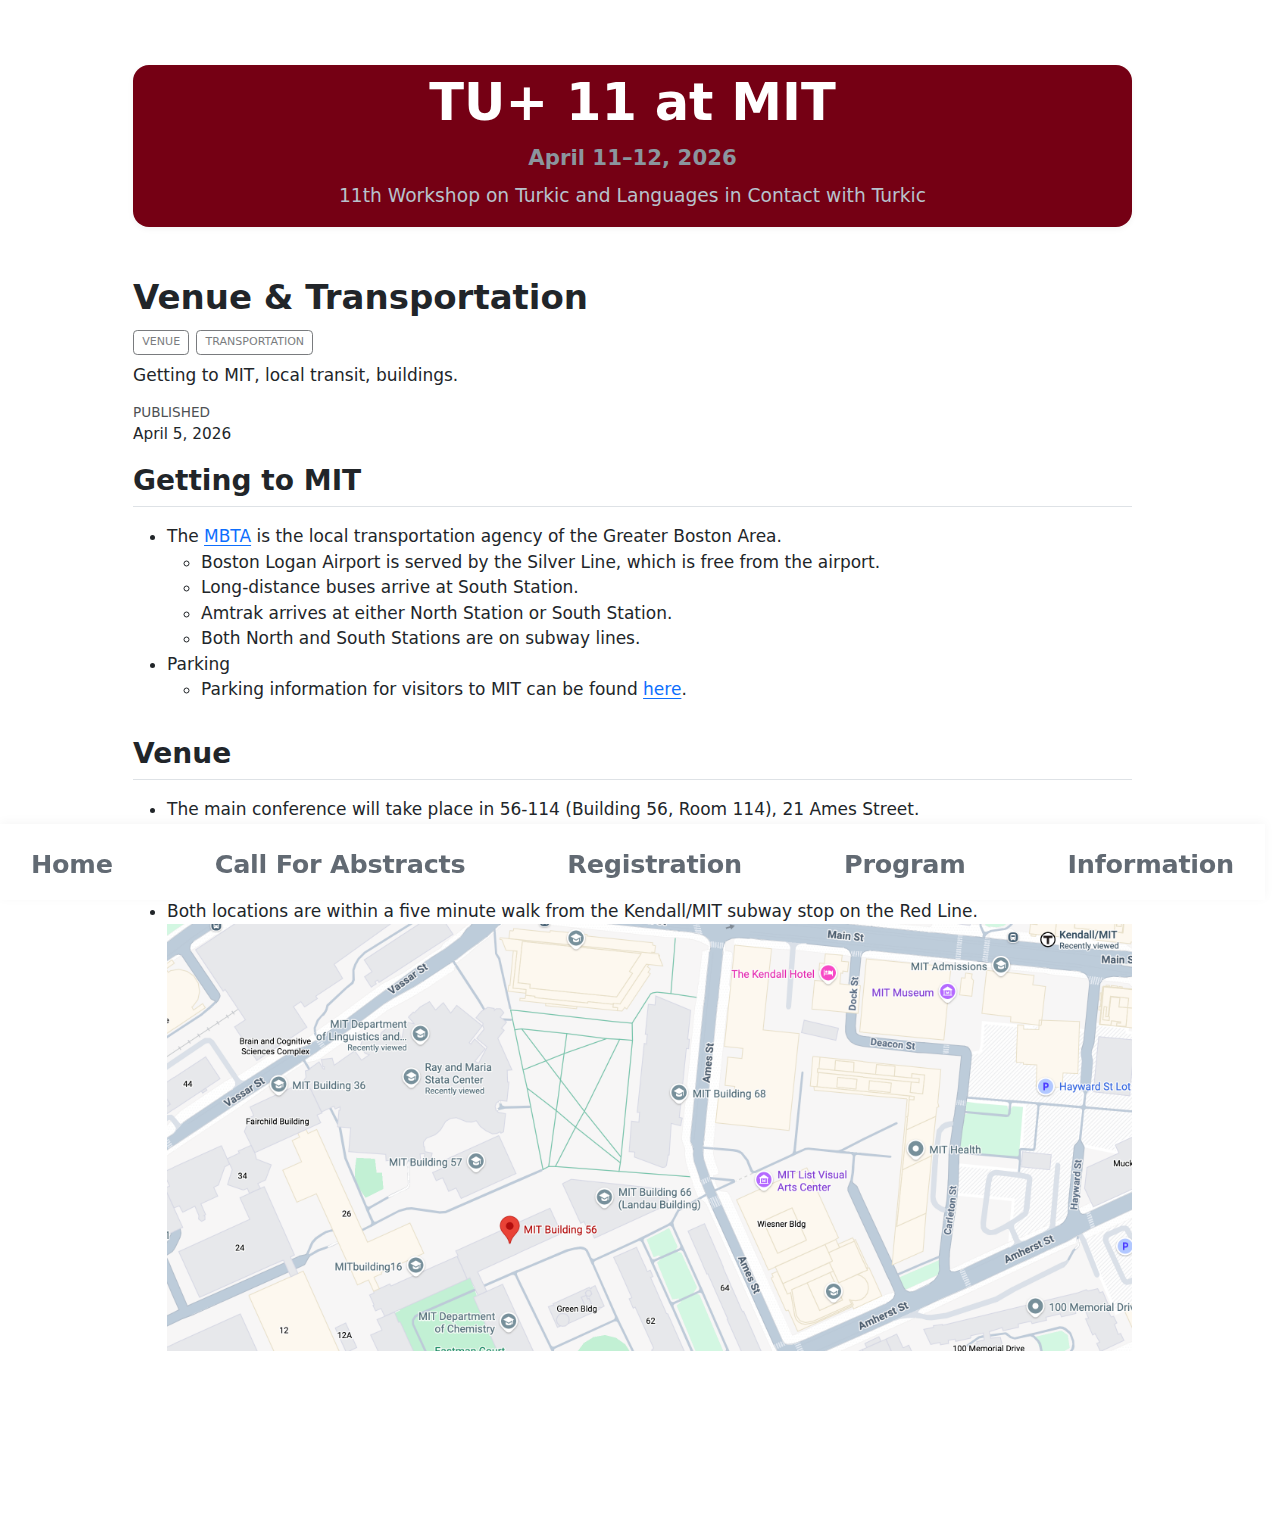
<file: posts/venue-transport.html>
<!DOCTYPE html>
<html xmlns="http://www.w3.org/1999/xhtml" lang="en" xml:lang="en"><head>

<meta charset="utf-8">
<meta name="generator" content="quarto-1.9.36">

<meta name="viewport" content="width=device-width, initial-scale=1.0, user-scalable=yes">

<meta name="dcterms.date" content="2026-04-05">
<meta name="description" content="Getting to MIT, local transit, buildings.">

<title>Venue &amp; Transportation – Tu+</title>
<style>
/* Default styles provided by pandoc.
** See https://pandoc.org/MANUAL.html#variables-for-html for config info.
*/
code{white-space: pre-wrap;}
span.smallcaps{font-variant: small-caps;}
div.columns{display: flex; gap: min(4vw, 1.5em);}
div.column{flex: auto; overflow-x: auto;}
div.hanging-indent{margin-left: 1.5em; text-indent: -1.5em;}
ul.task-list{list-style: none;}
ul.task-list li input[type="checkbox"] {
  width: 0.8em;
  margin: 0 0.8em 0.2em -1em; /* quarto-specific, see https://github.com/quarto-dev/quarto-cli/issues/4556 */ 
  vertical-align: middle;
}
</style>


<script src="../site_libs/quarto-nav/quarto-nav.js"></script>
<script src="../site_libs/clipboard/clipboard.min.js"></script>
<script src="../site_libs/quarto-search/autocomplete.umd.js"></script>
<script src="../site_libs/quarto-search/fuse.min.js"></script>
<script src="../site_libs/quarto-search/quarto-search.js"></script>
<meta name="quarto:offset" content="../">
<script src="../site_libs/quarto-html/quarto.js" type="module"></script>
<script src="../site_libs/quarto-html/tabsets/tabsets.js" type="module"></script>
<script src="../site_libs/quarto-html/popper.min.js"></script>
<script src="../site_libs/quarto-html/tippy.umd.min.js"></script>
<script src="../site_libs/quarto-html/anchor.min.js"></script>
<link href="../site_libs/quarto-html/tippy.css" rel="stylesheet">
<link href="../site_libs/quarto-html/quarto-syntax-highlighting-845c23b38eaddc0f92fda52bfe77a8c8.css" rel="stylesheet" id="quarto-text-highlighting-styles">
<script src="../site_libs/bootstrap/bootstrap.min.js"></script>
<link href="../site_libs/bootstrap/bootstrap-icons.css" rel="stylesheet">
<link href="../site_libs/bootstrap/bootstrap-8436853d247596703768702f33256b2d.min.css" rel="stylesheet" append-hash="true" id="quarto-bootstrap" data-mode="light">
<script id="quarto-search-options" type="application/json">{
  "location": "sidebar",
  "copy-button": false,
  "collapse-after": 3,
  "panel-placement": "start",
  "type": "textbox",
  "limit": 50,
  "keyboard-shortcut": [
    "f",
    "/",
    "s"
  ],
  "show-item-context": false,
  "language": {
    "search-no-results-text": "No results",
    "search-matching-documents-text": "matching documents",
    "search-copy-link-title": "Copy link to search",
    "search-hide-matches-text": "Hide additional matches",
    "search-more-match-text": "more match in this document",
    "search-more-matches-text": "more matches in this document",
    "search-clear-button-title": "Clear",
    "search-text-placeholder": "",
    "search-detached-cancel-button-title": "Cancel",
    "search-submit-button-title": "Submit",
    "search-label": "Search"
  }
}</script>


<link rel="stylesheet" href="../styles.css">
</head>

<body class="fullcontent quarto-light">

<div id="quarto-search-results"></div>
<!-- content -->
<div id="quarto-content" class="quarto-container page-columns page-rows-contents page-layout-article">
<!-- sidebar -->
<!-- margin-sidebar -->
    
<!-- main -->
<main class="content" id="quarto-document-content">
<!-- hero.html -->
<div id="hero-fixed">
  <div class="hero-pad">
    <div id="hero-section">
      <div class="hero-title">TU+ 11  at MIT</div>
      <div class="hero-meta"><strong>April 11–12, 2026</strong></div>
      <div class="hero-subtitle">11th Workshop on Turkic and Languages in Contact with Turkic</div>
    </div>
  </div>
</div>

<header id="title-block-header" class="quarto-title-block default">
<div class="quarto-title">
<h1 class="title">Venue &amp; Transportation</h1>
  <div class="quarto-categories">
    <div class="quarto-category">venue</div>
    <div class="quarto-category">transportation</div>
  </div>
  </div>

<div>
  <div class="description">
    Getting to MIT, local transit, buildings.
  </div>
</div>


<div class="quarto-title-meta">

    
    <div>
    <div class="quarto-title-meta-heading">Published</div>
    <div class="quarto-title-meta-contents">
      <p class="date">April 5, 2026</p>
    </div>
  </div>
  
    
  </div>
  


</header>


<section id="getting-to-mit" class="level2">
<h2 class="anchored" data-anchor-id="getting-to-mit">Getting to MIT</h2>
<ul>
<li>The <a href="https://ww.mbta.com">MBTA</a> is the local transportation agency of the Greater Boston Area.
<ul>
<li>Boston Logan Airport is served by the Silver Line, which is free from the airport.</li>
<li>Long-distance buses arrive at South Station.</li>
<li>Amtrak arrives at either North Station or South Station.</li>
<li>Both North and South Stations are on subway lines.</li>
</ul></li>
<li>Parking
<ul>
<li>Parking information for visitors to MIT can be found <a href="https://web.mit.edu/facilities/transportation/parking/visitors/public_parking.html">here</a>.</li>
</ul></li>
</ul>
</section>
<section id="venue" class="level2">
<h2 class="anchored" data-anchor-id="venue">Venue</h2>
<ul>
<li>The main conference will take place in 56-114 (Building 56, Room 114), 21 Ames Street.</li>
<li>The <a href="https://whereis.mit.edu/?go=56">interactive MIT campus map</a> is quite helpful.</li>
<li>Dinner on April 11 will be served in the 8th floor lounge of the Linguistics Department, which is located in the Dreyfoos Tower of Ray and Maria Stata Center (Building 32-D), 32 Vassar Street.</li>
<li>Both locations are within a five minute walk from the Kendall/MIT subway stop on the Red Line. <img src="../images/bldg56-2.png" class="img-fluid" alt="Building 56"></li>
</ul>


</section>

</main> <!-- /main -->
<footer id="fake-navbar" role="navigation" aria-label="Footer navigation">
  <nav class="footer-nav">
    <a data-path="index.html">Home</a>
    <a data-path="cfa.html">Call For Abstracts</a>
    <a data-path="reg.html">Registration</a>
    <a data-path="program.html">Program</a>
    <a data-path="info.html">Information</a>
  </nav>
</footer>

<script>
(function () {
  // Base prefix for GitHub Pages project site vs local preview
  var base = (location.hostname.endsWith('github.io') ? '/tu11/' : '/');

  // Rewrite hrefs from data-path attributes
  document.querySelectorAll('#fake-navbar a[data-path]').forEach(function(a) {
    a.href = base + a.getAttribute('data-path');
  });

  // Highlight current page
  var here = location.pathname.replace(/\/+$/, '');
  document.querySelectorAll('#fake-navbar a[href]').forEach(function(a) {
    var href = a.getAttribute('href').replace(/\/+$/, '');
    var isHome = href.endsWith('/index.html') || href === base;
    var match = (isHome && (here === base.slice(0,-1) || here.endsWith('/index.html')))
             || here.endsWith(href);
    if (match) a.setAttribute('aria-current', 'page');
  });
})();
</script>
<script id="quarto-html-after-body" type="application/javascript">
  window.document.addEventListener("DOMContentLoaded", function (event) {
    const icon = "";
    const anchorJS = new window.AnchorJS();
    anchorJS.options = {
      placement: 'right',
      icon: icon
    };
    anchorJS.add('.anchored');
    const isCodeAnnotation = (el) => {
      for (const clz of el.classList) {
        if (clz.startsWith('code-annotation-')) {                     
          return true;
        }
      }
      return false;
    }
    const onCopySuccess = function(e) {
      // button target
      const button = e.trigger;
      // don't keep focus
      button.blur();
      // flash "checked"
      button.classList.add('code-copy-button-checked');
      var currentTitle = button.getAttribute("title");
      button.setAttribute("title", "Copied!");
      let tooltip;
      if (window.bootstrap) {
        button.setAttribute("data-bs-toggle", "tooltip");
        button.setAttribute("data-bs-placement", "left");
        button.setAttribute("data-bs-title", "Copied!");
        tooltip = new bootstrap.Tooltip(button, 
          { trigger: "manual", 
            customClass: "code-copy-button-tooltip",
            offset: [0, -8]});
        tooltip.show();    
      }
      setTimeout(function() {
        if (tooltip) {
          tooltip.hide();
          button.removeAttribute("data-bs-title");
          button.removeAttribute("data-bs-toggle");
          button.removeAttribute("data-bs-placement");
        }
        button.setAttribute("title", currentTitle);
        button.classList.remove('code-copy-button-checked');
      }, 1000);
      // clear code selection
      e.clearSelection();
    }
    const getTextToCopy = function(trigger) {
      const outerScaffold = trigger.parentElement.cloneNode(true);
      const codeEl = outerScaffold.querySelector('code');
      for (const childEl of codeEl.children) {
        if (isCodeAnnotation(childEl)) {
          childEl.remove();
        }
      }
      return codeEl.innerText;
    }
    const clipboard = new window.ClipboardJS('.code-copy-button:not([data-in-quarto-modal])', {
      text: getTextToCopy
    });
    clipboard.on('success', onCopySuccess);
    if (window.document.getElementById('quarto-embedded-source-code-modal')) {
      const clipboardModal = new window.ClipboardJS('.code-copy-button[data-in-quarto-modal]', {
        text: getTextToCopy,
        container: window.document.getElementById('quarto-embedded-source-code-modal')
      });
      clipboardModal.on('success', onCopySuccess);
    }
      var localhostRegex = new RegExp(/^(?:http|https):\/\/localhost\:?[0-9]*\//);
      var mailtoRegex = new RegExp(/^mailto:/);
        var filterRegex = new RegExp("https:\/\/turkicworkshop\.github\.io\/tu11\/");
      var isInternal = (href) => {
          return filterRegex.test(href) || localhostRegex.test(href) || mailtoRegex.test(href);
      }
      // Inspect non-navigation links and adorn them if external
     var links = window.document.querySelectorAll('a[href]:not(.nav-link):not(.navbar-brand):not(.toc-action):not(.sidebar-link):not(.sidebar-item-toggle):not(.pagination-link):not(.no-external):not([aria-hidden]):not(.dropdown-item):not(.quarto-navigation-tool):not(.about-link)');
      for (var i=0; i<links.length; i++) {
        const link = links[i];
        if (!isInternal(link.href)) {
          // undo the damage that might have been done by quarto-nav.js in the case of
          // links that we want to consider external
          if (link.dataset.originalHref !== undefined) {
            link.href = link.dataset.originalHref;
          }
        }
      }
    function tippyHover(el, contentFn, onTriggerFn, onUntriggerFn) {
      const config = {
        allowHTML: true,
        maxWidth: 500,
        delay: 100,
        arrow: false,
        appendTo: function(el) {
            return el.parentElement;
        },
        interactive: true,
        interactiveBorder: 10,
        theme: 'quarto',
        placement: 'bottom-start',
      };
      if (contentFn) {
        config.content = contentFn;
      }
      if (onTriggerFn) {
        config.onTrigger = onTriggerFn;
      }
      if (onUntriggerFn) {
        config.onUntrigger = onUntriggerFn;
      }
      window.tippy(el, config); 
    }
    const noterefs = window.document.querySelectorAll('a[role="doc-noteref"]');
    for (var i=0; i<noterefs.length; i++) {
      const ref = noterefs[i];
      tippyHover(ref, function() {
        // use id or data attribute instead here
        let href = ref.getAttribute('data-footnote-href') || ref.getAttribute('href');
        try { href = new URL(href).hash; } catch {}
        const id = href.replace(/^#\/?/, "");
        const note = window.document.getElementById(id);
        if (note) {
          return note.innerHTML;
        } else {
          return "";
        }
      });
    }
    const xrefs = window.document.querySelectorAll('a.quarto-xref');
    const processXRef = (id, note) => {
      // Strip column container classes
      const stripColumnClz = (el) => {
        el.classList.remove("page-full", "page-columns");
        if (el.children) {
          for (const child of el.children) {
            stripColumnClz(child);
          }
        }
      }
      stripColumnClz(note)
      if (id === null || id.startsWith('sec-')) {
        // Special case sections, only their first couple elements
        const container = document.createElement("div");
        if (note.children && note.children.length > 2) {
          container.appendChild(note.children[0].cloneNode(true));
          for (let i = 1; i < note.children.length; i++) {
            const child = note.children[i];
            if (child.tagName === "P" && child.innerText === "") {
              continue;
            } else {
              container.appendChild(child.cloneNode(true));
              break;
            }
          }
          if (window.Quarto?.typesetMath) {
            window.Quarto.typesetMath(container);
          }
          return container.innerHTML
        } else {
          if (window.Quarto?.typesetMath) {
            window.Quarto.typesetMath(note);
          }
          return note.innerHTML;
        }
      } else {
        // Remove any anchor links if they are present
        const anchorLink = note.querySelector('a.anchorjs-link');
        if (anchorLink) {
          anchorLink.remove();
        }
        if (window.Quarto?.typesetMath) {
          window.Quarto.typesetMath(note);
        }
        if (note.classList.contains("callout")) {
          return note.outerHTML;
        } else {
          return note.innerHTML;
        }
      }
    }
    for (var i=0; i<xrefs.length; i++) {
      const xref = xrefs[i];
      tippyHover(xref, undefined, function(instance) {
        instance.disable();
        let url = xref.getAttribute('href');
        let hash = undefined; 
        if (url.startsWith('#')) {
          hash = url;
        } else {
          try { hash = new URL(url).hash; } catch {}
        }
        if (hash) {
          const id = hash.replace(/^#\/?/, "");
          const note = window.document.getElementById(id);
          if (note !== null) {
            try {
              const html = processXRef(id, note.cloneNode(true));
              instance.setContent(html);
            } finally {
              instance.enable();
              instance.show();
            }
          } else {
            // See if we can fetch this
            fetch(url.split('#')[0])
            .then(res => res.text())
            .then(html => {
              const parser = new DOMParser();
              const htmlDoc = parser.parseFromString(html, "text/html");
              const note = htmlDoc.getElementById(id);
              if (note !== null) {
                const html = processXRef(id, note);
                instance.setContent(html);
              } 
            }).finally(() => {
              instance.enable();
              instance.show();
            });
          }
        } else {
          // See if we can fetch a full url (with no hash to target)
          // This is a special case and we should probably do some content thinning / targeting
          fetch(url)
          .then(res => res.text())
          .then(html => {
            const parser = new DOMParser();
            const htmlDoc = parser.parseFromString(html, "text/html");
            const note = htmlDoc.querySelector('main.content');
            if (note !== null) {
              // This should only happen for chapter cross references
              // (since there is no id in the URL)
              // remove the first header
              if (note.children.length > 0 && note.children[0].tagName === "HEADER") {
                note.children[0].remove();
              }
              const html = processXRef(null, note);
              instance.setContent(html);
            } 
          }).finally(() => {
            instance.enable();
            instance.show();
          });
        }
      }, function(instance) {
      });
    }
        let selectedAnnoteEl;
        const selectorForAnnotation = ( cell, annotation) => {
          let cellAttr = 'data-code-cell="' + cell + '"';
          let lineAttr = 'data-code-annotation="' +  annotation + '"';
          const selector = 'span[' + cellAttr + '][' + lineAttr + ']';
          return selector;
        }
        const selectCodeLines = (annoteEl) => {
          const doc = window.document;
          const targetCell = annoteEl.getAttribute("data-target-cell");
          const targetAnnotation = annoteEl.getAttribute("data-target-annotation");
          const annoteSpan = window.document.querySelector(selectorForAnnotation(targetCell, targetAnnotation));
          const lines = annoteSpan.getAttribute("data-code-lines").split(",");
          const lineIds = lines.map((line) => {
            return targetCell + "-" + line;
          })
          let top = null;
          let height = null;
          let parent = null;
          if (lineIds.length > 0) {
              //compute the position of the single el (top and bottom and make a div)
              const el = window.document.getElementById(lineIds[0]);
              top = el.offsetTop;
              height = el.offsetHeight;
              parent = el.parentElement.parentElement;
            if (lineIds.length > 1) {
              const lastEl = window.document.getElementById(lineIds[lineIds.length - 1]);
              const bottom = lastEl.offsetTop + lastEl.offsetHeight;
              height = bottom - top;
            }
            if (top !== null && height !== null && parent !== null) {
              // cook up a div (if necessary) and position it 
              let div = window.document.getElementById("code-annotation-line-highlight");
              if (div === null) {
                div = window.document.createElement("div");
                div.setAttribute("id", "code-annotation-line-highlight");
                div.style.position = 'absolute';
                parent.appendChild(div);
              }
              div.style.top = top - 2 + "px";
              div.style.height = height + 4 + "px";
              div.style.left = 0;
              let gutterDiv = window.document.getElementById("code-annotation-line-highlight-gutter");
              if (gutterDiv === null) {
                gutterDiv = window.document.createElement("div");
                gutterDiv.setAttribute("id", "code-annotation-line-highlight-gutter");
                gutterDiv.style.position = 'absolute';
                const codeCell = window.document.getElementById(targetCell);
                const gutter = codeCell.querySelector('.code-annotation-gutter');
                gutter.appendChild(gutterDiv);
              }
              gutterDiv.style.top = top - 2 + "px";
              gutterDiv.style.height = height + 4 + "px";
            }
            selectedAnnoteEl = annoteEl;
          }
        };
        const unselectCodeLines = () => {
          const elementsIds = ["code-annotation-line-highlight", "code-annotation-line-highlight-gutter"];
          elementsIds.forEach((elId) => {
            const div = window.document.getElementById(elId);
            if (div) {
              div.remove();
            }
          });
          selectedAnnoteEl = undefined;
        };
          // Handle positioning of the toggle
      window.addEventListener(
        "resize",
        throttle(() => {
          elRect = undefined;
          if (selectedAnnoteEl) {
            selectCodeLines(selectedAnnoteEl);
          }
        }, 10)
      );
      function throttle(fn, ms) {
      let throttle = false;
      let timer;
        return (...args) => {
          if(!throttle) { // first call gets through
              fn.apply(this, args);
              throttle = true;
          } else { // all the others get throttled
              if(timer) clearTimeout(timer); // cancel #2
              timer = setTimeout(() => {
                fn.apply(this, args);
                timer = throttle = false;
              }, ms);
          }
        };
      }
        // Attach click handler to the DT
        const annoteDls = window.document.querySelectorAll('dt[data-target-cell]');
        for (const annoteDlNode of annoteDls) {
          annoteDlNode.addEventListener('click', (event) => {
            const clickedEl = event.target;
            if (clickedEl !== selectedAnnoteEl) {
              unselectCodeLines();
              const activeEl = window.document.querySelector('dt[data-target-cell].code-annotation-active');
              if (activeEl) {
                activeEl.classList.remove('code-annotation-active');
              }
              selectCodeLines(clickedEl);
              clickedEl.classList.add('code-annotation-active');
            } else {
              // Unselect the line
              unselectCodeLines();
              clickedEl.classList.remove('code-annotation-active');
            }
          });
        }
    const findCites = (el) => {
      const parentEl = el.parentElement;
      if (parentEl) {
        const cites = parentEl.dataset.cites;
        if (cites) {
          return {
            el,
            cites: cites.split(' ')
          };
        } else {
          return findCites(el.parentElement)
        }
      } else {
        return undefined;
      }
    };
    var bibliorefs = window.document.querySelectorAll('a[role="doc-biblioref"]');
    for (var i=0; i<bibliorefs.length; i++) {
      const ref = bibliorefs[i];
      const citeInfo = findCites(ref);
      if (citeInfo) {
        tippyHover(citeInfo.el, function() {
          var popup = window.document.createElement('div');
          citeInfo.cites.forEach(function(cite) {
            var citeDiv = window.document.createElement('div');
            citeDiv.classList.add('hanging-indent');
            citeDiv.classList.add('csl-entry');
            var biblioDiv = window.document.getElementById('ref-' + cite);
            if (biblioDiv) {
              citeDiv.innerHTML = biblioDiv.innerHTML;
            }
            popup.appendChild(citeDiv);
          });
          return popup.innerHTML;
        });
      }
    }
  });
  </script>
</div> <!-- /content -->




</body></html>
</file>
<file: site_libs/quarto-html/tippy.css>
.tippy-box[data-animation=fade][data-state=hidden]{opacity:0}[data-tippy-root]{max-width:calc(100vw - 10px)}.tippy-box{position:relative;background-color:#333;color:#fff;border-radius:4px;font-size:14px;line-height:1.4;white-space:normal;outline:0;transition-property:transform,visibility,opacity}.tippy-box[data-placement^=top]>.tippy-arrow{bottom:0}.tippy-box[data-placement^=top]>.tippy-arrow:before{bottom:-7px;left:0;border-width:8px 8px 0;border-top-color:initial;transform-origin:center top}.tippy-box[data-placement^=bottom]>.tippy-arrow{top:0}.tippy-box[data-placement^=bottom]>.tippy-arrow:before{top:-7px;left:0;border-width:0 8px 8px;border-bottom-color:initial;transform-origin:center bottom}.tippy-box[data-placement^=left]>.tippy-arrow{right:0}.tippy-box[data-placement^=left]>.tippy-arrow:before{border-width:8px 0 8px 8px;border-left-color:initial;right:-7px;transform-origin:center left}.tippy-box[data-placement^=right]>.tippy-arrow{left:0}.tippy-box[data-placement^=right]>.tippy-arrow:before{left:-7px;border-width:8px 8px 8px 0;border-right-color:initial;transform-origin:center right}.tippy-box[data-inertia][data-state=visible]{transition-timing-function:cubic-bezier(.54,1.5,.38,1.11)}.tippy-arrow{width:16px;height:16px;color:#333}.tippy-arrow:before{content:"";position:absolute;border-color:transparent;border-style:solid}.tippy-content{position:relative;padding:5px 9px;z-index:1}
</file>
<file: site_libs/quarto-html/quarto-syntax-highlighting-845c23b38eaddc0f92fda52bfe77a8c8.css>
/* quarto syntax highlight colors */
:root {
  --quarto-hl-ot-color: #003B4F;
  --quarto-hl-at-color: #657422;
  --quarto-hl-ss-color: #20794D;
  --quarto-hl-an-color: #5E5E5E;
  --quarto-hl-fu-color: #4758AB;
  --quarto-hl-st-color: #20794D;
  --quarto-hl-cf-color: #003B4F;
  --quarto-hl-op-color: #5E5E5E;
  --quarto-hl-er-color: #AD0000;
  --quarto-hl-bn-color: #AD0000;
  --quarto-hl-al-color: #AD0000;
  --quarto-hl-va-color: #111111;
  --quarto-hl-bu-color: inherit;
  --quarto-hl-ex-color: inherit;
  --quarto-hl-pp-color: #AD0000;
  --quarto-hl-in-color: #5E5E5E;
  --quarto-hl-vs-color: #20794D;
  --quarto-hl-wa-color: #5E5E5E;
  --quarto-hl-do-color: #5E5E5E;
  --quarto-hl-im-color: #00769E;
  --quarto-hl-ch-color: #20794D;
  --quarto-hl-dt-color: #AD0000;
  --quarto-hl-fl-color: #AD0000;
  --quarto-hl-co-color: #5E5E5E;
  --quarto-hl-cv-color: #5E5E5E;
  --quarto-hl-cn-color: #8f5902;
  --quarto-hl-sc-color: #5E5E5E;
  --quarto-hl-dv-color: #AD0000;
  --quarto-hl-kw-color: #003B4F;
}

/* other quarto variables */
:root {
  --quarto-font-monospace: SFMono-Regular, Menlo, Monaco, Consolas, "Liberation Mono", "Courier New", monospace;
}

/* syntax highlight based on Pandoc's rules */
pre > code.sourceCode > span {
  color: #003B4F;
}

code.sourceCode > span {
  color: #003B4F;
}

div.sourceCode,
div.sourceCode pre.sourceCode {
  color: #003B4F;
}

/* Normal */
code span {
  color: #003B4F;
}

/* Alert */
code span.al {
  color: #AD0000;
  font-style: inherit;
}

/* Annotation */
code span.an {
  color: #5E5E5E;
  font-style: inherit;
}

/* Attribute */
code span.at {
  color: #657422;
  font-style: inherit;
}

/* BaseN */
code span.bn {
  color: #AD0000;
  font-style: inherit;
}

/* BuiltIn */
code span.bu {
  font-style: inherit;
}

/* ControlFlow */
code span.cf {
  color: #003B4F;
  font-weight: bold;
  font-style: inherit;
}

/* Char */
code span.ch {
  color: #20794D;
  font-style: inherit;
}

/* Constant */
code span.cn {
  color: #8f5902;
  font-style: inherit;
}

/* Comment */
code span.co {
  color: #5E5E5E;
  font-style: inherit;
}

/* CommentVar */
code span.cv {
  color: #5E5E5E;
  font-style: italic;
}

/* Documentation */
code span.do {
  color: #5E5E5E;
  font-style: italic;
}

/* DataType */
code span.dt {
  color: #AD0000;
  font-style: inherit;
}

/* DecVal */
code span.dv {
  color: #AD0000;
  font-style: inherit;
}

/* Error */
code span.er {
  color: #AD0000;
  font-style: inherit;
}

/* Extension */
code span.ex {
  font-style: inherit;
}

/* Float */
code span.fl {
  color: #AD0000;
  font-style: inherit;
}

/* Function */
code span.fu {
  color: #4758AB;
  font-style: inherit;
}

/* Import */
code span.im {
  color: #00769E;
  font-style: inherit;
}

/* Information */
code span.in {
  color: #5E5E5E;
  font-style: inherit;
}

/* Keyword */
code span.kw {
  color: #003B4F;
  font-weight: bold;
  font-style: inherit;
}

/* Operator */
code span.op {
  color: #5E5E5E;
  font-style: inherit;
}

/* Other */
code span.ot {
  color: #003B4F;
  font-style: inherit;
}

/* Preprocessor */
code span.pp {
  color: #AD0000;
  font-style: inherit;
}

/* SpecialChar */
code span.sc {
  color: #5E5E5E;
  font-style: inherit;
}

/* SpecialString */
code span.ss {
  color: #20794D;
  font-style: inherit;
}

/* String */
code span.st {
  color: #20794D;
  font-style: inherit;
}

/* Variable */
code span.va {
  color: #111111;
  font-style: inherit;
}

/* VerbatimString */
code span.vs {
  color: #20794D;
  font-style: inherit;
}

/* Warning */
code span.wa {
  color: #5E5E5E;
  font-style: italic;
}

.prevent-inlining {
  content: "</";
}

/*# sourceMappingURL=ac89f0bb514bba72461919f78549e31c.css.map */
</file>
<file: styles.css>
/* ==== GLOBAL & LAYOUT SAFETY ==== */
:root {
  /* desktop default */
  --footer-h: 76px;
}

html {
  overflow-y: scroll;
  scrollbar-gutter: stable;
}

body {
  margin: 0;
  overflow-x: hidden;
  /* keep content above fixed footer (includes iOS safe area) */
  padding-bottom: calc(var(--footer-h) + max(env(safe-area-inset-bottom), 12px));
}

/* ==== FIXED FOOTER / NAVBAR ==== */
#fake-navbar {
  position: fixed;
  left: 0;
  right: 0;
  bottom: 0;
  z-index: 1040;
  height: var(--footer-h);
  width: 100%;
  box-sizing: border-box;
  background: #fff;
  box-shadow: 0 -2px 10px rgba(0, 0, 0, .04);
  overflow: hidden;
  /* give a little breathing room that also respects safe area */
  padding-bottom: max(env(safe-area-inset-bottom), 8px);
}

/* Center the row; single line */
.footer-nav {
  display: flex;
  align-items: center;
  justify-content: center;
  height: 100%;
  margin: 0;
  padding: 0 1rem;
  gap: 6rem;
  /* desktop roomy */
  flex-wrap: nowrap;
  /* keep it one line */
}

/* Link styling */
.footer-nav a {
  text-decoration: none;
  font-weight: 800;
  font-size: 1.5rem;
  /* desktop size */
  line-height: 1;
  /* avoid extra vertical growth */
  color: #626a73;
  white-space: nowrap;
  /* keep each label together */
  letter-spacing: -0.01em;
  /* subtle tightening that helps fit */
}

.footer-nav a:hover {
  color: #750014;
}

.footer-nav a[aria-current="page"] {
  color: #750014;
  text-decoration: underline;
}

/* ==== RESPONSIVE: TABLET ==== */
@media (max-width: 900px) {
  :root {
    --footer-h: 64px;
  }

  .footer-nav {
    gap: clamp(1rem, 4vw, 2rem);
    /* tighten gaps on narrower viewports */
    padding: 0 0.75rem;
  }

  .footer-nav a {
    /* scale text with viewport so all links remain visible without wrapping */
    font-size: clamp(0.95rem, 2.4vw, 1.25rem);
  }
}

/* ==== RESPONSIVE: PHONE (DENSE MODE) ==== */
@media (max-width: 560px) {
  :root {
    --footer-h: 54px;
  }

  .footer-nav {
    gap: clamp(0.5rem, 2.5vw, 1rem);
    /* keep centered, but allow tiny inner padding */
    padding: 0 0.5rem;
  }

  .footer-nav a {
    /* smaller floor + stronger scaling to keep *everything* on one line */
    font-size: clamp(0.78rem, 3.4vw, 1rem);
    line-height: 1;
    /* keep the row tight */
  }
}

/* Optional ultra-small safety net:
   THIS IS THE PART THAT IS DIFFERENT FROM THE ORIGINAL WEBSITE */
@media (max-width: 560px) {
  :root {
    --footer-h: 70px;
  }

  /* taller footer since 2 rows */

  .footer-nav {
    flex-wrap: wrap;
    /* allow multiple lines */
    gap: 0.8rem 1.5rem;
    /* vertical gap, horizontal gap */
    justify-content: center;
    padding: 0.5rem;
  }

  .footer-nav a {
    font-size: clamp(0.75rem, 3vw, 0.95rem);
    line-height: 1.2;
  }
}

/* ==== YOUR HERO STYLES (unchanged) ==== */
#hero-section {
  max-width: 1000px;
  margin: 2rem auto 3rem auto;
  padding-bottom: 1em;
  background-color: #750014;
  border-radius: 16px;
  text-align: center;
  box-shadow: 0 2px 6px rgba(0, 0, 0, 0.05);
}

.hero-title {
  font-size: 3rem;
  margin: 0 0 0rem;
  color:  #ffffff;
  font-weight: 800;
}

.hero-meta {
  font-size: 1.25rem;
  margin: 0 0 .5rem;
  color: #8b959e;
}

.hero-subtitle {
  font-size: 1.1rem;
  margin: 0;
  color: #b8c2cc;
}

/* Optional: make the hero text scale down on phones too */
@media (max-width: 560px) {
  .hero-title {
    font-size: clamp(1.6rem, 7vw, 2.2rem);
  }

  .hero-meta {
    font-size: clamp(0.9rem, 3.5vw, 1.05rem);
  }

  .hero-subtitle {
    font-size: clamp(0.85rem, 3.2vw, 1rem);
  }
}
</file>
<file: site_libs/quarto-html/quarto-syntax-highlighting-ed96de9b727972fe78a7b5d16c58bf87.css>
/* quarto syntax highlight colors */
:root {
  --quarto-hl-ot-color: #003B4F;
  --quarto-hl-at-color: #657422;
  --quarto-hl-ss-color: #20794D;
  --quarto-hl-an-color: #5E5E5E;
  --quarto-hl-fu-color: #4758AB;
  --quarto-hl-st-color: #20794D;
  --quarto-hl-cf-color: #003B4F;
  --quarto-hl-op-color: #5E5E5E;
  --quarto-hl-er-color: #AD0000;
  --quarto-hl-bn-color: #AD0000;
  --quarto-hl-al-color: #AD0000;
  --quarto-hl-va-color: #111111;
  --quarto-hl-bu-color: inherit;
  --quarto-hl-ex-color: inherit;
  --quarto-hl-pp-color: #AD0000;
  --quarto-hl-in-color: #5E5E5E;
  --quarto-hl-vs-color: #20794D;
  --quarto-hl-wa-color: #5E5E5E;
  --quarto-hl-do-color: #5E5E5E;
  --quarto-hl-im-color: #00769E;
  --quarto-hl-ch-color: #20794D;
  --quarto-hl-dt-color: #AD0000;
  --quarto-hl-fl-color: #AD0000;
  --quarto-hl-co-color: #5E5E5E;
  --quarto-hl-cv-color: #5E5E5E;
  --quarto-hl-cn-color: #8f5902;
  --quarto-hl-sc-color: #5E5E5E;
  --quarto-hl-dv-color: #AD0000;
  --quarto-hl-kw-color: #003B4F;
}

/* other quarto variables */
:root {
  --quarto-font-monospace: SFMono-Regular, Menlo, Monaco, Consolas, "Liberation Mono", "Courier New", monospace;
}

/* syntax highlight based on Pandoc's rules */
pre > code.sourceCode > span {
  color: #003B4F;
}

code.sourceCode > span {
  color: #003B4F;
}

div.sourceCode,
div.sourceCode pre.sourceCode {
  color: #003B4F;
}

/* Normal */
code span {
  color: #003B4F;
}

/* Alert */
code span.al {
  color: #AD0000;
  font-style: inherit;
}

/* Annotation */
code span.an {
  color: #5E5E5E;
  font-style: inherit;
}

/* Attribute */
code span.at {
  color: #657422;
  font-style: inherit;
}

/* BaseN */
code span.bn {
  color: #AD0000;
  font-style: inherit;
}

/* BuiltIn */
code span.bu {
  font-style: inherit;
}

/* ControlFlow */
code span.cf {
  color: #003B4F;
  font-weight: bold;
  font-style: inherit;
}

/* Char */
code span.ch {
  color: #20794D;
  font-style: inherit;
}

/* Constant */
code span.cn {
  color: #8f5902;
  font-style: inherit;
}

/* Comment */
code span.co {
  color: #5E5E5E;
  font-style: inherit;
}

/* CommentVar */
code span.cv {
  color: #5E5E5E;
  font-style: italic;
}

/* Documentation */
code span.do {
  color: #5E5E5E;
  font-style: italic;
}

/* DataType */
code span.dt {
  color: #AD0000;
  font-style: inherit;
}

/* DecVal */
code span.dv {
  color: #AD0000;
  font-style: inherit;
}

/* Error */
code span.er {
  color: #AD0000;
  font-style: inherit;
}

/* Extension */
code span.ex {
  font-style: inherit;
}

/* Float */
code span.fl {
  color: #AD0000;
  font-style: inherit;
}

/* Function */
code span.fu {
  color: #4758AB;
  font-style: inherit;
}

/* Import */
code span.im {
  color: #00769E;
  font-style: inherit;
}

/* Information */
code span.in {
  color: #5E5E5E;
  font-style: inherit;
}

/* Keyword */
code span.kw {
  color: #003B4F;
  font-weight: bold;
  font-style: inherit;
}

/* Operator */
code span.op {
  color: #5E5E5E;
  font-style: inherit;
}

/* Other */
code span.ot {
  color: #003B4F;
  font-style: inherit;
}

/* Preprocessor */
code span.pp {
  color: #AD0000;
  font-style: inherit;
}

/* SpecialChar */
code span.sc {
  color: #5E5E5E;
  font-style: inherit;
}

/* SpecialString */
code span.ss {
  color: #20794D;
  font-style: inherit;
}

/* String */
code span.st {
  color: #20794D;
  font-style: inherit;
}

/* Variable */
code span.va {
  color: #111111;
  font-style: inherit;
}

/* VerbatimString */
code span.vs {
  color: #20794D;
  font-style: inherit;
}

/* Warning */
code span.wa {
  color: #5E5E5E;
  font-style: italic;
}

.prevent-inlining {
  content: "</";
}

/*# sourceMappingURL=0920dd6d7437995b8cdf7429764427b1.css.map */
</file>
